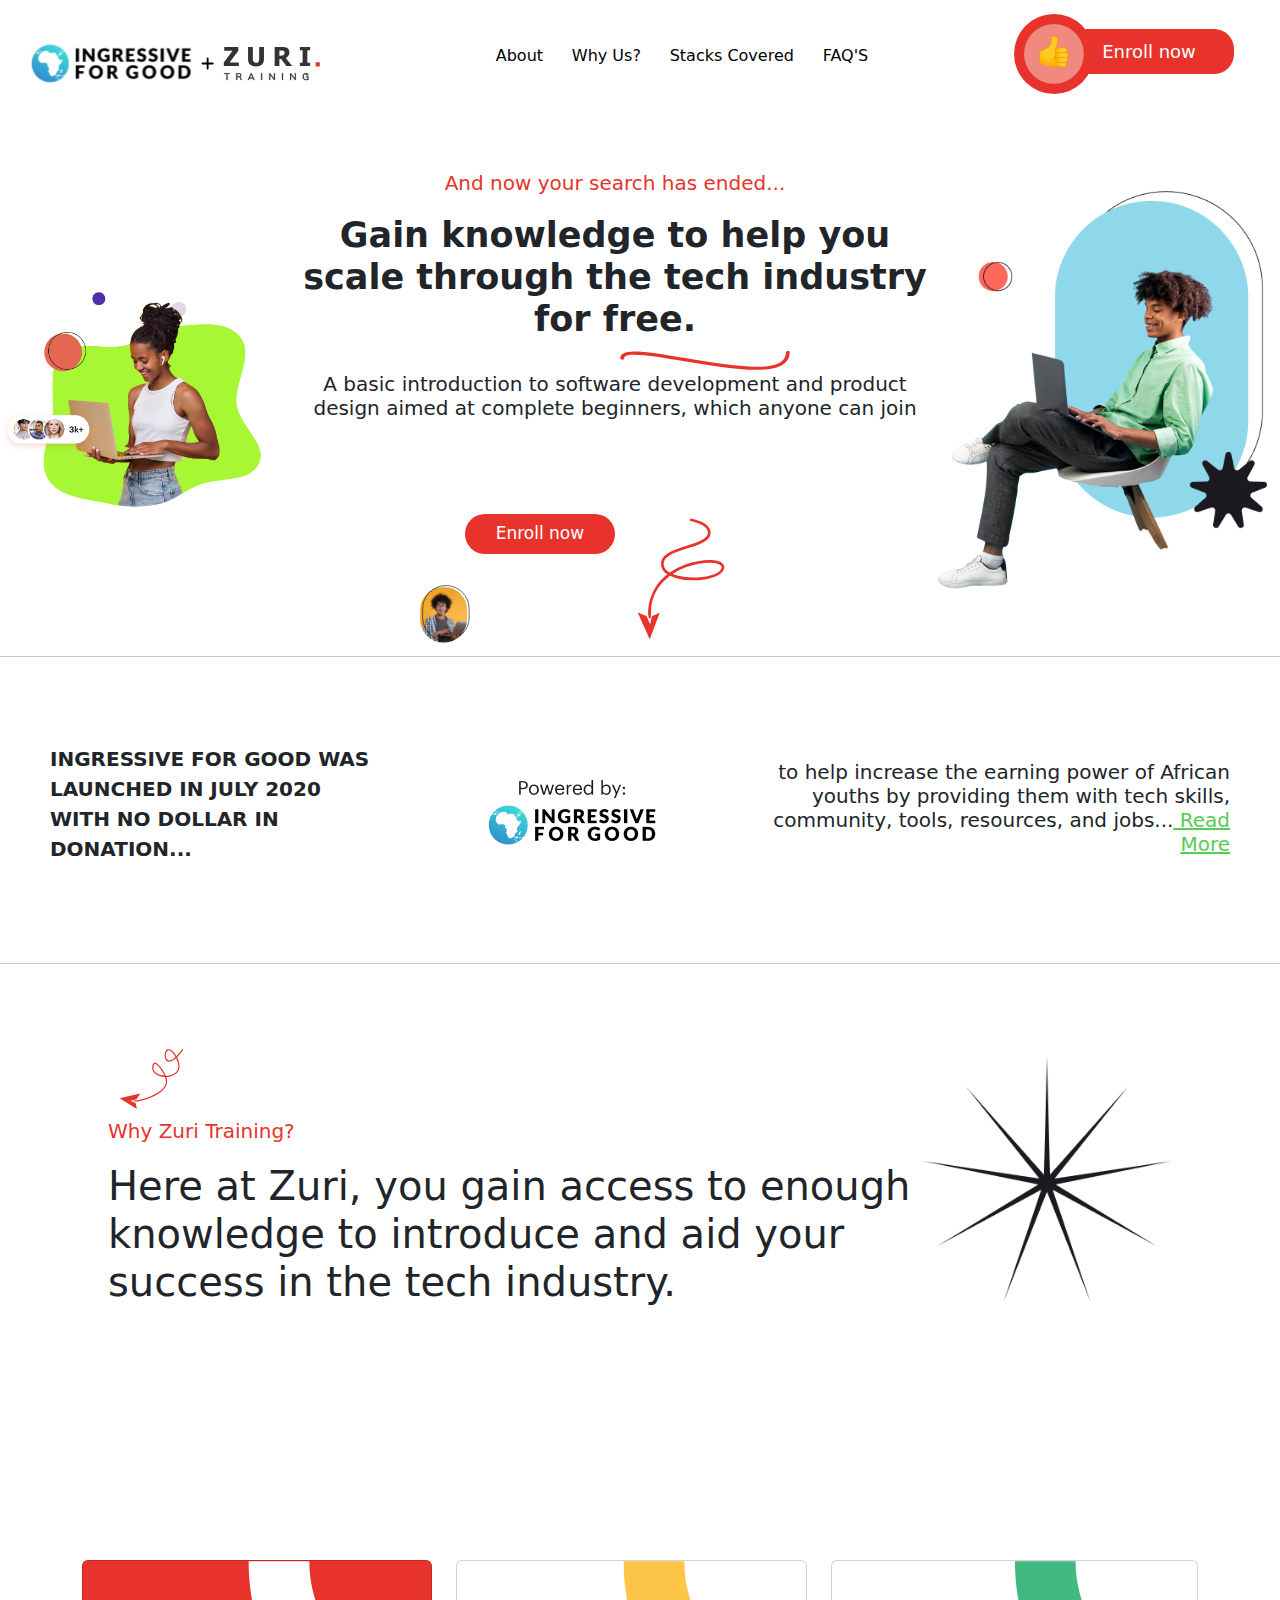
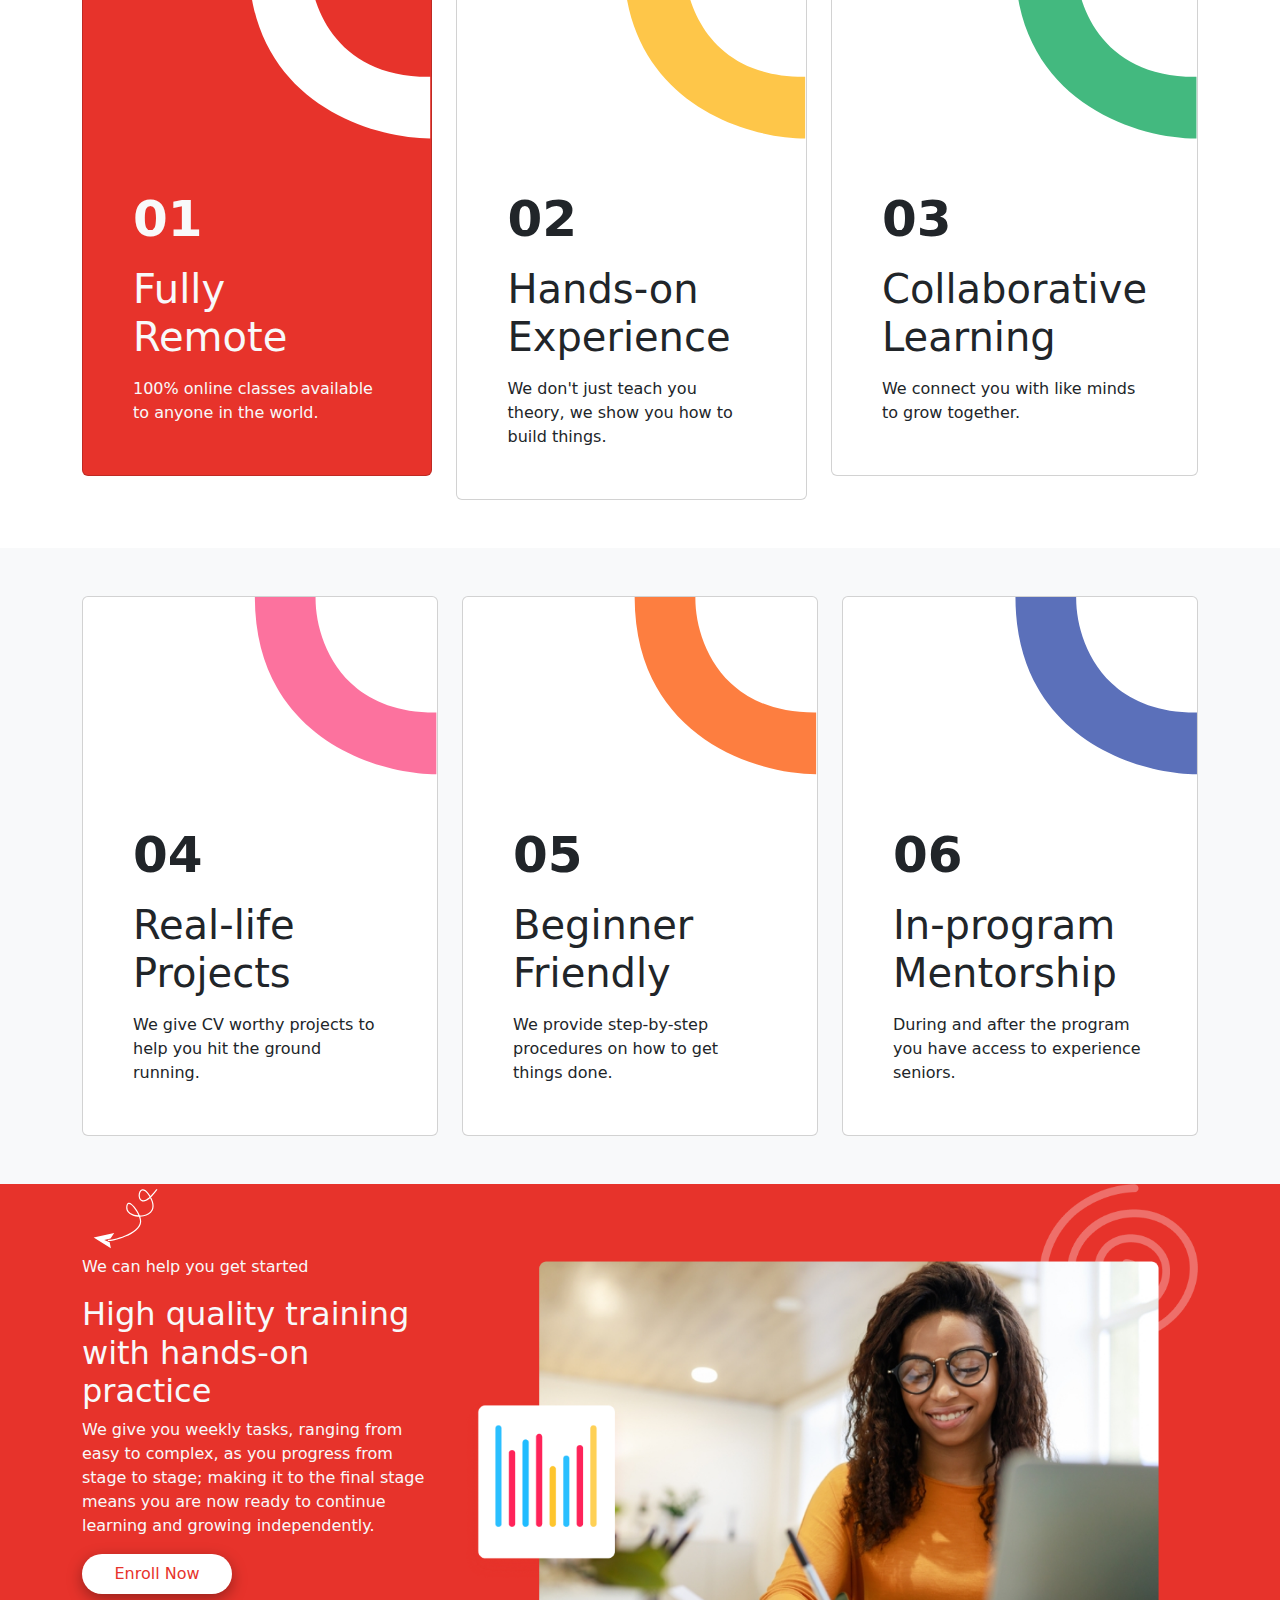
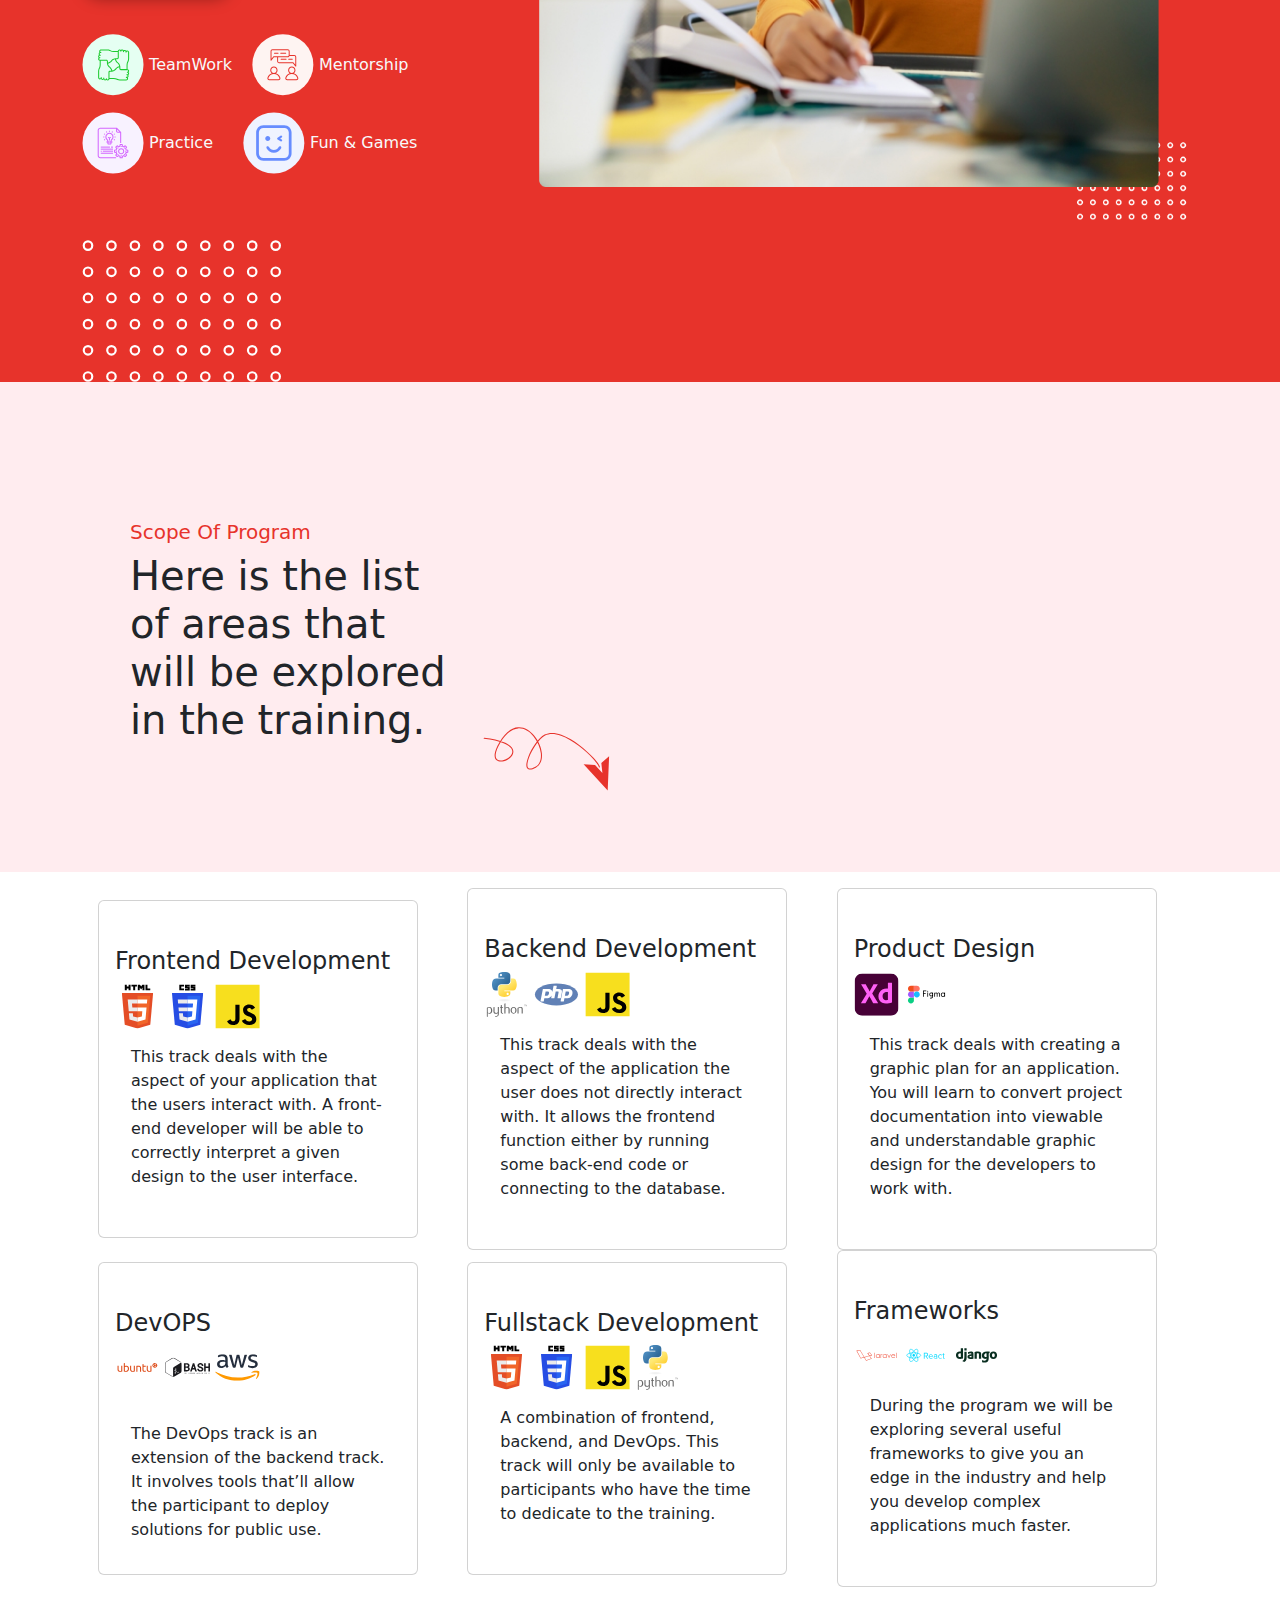
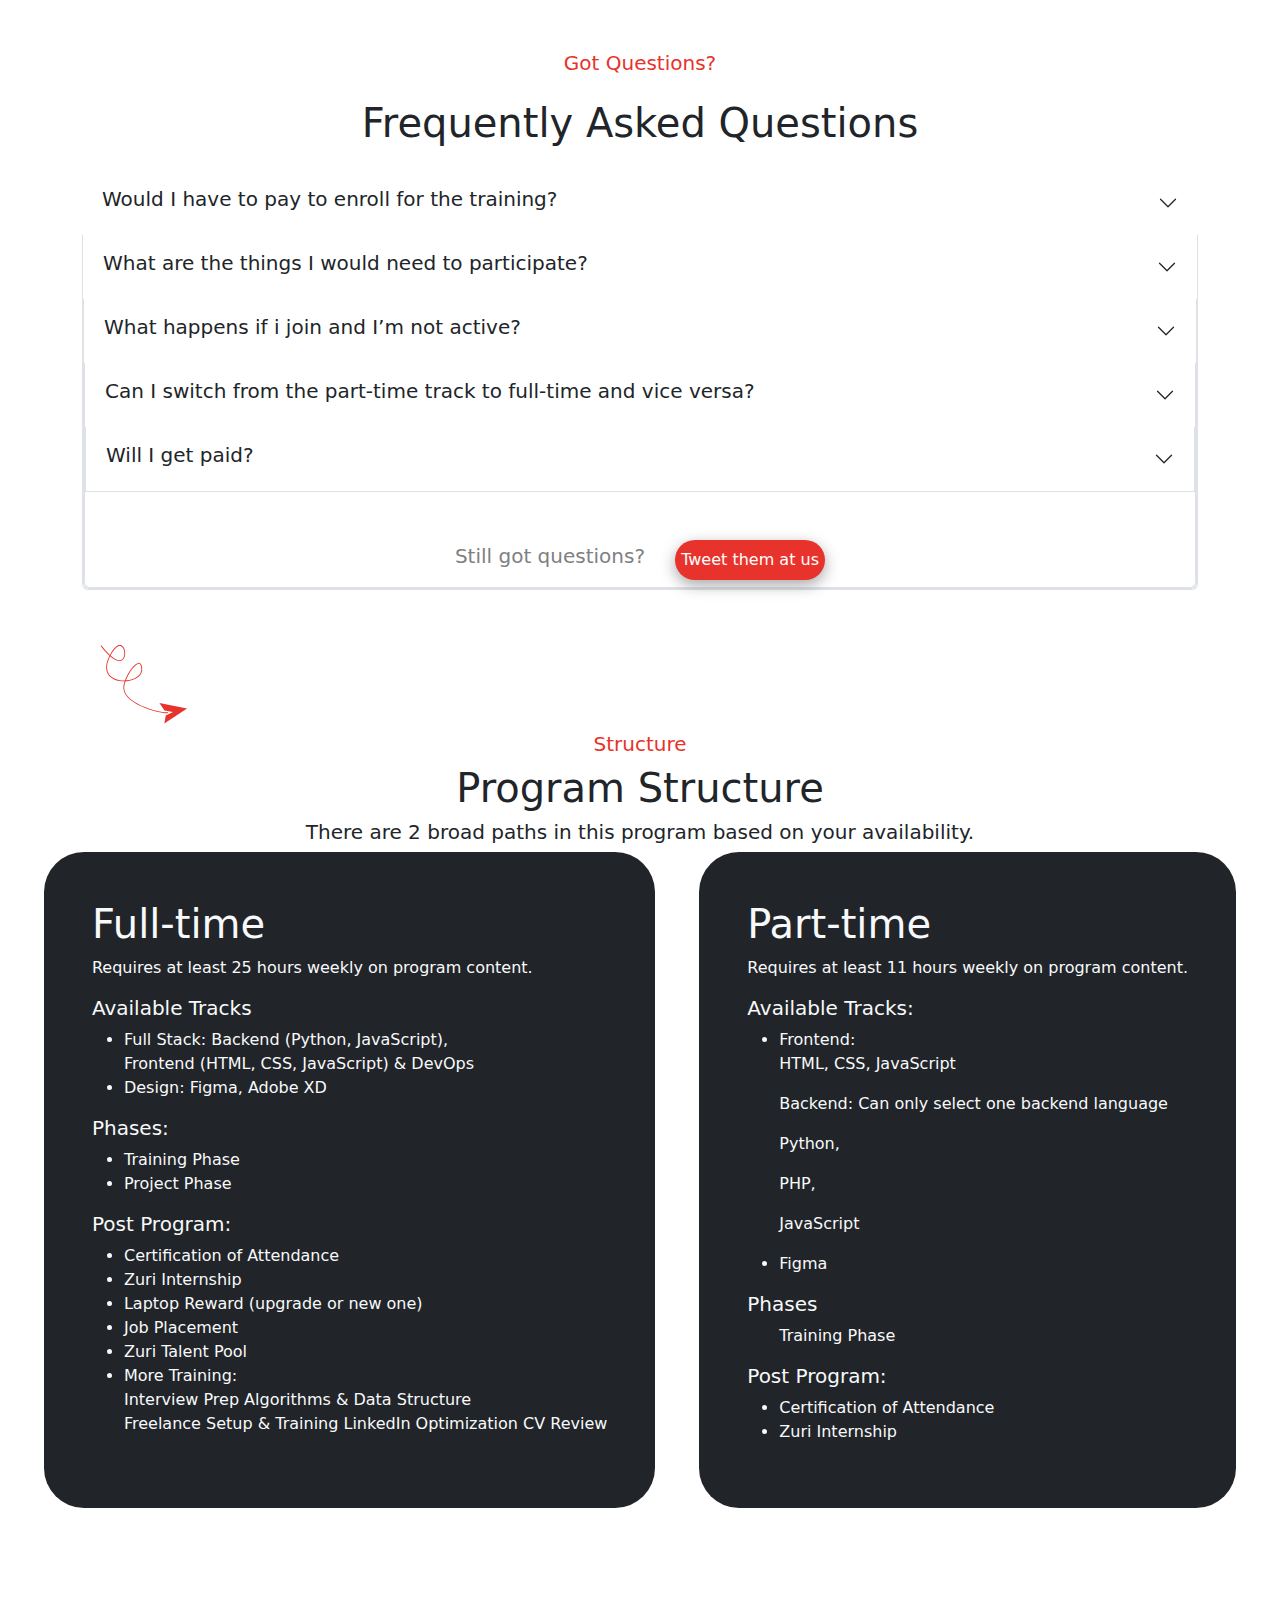
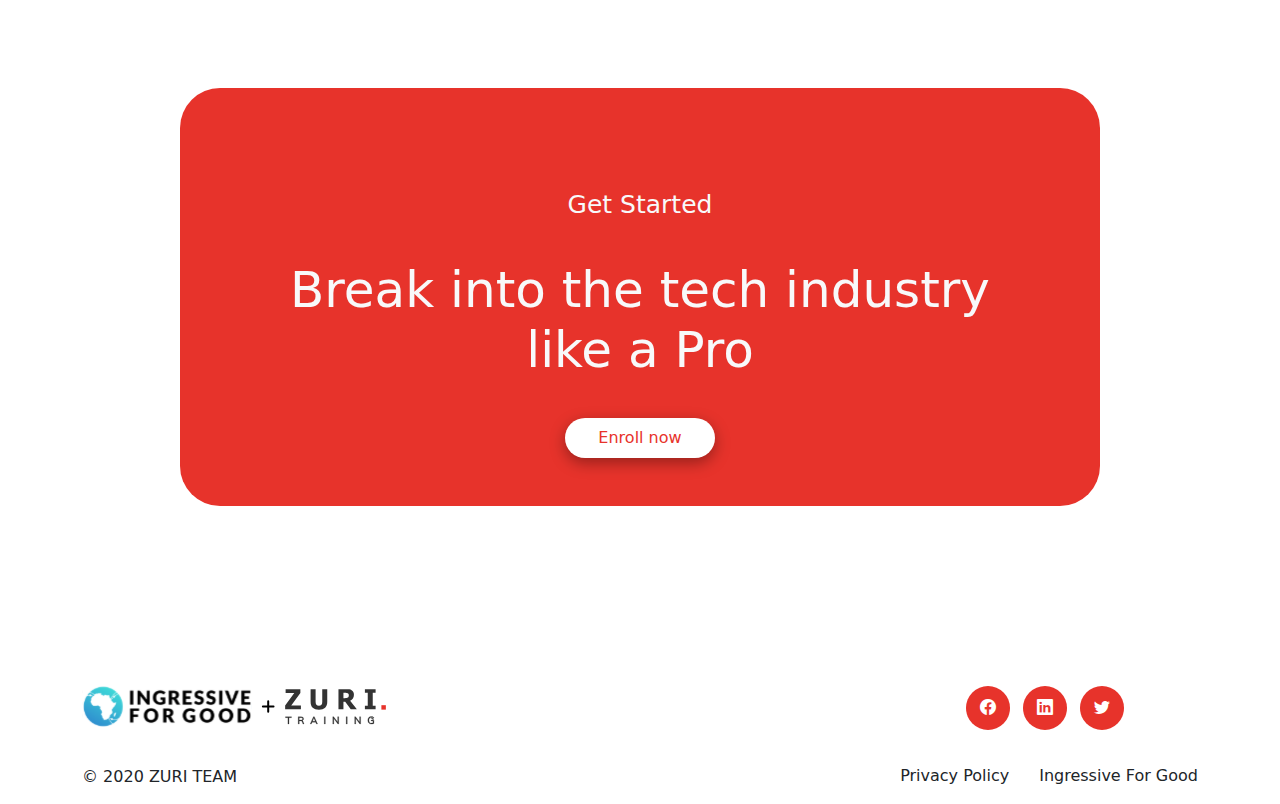
<file: index2.html>
<!DOCTYPE html>
<html lang="en">
<head>
    <meta charset="UTF-8">
    <meta http-equiv="X-UA-Compatible" content="IE=edge">
    <meta name="viewport" content="width=device-width, initial-scale=1.0">
    <link rel="stylesheet" href="style2.css">
    <link rel="stylesheet" href="https://cdn.jsdelivr.net/npm/bootstrap@5.2.0-beta1/dist/css/bootstrap.min.css
    "> <link rel="stylesheet" href="https://cdn.jsdelivr.net/npm/bootstrap-icons@1.9.1/font/bootstrap-icons.css">
    <link rel="stylesheet" href="https://cdn.jsdelivr.net/npm/bootstrap-icons@1.3.0/font/bootstrap-icons.css">
   
    <title>Zuri Training</title>
</head>
<body>
    <div class="nav-center">
     <div class="nav">
        <!-- nav header -->
        <div class="nav-header">
          <img src="2nd-images\logo.svg" class="logo" alt="logo" />
        </div>
        <!-- links -->
        <ul class="links">
          <li>
            <a href="#about">About</a>
          </li>
          <li>
            <a href="#whyus"> Why Us?</a>
          </li>
          <li>
            <a href="#stacks">Stacks Covered</a>
          </li>
          <li>
            <a href="#faqs">FAQ'S</a>
          </li>
        </ul>
        
        <!-- enroll -->
        <ul class="enroll">
            <div id="thumbs">
          <img class ="thumbs"src="2nd-images\thumbs.png" alt="thumb"> </div>
          <div id="enroll">
          <button class="now"> Enroll now </button> </div>
        </ul>
      </div>
      </div>
      </div>
  
  <!-- End of nav -->
    <!-- header -->
    <header class=" p-5 p-lg-0 pt-lg-5 text-center text-sm-start" >
<div class="d-md-flex align-items-center justify-content-between" id="head">
    <div class="img">
        <img src="2nd-images\lady1.jpg" class="lady" alt="">
    </div>
    <div class="text">
        <p class="red">  And now your search has ended...</p>
        <h1>Gain knowledge to help you scale  through the tech industry for free.</h1>
        <img src="2nd-images\line.svg" class ="line" alt="line">
        <h5>A basic introduction to software development and product design aimed
             at complete beginners, which anyone can join </h5>
             <button class="btn"> Enroll now </button>
             <img src="2nd-images\maleface.svg" alt="maleface" class="maleface">
             <img src="2nd-images\section1wire.svg" class ="wire" alt="wire">
             
    </div>
    <div class="img">
    <img src="2nd-images\male1.jpg" alt="male" class="male"> </div>
</div>
</header> 
<hr>
 <!-- end of header -->
 <!-- section -->
 <section class=" p-1 p-lg-0 pt-lg-1 text-center text-sm-start" id="about">
    <div class="d-md-flex align-items-center justify-content-between" id="two">
        <div class="text-2">
            <p>INGRESSIVE FOR GOOD WAS LAUNCHED IN JULY 2020 WITH NO DOLLAR IN DONATION...</p>
        </div>
        <div class="img2">
            <img src="2nd-images\ingresive.jpg" alt="ingresive" class="ingresive">
        </div>
        <div class="text-3">
            <h5>to help increase the earning power of African youths by providing them with tech skills, 
                community, tools, resources, and jobs...<a href="read"> Read More </a></h5>
        </div>
        </div>
        </section>
        <hr>
        <!-- end of section -->
        <!-- first section -->
        <section class=" p-5 p-lg-5 pt-lg-1 text-center text-sm-start" id="whyus">
          <div class="d-md-flex align-items-center justify-content-between" id="three">
              <div class="text-4">
                <img src="2nd-images\section3wire.svg" class ="wire2" alt="">
                  <p class="red"> Why Zuri Training?</p>
                  <h1>Here at Zuri, you gain access to enough knowledge to introduce
                     and aid your success in the tech industry.</h1>
              </div>
              <div class="text-5">
                  <img src="2nd-images\Star.jpg" class="star" alt="star">
              </div>
              </div>
              </section>
          <!-- end of second section -->
          <section class="p-5 " id="section-4">
            <div class="container" >
                <div class="row  g-">
                  <div class="col-md"  id ="col-md"> 
                    <div class="card  text-light" id="one">
             <div class="curve-2">
              <svg width="183" height="178" viewBox="0 0 183 178" fill="none" xmlns="http://www.w3.org/2000/svg">
                <path d="M61.3814 0.28125H0.648438C0.649414 140.046 122.278 177.432 182.151 177.432V115.83C84.1434 116.665 60.8015 39.1454 61.3814 0.28125Z" fill="#FFFF"/>
                </svg>
                
             </div>
                        <div class="card-body" id="card-body">
                            <div class="h1 mb-3">
                             <h1 class="two">01</h1>
                            </div>
                            <h1 class="card-title mb-3">
                           Fully <br> Remote
                            </h1>
                            <p class="card-text">
                              100% online classes available to anyone in the world.
                               </p>
                        </div>
                    </div>
                </div>
                    <div class="col-md"  id ="col-md"> 
                      <div class="card bg-white text-dark">
               <div class="curve-2">
                <svg width="183" height="178" viewBox="0 0 183 178" fill="none" xmlns="http://www.w3.org/2000/svg">
                  <path d="M61.3814 0.28125H0.648438C0.649414 140.046 122.278 177.432 182.151 177.432V115.83C84.1434 116.665 60.8015 39.1454 61.3814 0.28125Z" fill="#FEC649"/>
                  </svg>
                  
               </div>
                          <div class="card-body" id="card-body">
                              <div class="h1 mb-3">
                               <h1 class="two">02</h1>
                              </div>
                              <h1 class="card-title mb-3">
                                Hands-on Experience
                              </h1>
                              <p class="card-text">
                                We don't just teach you theory, we show you how to build things.
                                 </p>
                          </div>
                      </div>
                  </div>
                  <div class="col-md" id="col-md"> 
                    <div class="card bg-white text-dark">
                    <div class="curve-2">
                      <svg width="183" height="178" viewBox="0 0 182 178" fill="none" xmlns="http://www.w3.org/2000/svg">
                        <path d="M61.1881 0.28125H0.455078C0.456055 140.046 122.085 177.432 181.957 177.432V115.83C83.9501 116.665 60.6081 39.1454 61.1881 0.28125Z" fill="#43B97F"/>
                        </svg>
                        
                    </div>
                        <div class="card-body" id="card-body">
                            <div class="h1 mb-3">
                             <h1 class="three">03</h1>
                            </div>
                            <h1 class="card-title mb-3">
                              Collaborative Learning
                            </h1>
                            <p class="card-text">
                              We connect you with like minds to grow together.
                               </p>
                        </div>
                    </div>
                </div>
                
                </div>
                </div>
            </div>
         </section>
         <section class="p-5 bg-light">
          <div class="container" >
              <div class="row ">
                <div class="col-md"  id ="col-md"> 
                  <div class="card bg-white text-dark">
           <div class="curve-2">
            <svg width="183" height="178" viewBox="0 0 183 178" fill="none" xmlns="http://www.w3.org/2000/svg">
              <path d="M61.5748 0.0537109H0.841797C0.842773 139.818 122.471 177.205 182.344 177.205V115.602C84.3368 116.437 60.9948 38.9178 61.5748 0.0537109Z" fill="#FC729E"/>
              </svg>
              
              
           </div>
                      <div class="card-body" id="card-body">
                          <div class="h1 mb-3">
                           <h1 class="two">04</h1>
                          </div>
                          <h1 class="card-title mb-3">
                            Real-life
                            Projects
                          </h1>
                          <p class="card-text">
                            We give CV worthy projects to help you hit the ground running.
                             </p>
                      </div>
                  </div>
              </div>
                  <div class="col-md"  id ="col-md"> 
                    <div class="card bg-white text-dark">
                <div class="curve-2">
                  <svg width="183" height="178" viewBox="0 0 183 178" fill="none" xmlns="http://www.w3.org/2000/svg">
                    <path d="M61.3814 0.0537109H0.648438C0.649414 139.818 122.278 177.205 182.151 177.205V115.602C84.1434 116.437 60.8015 38.9178 61.3814 0.0537109Z" fill="#FD7E40"/>
                    </svg>
                                        
                </div>
                        <div class="card-body" id="card-body">
                            <div class="h1 mb-3">
                             <h1 class="two">05</h1>
                            </div>
                            <h1 class="card-title mb-3">
                              Beginner
                              Friendly
                            </h1>
                            <p class="card-text">
                              We provide step-by-step procedures on how to get things done.
                               </p>
                        </div>
                    </div>
                </div>
                <div class="col-md"  id ="col-md"> 
                  <div class="card bg-white text-dark">
              <div class="curve-2">
                <svg width="182" height="178" viewBox="0 0 182 178" fill="none" xmlns="http://www.w3.org/2000/svg">
                  <path d="M61.1881 0.0537109H0.455078C0.456055 139.818 122.085 177.205 181.957 177.205V115.602C83.9501 116.437 60.6081 38.9178 61.1881 0.0537109Z" fill="#5B70BA"/>
                  </svg>                        
              </div>
                      <div class="card-body" id="card-body">
                          <div class="h1 mb-3">
                           <h1 class="two">06</h1>
                          </div>
                          <h1 class="card-title mb-3">
                            In-program
                            Mentorship
                          </h1>
                          <p class="card-text">
                            During and after the program you have access to experience seniors.
                             </p>
                      </div>
                  </div>
              </div>
              </div>
              </div>
          </div>
       </section>
       <section class="section-5">
        <div class="container text-light">
        <div class="row">
          <div class="col-xs-6 col-sm-4 col-md-4">
            <img src="2nd-images\section5wire.svg" class="wire5" alt=""> 
           <div class="text5">
            <p>
              We can help you get started
            </p>
            <h2>High quality training with hands-on practice</h2>
            <p>We give you weekly tasks, ranging from easy to complex, as you progress from stage to stage;
               making it to the final stage means you are now ready to continue learning and growing independently.</p>
              </div>
               <div class="enroll2">
               <button id="enroll2">Enroll Now</button></div>
               <div class="subsection">
        <p> <img src="2nd-images/hand.svg" alt="" id="subsection2"> TeamWork </p>
          <p><img src="2nd-images/mentor.svg" alt="" id="subsection"> Mentorship</p>   </div>
          <div class="sub">
          <p><img src="2nd-images/practice.svg" alt="" id="subsection"> Practice</p>
          <p><img src="2nd-images/games.svg" alt="" id="subsection"> Fun & Games</p> </div>
      <img src="2nd-images\dotsection5.svg"  class ="dot" alt="dot">
              </div>
          <div class="col-xs-6 col-sm-8 col-md-8">
            <img id = "illustration" src="2nd-images\section5-image.png" class="img-fluid d-sm-block" />
          </div>
        </div>
      </div>
       </section>
<section class="section-6">
  <div class="container">
    <div class="row p-5">
   
      <div class="col-xs-6 col-sm-4 col-md-4">
        <h5 class="red">
          Scope Of Program
        </h5>
        <h1>
          Here is the list of areas that will be explored in the training.   
          </h1>
      </div>
      <div class="col-xs-6 col-sm-8 col-md-8" >
        <img src="2nd-images\section6.svg" id="wire6"alt="">
      </div>
    </div>
  </div>
  </div>
</section id="section-7">
<div class="container" id = "stacks"  >
    <div class="row p-3 align-items-center">
        <div class="col-md"> 
          <div>
            <div class="card p-3" style="width: 20rem;">
          <h4> Frontend Development</h4>
            <div class>
              <div class="img7">
              <svg width="45" height="45" viewBox="0 0 46 65" fill="none" xmlns="http://www.w3.org/2000/svg">
                <g clip-path="url(#clip0_2_443)">
                <path fill-rule="evenodd" clip-rule="evenodd" d="M45.5487 13.1134L41.4398 59.0064L22.9699 64.1115L4.55088 59.0136L0.446289 13.1134H45.5487Z" fill="#E44D26"/>
                <path fill-rule="evenodd" clip-rule="evenodd" d="M22.9971 60.2092L37.9216 56.0839L41.433 16.8662H22.9971V60.2092Z" fill="#F16529"/>
                <path fill-rule="evenodd" clip-rule="evenodd" d="M15.0096 28.1256H22.9972V22.4961H8.83887L8.97402 24.0064L10.3618 39.5197H22.9972V33.8903H15.5256L15.0096 28.1256Z" fill="#EBEBEB"/>
                <path fill-rule="evenodd" clip-rule="evenodd" d="M16.2823 42.3345H10.6143L11.4053 51.1736L22.9714 54.3748L22.9974 54.3676V48.5106L22.9727 48.5172L16.6843 46.8242L16.2823 42.3345Z" fill="#EBEBEB"/>
                <path fill-rule="evenodd" clip-rule="evenodd" d="M4.64264 0.639648H7.51204V3.46613H10.1369V0.639648H13.0064V9.19893H10.137V6.33278H7.51216V9.19893H4.64276V0.639648H4.64264Z" fill="black"/>
                <path fill-rule="evenodd" clip-rule="evenodd" d="M16.78 3.47803H14.2539V0.639648H22.1769V3.47803H19.6497V9.19893H16.7801V3.47803H16.78Z" fill="black"/>
                <path fill-rule="evenodd" clip-rule="evenodd" d="M23.4336 0.639648H26.4256L28.2661 3.64712L30.1047 0.639648H33.0978V9.19893H30.2402V4.95648L28.2661 7.99978H28.2167L26.2412 4.95648V9.19893H23.4336V0.639648Z" fill="black"/>
                <path fill-rule="evenodd" clip-rule="evenodd" d="M34.5263 0.639648H37.3966V6.36972H41.4318V9.19893H34.5263V0.639648Z" fill="black"/>
                <path fill-rule="evenodd" clip-rule="evenodd" d="M22.9775 39.5195H29.9304L29.275 46.8205L22.9775 48.5152V54.372L34.5529 51.1735L34.6378 50.2224L35.9646 35.4018L36.1024 33.8901H22.9775V39.5195Z" fill="white"/>
                <path fill-rule="evenodd" clip-rule="evenodd" d="M22.9775 28.1119V28.1256H36.6162L36.7294 26.8603L36.9867 24.0064L37.1217 22.4961H22.9775V28.1119Z" fill="white"/>
                </g>
                <defs>
                <clipPath id="clip0_2_443">
                <rect width="45.2598" height="63.6327" fill="white" transform="translate(0.367188 0.639648)"/>
                </clipPath>
                </defs>
                </svg>
                <svg width="45" height="45" viewBox="0 0 47 65" fill="none" xmlns="http://www.w3.org/2000/svg">
                  <g clip-path="url(#clip0_2_456)">
                  <path d="M23.5736 64.1114L5.1561 59.0134L1.05176 13.1133H46.1505L42.0419 59.0064L23.5736 64.1114Z" fill="#264DE4"/>
                  <path d="M38.525 56.084L42.0358 16.8662H23.6016V60.2092L38.525 56.084Z" fill="#2965F1"/>
                  <path d="M10.4612 33.8902L10.9671 39.5197H23.6015V33.8902H10.4612ZM9.44434 22.4961L9.95753 28.1256H23.6015V22.4961H9.44434ZM23.6015 48.5106L23.5768 48.5171L17.289 46.8242L16.887 42.3345H11.2194L12.0103 51.1736L23.5756 54.3746L23.6015 54.3676V48.5106Z" fill="#EBEBEB"/>
                  <path d="M11.666 0.639648H18.5039V3.49095H14.5256V6.34226H18.5043V9.19339H11.666V0.639648ZM19.8717 0.639648H26.7098V3.11903H22.7313V3.61487H26.7098V9.31748H19.8719V6.71383H23.8503V6.21799H19.8715V0.639648H19.8717ZM28.0775 0.639648H34.9156V3.11903H30.9372V3.61487H34.9156V9.31748H28.0775V6.71383H32.056V6.21799H28.0777V0.639648H28.0775Z" fill="black"/>
                  <path d="M36.7059 33.8902L37.7251 22.4961H23.5822V28.1256H31.5377L31.024 33.8902H23.5822V39.5197H30.5345L29.879 46.8207L23.582 48.5153V54.372L35.1565 51.1736L35.2413 50.2225L36.5682 35.4019L36.7059 33.8902Z" fill="white"/>
                  </g>
                  <defs>
                  <clipPath id="clip0_2_456">
                  <rect width="45.2598" height="63.6327" fill="white" transform="translate(0.97168 0.639648)"/>
                  </clipPath>
                  </defs>
                  </svg>
                  <svg width="45" height="45" viewBox="0 0 65 65" fill="none" xmlns="http://www.w3.org/2000/svg">
<g clip-path="url(#clip0_2_440)">
<path d="M0.576172 0.674316H64.6569V64.307H0.576172V0.674316Z" fill="#F7DF1E"/>
<path d="M17.4251 53.8503L22.3287 50.9033C23.2749 52.569 24.1355 53.9783 26.1999 53.9783C28.1786 53.9783 29.4264 53.2098 29.4264 50.22V29.8879H35.4483V50.3046C35.4483 56.4981 31.7922 59.3173 26.4579 59.3173C21.6406 59.3173 18.8443 56.8398 17.4248 53.8498L17.4251 53.8503ZM38.7191 53.2095L43.6223 50.3906C44.9132 52.4837 46.5908 54.0213 49.5585 54.0213C52.0539 54.0213 53.6449 52.7825 53.6449 51.0739C53.6449 49.0237 52.0104 48.2974 49.2574 47.1018L47.7523 46.4605C43.4075 44.6243 40.5257 42.3177 40.5257 37.4483C40.5257 32.9632 43.9667 29.5459 49.3438 29.5459C53.1721 29.5459 55.9251 30.8703 57.9036 34.33L53.2146 37.3203C52.1821 35.4836 51.0642 34.7576 49.3435 34.7576C47.5798 34.7576 46.4614 35.8681 46.4614 37.3203C46.4614 39.1142 47.5798 39.8407 50.1606 40.9513L51.6659 41.5919C56.7849 43.7705 59.6668 45.9915 59.6668 50.9886C59.6668 56.371 55.4084 59.318 49.6875 59.318C44.0957 59.318 40.4824 56.6698 38.7189 53.2098" fill="black"/>
</g>
<defs>
<clipPath id="clip0_2_440">
<rect width="64.0808" height="63.6327" fill="white" transform="translate(0.576172 0.674316)"/>
</clipPath>
</defs>
</svg>
</div>
                <div class="card-body">
                 <p>This track deals with the aspect of your application that the users interact with.
                   A front-end developer will be able to correctly interpret a given design to the user interface.</p>
                </div>
                </div>
              </div>
              </div>
        </div>
        <div class="col-md"> 
          <div class>
            <div class="card p-3" style="width: 20rem;">
          <h4> Backend Development</h4>
            <div>
              <div class="img7">
                <svg width="45" height="45" viewBox="0 0 61 67" fill="none" xmlns="http://www.w3.org/2000/svg">
                  <g clip-path="url(#clip0_2_471)">
                  <path d="M7.46901 57.159C7.46901 54.5133 6.71148 53.1934 5.19353 53.1446C4.57714 53.0987 4.00971 53.2393 3.4394 53.4287C2.96414 53.5693 2.68187 53.7587 2.53785 53.9021V60.1347C3.48549 60.7488 4.33807 61.0329 5.09848 60.9841C6.66251 60.8406 7.46901 59.5666 7.46901 57.159ZM9.31819 57.2537C9.31819 58.5766 9.03304 59.6612 8.37056 60.5594C7.65911 61.5523 6.71148 62.0716 5.4326 62.0716C4.48497 62.1175 3.53733 61.7876 2.54073 61.1735V66.8408L0.927734 66.2726V53.664C1.21289 53.334 1.54413 53.0499 1.92434 52.8146C2.87197 52.2493 4.05868 51.9652 5.38364 51.9652C6.61643 51.9652 7.61015 52.4846 8.27551 53.4775C8.98407 54.5621 9.31819 55.7415 9.31819 57.2537ZM19.1287 60.9841C19.1287 62.7775 18.9386 64.0057 18.6073 64.6685C18.2271 65.3285 17.5646 65.8967 16.568 66.3214C15.7155 66.6514 14.8629 66.8408 13.9124 66.8408L13.6272 65.8479C14.6238 65.7073 15.2863 65.5638 15.6665 65.4691C16.424 65.1851 16.9943 64.8091 17.2766 64.241C17.5128 63.8163 17.6078 62.9669 17.6078 61.7388V61.3141C16.5191 61.8335 15.3324 62.0688 14.1485 62.0688C13.342 62.0688 12.6306 61.8335 12.0632 61.3141C11.4007 60.7947 11.0666 60.0859 11.0666 59.2366V52.5793L12.6767 52.014V58.72C12.6767 59.4288 12.9129 59.9941 13.3881 60.3729C13.8634 60.7517 14.4308 60.9382 15.1883 60.9382C15.9459 60.9382 16.7063 60.6541 17.5589 60.0888V52.2464H19.169L19.1287 60.9841ZM25.3848 62.0229H24.8634C23.9619 62.0229 23.2533 61.7876 22.7291 61.3629C22.2078 60.9382 21.9716 60.3241 21.9716 59.5694V53.2422H20.8828V52.2464H21.9716V49.5548L23.5817 48.9895V52.2464H25.3819V53.2393H23.5817V59.4719C23.5817 60.0859 23.7228 60.5106 24.0569 60.7459C24.3421 60.9353 24.7684 61.0759 25.3848 61.1247V62.0229ZM35.1492 61.8794H33.5391V55.6927C33.5391 55.0786 33.3979 54.5133 33.1128 54.0887C32.7815 53.5693 32.3063 53.334 31.6899 53.334C30.9323 53.334 30.0308 53.7128 28.942 54.5133V61.9282H27.3319V47.1473L28.942 46.6279V53.334C29.9847 52.5793 31.0764 52.2005 32.3063 52.2005C33.1589 52.2005 33.8242 52.4846 34.3916 53.0499C34.913 53.6152 35.1981 54.324 35.1981 55.1762L35.1492 61.8794ZM43.6808 56.875C43.6808 55.8821 43.4907 55.0327 43.1133 54.3727C42.6381 53.5693 41.9756 53.1446 40.979 53.0987C39.2249 53.1934 38.3233 54.4674 38.3233 56.875C38.3233 58.0084 38.5134 58.9066 38.8908 59.6612C39.366 60.6053 40.0746 61.0788 41.0251 61.0788C42.7792 61.03 43.6808 59.6612 43.6808 56.875ZM45.4349 56.875C45.4349 58.2925 45.0547 59.5206 44.3461 60.4647C43.5396 61.5035 42.4019 62.0688 41.028 62.0688C39.6051 62.0688 38.5163 61.5494 37.7098 60.4647C36.9984 59.5206 36.621 58.3384 36.621 56.875C36.621 55.5062 37.0012 54.3727 37.8049 53.4746C38.6574 52.4817 39.7001 52.0111 41.028 52.0111C42.3558 52.0111 43.4446 52.4846 44.2972 53.4746C45.0547 54.4187 45.4349 55.5521 45.4349 56.875ZM54.678 61.8794H53.0678V55.3627C53.0678 54.6539 52.8316 54.0887 52.4054 53.7099C51.9791 53.3311 51.4088 53.0958 50.6512 53.1446C49.8937 53.1446 49.1333 53.4287 48.4708 53.8993V61.9741H46.8607V53.7099C47.7622 53.0499 48.6148 52.5764 49.4213 52.387C50.1788 52.1977 50.7952 52.103 51.3655 52.103C51.7458 52.103 52.1231 52.1489 52.4543 52.1977C53.0707 52.3383 53.5921 52.6223 53.9723 53.0011C54.3986 53.4258 54.6347 53.994 54.6347 54.6052L54.678 61.8794Z" fill="#656565"/>
                  <path d="M27.0926 0.116077C25.5746 0.116077 24.1056 0.256683 22.8268 0.494853C19.0362 1.15484 18.3709 2.52647 18.3709 5.12337V8.52374H27.2827V9.6572H15.0527C12.4921 9.6572 10.2195 11.2153 9.50802 14.1422C8.70152 17.5426 8.65543 19.6201 9.50802 23.1611C10.1244 25.8068 11.6424 27.6462 14.2491 27.6462H17.331V23.5858C17.331 20.6589 19.8917 18.062 22.8757 18.062H31.7386C34.2041 18.062 36.1945 16.0304 36.1945 13.5282V5.07459C36.1945 2.66707 34.1552 0.870759 31.7386 0.446071C30.1717 0.210771 28.6076 0.0701653 27.0926 0.116077ZM22.2564 2.80768C23.158 2.80768 23.9155 3.56236 23.9155 4.50643C23.9155 5.4505 23.158 6.20518 22.2564 6.20518C21.3549 6.20518 20.5974 5.4505 20.5974 4.50643C20.5974 3.56236 21.3088 2.80768 22.2564 2.80768Z" fill="url(#paint0_linear_2_471)"/>
                  <path d="M37.2835 9.5596V13.4794C37.2835 16.5497 34.6768 19.0978 31.6899 19.0978H22.827C20.4104 19.0978 18.3711 21.1754 18.3711 23.6317V32.0852C18.3711 34.4928 20.4565 35.9103 22.827 36.6191C25.6239 37.4684 28.3256 37.6119 31.7388 36.6191C33.9654 35.9591 36.1947 34.6822 36.1947 32.0852V28.6849H27.2801V27.5514H40.6478C43.2084 27.5514 44.2021 25.758 45.1037 23.0664C46.0513 20.2801 46.0052 17.6373 45.1037 14.0475C44.4873 11.4965 43.2545 9.56247 40.6478 9.56247L37.2835 9.5596ZM32.2573 30.9518C33.1589 30.9518 33.9164 31.7065 33.9164 32.6505C33.9164 33.5946 33.1589 34.3493 32.2573 34.3493C31.3558 34.3493 30.5982 33.5946 30.5982 32.6505C30.5982 31.7065 31.3586 30.9518 32.2573 30.9518Z" fill="url(#paint1_linear_2_471)"/>
                  <path d="M57.7572 50.8319H58.0424V49.0844H58.7048V48.8491H57.0947V49.0844H57.7572V50.8319ZM58.99 50.8319H59.2262V49.2279L59.7475 50.8319H60.0327L60.554 49.2279V50.8319H60.8392V48.8491H60.5079L59.8916 50.5479L59.3702 48.8491H58.99V50.8319Z" fill="#656565"/>
                  <path opacity="0.444" d="M39.3203 42.3324C39.3203 43.6064 33.9657 44.6452 27.3755 44.6452C20.7852 44.6452 15.4307 43.6064 15.4307 42.3324C15.4307 41.0583 20.7852 40.0195 27.3755 40.0195C33.9657 40.0195 39.3203 41.0554 39.3203 42.3324Z" fill="url(#paint2_radial_2_471)"/>
                  </g>
                  <defs>
                  <linearGradient id="paint0_linear_2_471" x1="7.90317" y1="1.12182" x2="28.3726" y2="18.6285" gradientUnits="userSpaceOnUse">
                  <stop stop-color="#5CA0D5"/>
                  <stop offset="1" stop-color="#316A99"/>
                  </linearGradient>
                  <linearGradient id="paint1_linear_2_471" x1="36.1804" y1="29.4051" x2="28.8497" y2="19.0951" gradientUnits="userSpaceOnUse">
                  <stop stop-color="#FFD43E"/>
                  <stop offset="1" stop-color="#FFE975"/>
                  </linearGradient>
                  <radialGradient id="paint2_radial_2_471" cx="0" cy="0" r="1" gradientUnits="userSpaceOnUse" gradientTransform="translate(27.367 41.9439) rotate(-90) scale(2.30406 10.1679)">
                  <stop stop-color="#B8B8B8" stop-opacity="0.498"/>
                  <stop offset="1" stop-color="#7F8080" stop-opacity="0"/>
                  </radialGradient>
                  <clipPath id="clip0_2_471">
                  <rect width="59.9113" height="66.7305" fill="white" transform="translate(0.927734 0.107422)"/>
                  </clipPath>
                  </defs>
                  </svg>
                  <svg width="45" height="45" viewBox="0 0 91 49" fill="none" xmlns="http://www.w3.org/2000/svg">
                    <path d="M45.3776 46.5668C69.418 46.5668 88.9065 36.6749 88.9065 24.4726C88.9065 12.2703 69.418 2.37839 45.3776 2.37839C21.3372 2.37839 1.84859 12.2703 1.84859 24.4726C1.84859 36.6749 21.3372 46.5668 45.3776 46.5668Z" fill="#6181B6"/>
                    <path d="M54.1917 31.6129L56.3547 20.4835C56.8463 17.9722 56.4365 16.101 55.1424 14.9188C53.8969 13.7699 51.7839 13.2116 48.6709 13.2116H44.9364L46.0007 7.69638C46.0338 7.48298 45.9851 7.26958 45.8539 7.10561C45.7228 6.94165 45.5267 6.84277 45.313 6.84277H40.1526C39.8084 6.84277 39.5299 7.08934 39.4643 7.41727L37.1708 19.2357C36.9578 17.9058 36.45 16.7568 35.6311 15.8213C34.124 14.0815 31.7155 13.2116 28.5207 13.2116H18.5108C18.1667 13.2116 17.8881 13.4582 17.8225 13.7861L13.1699 37.702C13.1374 37.9161 13.1861 38.1295 13.3173 38.2934C13.4485 38.4574 13.6446 38.5563 13.8582 38.5563H19.068C19.4121 38.5563 19.6907 38.3091 19.7563 37.9818L20.8868 32.1868H24.7531C26.7843 32.1868 28.4882 31.9734 29.8317 31.5303C31.1915 31.0866 32.4525 30.3319 33.5506 29.298C34.4512 28.477 35.1889 27.5583 35.746 26.557L34.8123 31.3338C34.7792 31.5466 34.8285 31.7606 34.9597 31.9239C35.0908 32.0885 35.2876 32.1868 35.5006 32.1868H40.661C41.0052 32.1868 41.2838 31.9402 41.3493 31.6123L43.889 18.4809H47.4279C48.9345 18.4809 49.3773 18.7763 49.4922 18.9077C49.6072 19.0229 49.8364 19.4497 49.5741 20.7464L47.5585 31.3501C47.5254 31.5641 47.5747 31.7769 47.7059 31.9408C47.8371 32.1048 48.0332 32.2037 48.2462 32.2037H53.4891C53.832 32.1874 54.1261 31.9577 54.1917 31.6129ZM30.2727 22.4204C29.9454 24.0944 29.3389 25.276 28.4538 25.9656C27.5532 26.6553 26.1272 26.9995 24.1947 26.9995H21.8843L23.5557 18.3983H26.537C28.7324 18.3983 29.6168 18.8746 29.961 19.2682C30.4532 19.8108 30.5681 20.8941 30.2727 22.4204Z" fill="white"/>
                    <path d="M76.2596 15.822C74.7524 14.0823 72.344 13.2124 69.1492 13.2124H59.1399C58.7958 13.2124 58.5172 13.459 58.4516 13.7869L53.8146 37.7197C53.7815 37.9325 53.8315 38.1465 53.962 38.3098C54.0932 38.4744 54.2899 38.5727 54.5023 38.5727H59.7127C60.0569 38.5727 60.3348 38.3267 60.401 37.9982L61.5315 32.2038H65.3978C67.429 32.2038 69.1329 31.9904 70.4764 31.5467C71.8368 31.1043 73.0979 30.3489 74.1953 29.3151C75.1128 28.4615 75.883 27.5096 76.4564 26.4752C77.0297 25.4413 77.4388 24.2923 77.6849 23.0608C78.2589 20.0074 77.7836 17.5787 76.2596 15.822ZM70.8699 22.4206C70.5433 24.0946 69.9368 25.2761 69.0523 25.9658C68.151 26.6554 66.7257 26.9996 64.7926 26.9996H62.4828L64.1536 18.3985H67.1354C69.3309 18.3985 70.2153 18.8747 70.5589 19.2684C71.0667 19.8109 71.1647 20.8942 70.8699 22.4206Z" fill="white"/>
                    </svg>
                    
                  <svg width="45" height="45" viewBox="0 0 65 65" fill="none" xmlns="http://www.w3.org/2000/svg">
<g clip-path="url(#clip0_2_440)">
<path d="M0.576172 0.674316H64.6569V64.307H0.576172V0.674316Z" fill="#F7DF1E"/>
<path d="M17.4251 53.8503L22.3287 50.9033C23.2749 52.569 24.1355 53.9783 26.1999 53.9783C28.1786 53.9783 29.4264 53.2098 29.4264 50.22V29.8879H35.4483V50.3046C35.4483 56.4981 31.7922 59.3173 26.4579 59.3173C21.6406 59.3173 18.8443 56.8398 17.4248 53.8498L17.4251 53.8503ZM38.7191 53.2095L43.6223 50.3906C44.9132 52.4837 46.5908 54.0213 49.5585 54.0213C52.0539 54.0213 53.6449 52.7825 53.6449 51.0739C53.6449 49.0237 52.0104 48.2974 49.2574 47.1018L47.7523 46.4605C43.4075 44.6243 40.5257 42.3177 40.5257 37.4483C40.5257 32.9632 43.9667 29.5459 49.3438 29.5459C53.1721 29.5459 55.9251 30.8703 57.9036 34.33L53.2146 37.3203C52.1821 35.4836 51.0642 34.7576 49.3435 34.7576C47.5798 34.7576 46.4614 35.8681 46.4614 37.3203C46.4614 39.1142 47.5798 39.8407 50.1606 40.9513L51.6659 41.5919C56.7849 43.7705 59.6668 45.9915 59.6668 50.9886C59.6668 56.371 55.4084 59.318 49.6875 59.318C44.0957 59.318 40.4824 56.6698 38.7189 53.2098" fill="black"/>
</g>
<defs>
<clipPath id="clip0_2_440">
<rect width="64.0808" height="63.6327" fill="white" transform="translate(0.576172 0.674316)"/>
</clipPath>
</defs>
</svg>
</div>
                <div class="card-body">
                 <p>This track deals with the aspect of the application the user does not directly interact with.
                   It allows the frontend function either by running some back-end code or connecting to the database.</p>
                </div>
                </div>
              </div>
              </div>
        </div>
        <div class="col-md"> 
          <div>
            <div class="card p-3" style="width: 20rem;">
          <h4> Product Design </h4>
            <div >
              <div class="img7">
                <svg width="45" height="45" viewBox="0 0 57 54" fill="none" xmlns="http://www.w3.org/2000/svg">
                  <g clip-path="url(#clip0_2_584)">
                  <path d="M10.6246 0.363743H46.485C47.7766 0.36254 49.0557 0.613027 50.2492 1.10087C51.4427 1.58871 52.5272 2.30433 53.4405 3.20677C54.3538 4.1092 55.078 5.18075 55.5717 6.36007C56.0654 7.53939 56.3189 8.80335 56.3177 10.0796V44.1422C56.3189 45.4184 56.0654 46.6824 55.5717 47.8617C55.078 49.041 54.3538 50.1126 53.4405 51.015C52.5272 51.9174 51.4427 52.6331 50.2492 53.1209C49.0557 53.6087 47.7766 53.8592 46.485 53.858H10.6246C9.33306 53.8592 8.05391 53.6087 6.8604 53.1209C5.6669 52.6331 4.58247 51.9174 3.66918 51.015C2.75589 50.1126 2.03166 49.041 1.53795 47.8617C1.04425 46.6824 0.790749 45.4184 0.791966 44.1422V10.0796C0.790749 8.80335 1.04425 7.53939 1.53795 6.36007C2.03166 5.18075 2.75589 4.1092 3.66918 3.20677C4.58247 2.30433 5.6669 1.58871 6.8604 1.10087C8.05391 0.613027 9.33306 0.36254 10.6246 0.363743Z" fill="#470137"/>
                  <path d="M29.9894 14.423L23.0487 25.7391L30.4521 37.741C30.5008 37.8239 30.5173 37.9214 30.4984 38.0154C30.4752 38.1068 30.3827 38.0382 30.2439 38.0611H24.9458C24.5756 38.0611 24.3211 38.0382 24.1592 37.8096C23.6733 36.8495 23.1644 35.9122 22.6785 34.952C22.1927 33.9919 21.6605 33.0546 21.1053 32.0716C20.55 31.0885 19.9948 30.1055 19.4395 29.0996H19.3932C18.9074 30.0827 18.3753 31.0657 17.8431 32.0487C17.311 33.0317 16.7789 34.0147 16.2699 34.9749C15.7609 35.935 15.2057 36.918 14.6736 37.8553C14.581 38.0839 14.3959 38.1068 14.1414 38.1068H9.05158C8.95903 38.1068 8.88963 38.1525 8.88963 38.0382C8.8793 37.9954 8.87808 37.951 8.88605 37.9077C8.89401 37.8644 8.91099 37.8232 8.9359 37.7868L16.1311 26.1277L9.12098 14.4002C9.05158 14.3087 9.02844 14.2173 9.07471 14.1715C9.10292 14.139 9.1387 14.1136 9.179 14.0977C9.21929 14.0818 9.2629 14.0757 9.30607 14.0801H14.5579C14.6673 14.0825 14.7761 14.0978 14.8818 14.1258C14.9745 14.1751 15.0538 14.2457 15.1131 14.3316C15.5527 15.3146 16.0617 16.2976 16.5938 17.2806C17.1259 18.2636 17.6812 19.2238 18.2596 20.1839C18.838 21.1441 19.3238 22.1042 19.8097 23.0873H19.856C20.3418 22.0814 20.8508 21.0984 21.3598 20.1382C21.8688 19.1781 22.4009 18.2179 22.933 17.2578C23.4651 16.2976 23.9741 15.3146 24.4831 14.3773C24.5006 14.2873 24.5498 14.2063 24.6219 14.1487C24.7135 14.0987 24.8201 14.0825 24.9227 14.103H29.8043C29.8317 14.0969 29.8599 14.0962 29.8876 14.101C29.9152 14.1058 29.9416 14.1159 29.9652 14.1307C29.9888 14.1456 30.0093 14.1649 30.0254 14.1876C30.0414 14.2103 30.0528 14.2359 30.0588 14.263C30.0819 14.2859 30.0357 14.3773 29.9894 14.423ZM40.6781 38.5412C38.9632 38.569 37.2636 38.2175 35.7039 37.5124C34.2528 36.8419 33.0366 35.7595 32.2104 34.4034C31.3544 33.0088 30.938 31.2714 30.938 29.1911C30.9145 27.4993 31.3542 25.8327 32.2104 24.3675C33.0884 22.8783 34.3601 21.6534 35.889 20.824C37.5085 19.9325 39.4519 19.4981 41.7423 19.4981C41.9046 19.4963 42.0668 19.5039 42.2282 19.521C42.4364 19.5438 42.6678 19.5438 42.9454 19.5667V12.3427C42.9454 12.1827 43.0148 12.0912 43.1768 12.0912H47.8733C47.9252 12.0843 47.9778 12.0969 48.0206 12.1265C48.0635 12.1562 48.0935 12.2007 48.1047 12.2512V34.0604C48.1047 34.4719 48.1278 34.9292 48.1509 35.4321C48.1741 35.935 48.2203 36.3694 48.2435 36.758C48.2484 36.8352 48.2287 36.912 48.1873 36.9776C48.1458 37.0432 48.0845 37.0943 48.0121 37.1238C46.8003 37.627 45.5354 37.9951 44.241 38.2211C43.0651 38.4306 41.8729 38.5377 40.6781 38.5412ZM42.9454 33.969V23.9102C42.7394 23.8611 42.5309 23.823 42.3207 23.7959C42.0662 23.7731 41.8117 23.7502 41.5573 23.7502C40.6504 23.7401 39.7541 23.9439 38.9429 24.3446C38.1523 24.7339 37.4754 25.3162 36.9764 26.0363C36.4674 26.7678 36.2129 27.7509 36.2129 28.9396C36.1927 29.742 36.3262 30.5409 36.6062 31.2943C36.83 31.9036 37.1852 32.4574 37.6473 32.9174C38.0934 33.338 38.6318 33.651 39.2205 33.8318C39.8403 34.0324 40.4887 34.1328 41.1408 34.129C41.4878 34.129 41.8117 34.1062 42.1125 34.0833C42.3952 34.1032 42.6789 34.0643 42.9454 33.969Z" fill="#FF61F6"/>
                  </g>
                  <defs>
                  <clipPath id="clip0_2_584">
                  <rect width="55.5257" height="53.4943" fill="white" transform="translate(0.791992 0.36377)"/>
                  </clipPath>
                  </defs>
                  </svg>
                  <svg width="45" height="45" viewBox="0 0 119 60" fill="none" xmlns="http://www.w3.org/2000/svg">
                    <path d="M18.3669 53.5122C22.6707 53.5122 26.1645 50.0184 26.1645 45.7146V37.917H18.3669C14.0631 37.917 10.5693 41.4108 10.5693 45.7146C10.5693 50.0184 14.0631 53.5122 18.3669 53.5122Z" fill="#0ACF83"/>
                    <path d="M10.5615 30.1111C10.5615 25.8072 14.0553 22.3135 18.3591 22.3135H26.1567V37.9168H18.3591C14.0553 37.9168 10.5615 34.423 10.5615 30.1192V30.1111Z" fill="#A259FF"/>
                    <path d="M10.5615 14.5075C10.5615 10.2037 14.0553 6.70996 18.3591 6.70996H26.1567V22.3133H18.3591C14.0553 22.3133 10.5615 18.8195 10.5615 14.5157V14.5075Z" fill="#F24E1E"/>
                    <path d="M26.0908 6.71005H33.8884C38.1922 6.71005 41.686 10.2038 41.686 14.5076C41.686 18.8114 38.1922 22.3052 33.8884 22.3052H26.0908V6.71005Z" fill="#FF7262"/>
                    <path d="M41.7678 30.111C41.7678 34.4148 38.274 37.9086 33.9702 37.9086C29.6664 37.9086 26.0908 34.4148 26.0908 30.111C26.0908 25.8072 29.5846 22.3134 33.8884 22.3134C38.1922 22.3134 41.686 25.8072 41.686 30.111H41.7678Z" fill="#1ABCFE"/>
                    <path d="M50.2939 19.6377V35.9856H52.3968V28.1799H57.4533V26.1507H52.3968V21.6832H58.967V19.6377H50.2939ZM62.7717 22.9596C63.5327 22.9596 64.1463 22.346 64.1463 21.585C64.1463 20.8241 63.5245 20.2923 62.7717 20.2923C62.019 20.2923 61.3971 20.9059 61.3971 21.6669C61.3971 22.0351 61.5444 22.3787 61.8062 22.6487C62.068 22.9187 62.4117 23.0578 62.7881 23.0578L62.7717 22.9596ZM61.708 25.0215V35.9856H63.729V25.0215H61.6426H61.708ZM71.6248 24.6943C68.8265 24.6943 66.8791 27.1489 66.8791 29.8654C66.8791 32.5818 68.8429 35.0201 71.6248 35.0201C72.2036 35.0303 72.7783 34.9198 73.3122 34.6959C73.846 34.4719 74.3275 34.1393 74.7258 33.7192V35.1756C74.72 36.0506 74.3805 36.8905 73.7767 37.5239C73.4716 37.8351 73.1075 38.0822 72.7057 38.2508C72.3038 38.4194 71.8724 38.5061 71.4366 38.5057C70.7675 38.4846 70.1191 38.2684 69.5711 37.8839L68.5074 39.7085C69.3242 40.2338 70.2677 40.5291 71.2382 40.5633C72.2088 40.5976 73.1707 40.3694 74.0225 39.9029C74.8743 39.4363 75.5845 38.7487 76.0784 37.9125C76.5722 37.0762 76.8314 36.1222 76.8286 35.151V25.0052H74.7258V25.987C74.3275 25.5669 73.846 25.2343 73.3122 25.0103C72.7783 24.7864 72.2036 24.6759 71.6248 24.6861V24.6943ZM68.9901 29.8654C68.9422 29.3334 69.044 28.7987 69.284 28.3215C69.524 27.8444 69.8927 27.4439 70.3484 27.1653C71.2811 26.5925 72.4512 26.5925 73.3758 27.1653C74.3003 27.738 74.824 28.7853 74.734 29.8654C74.7819 30.3973 74.6801 30.9321 74.4401 31.4092C74.2001 31.8863 73.8314 32.2868 73.3758 32.5655C72.443 33.1382 71.273 33.1382 70.3484 32.5655C69.4238 31.9927 68.9001 30.9454 68.9901 29.8654Z" fill="black"/>
                    <path d="M84.413 26.8382C83.8082 26.8403 83.2288 27.0815 82.8012 27.5092C82.3735 27.9368 82.1323 28.5162 82.1302 29.121V36.0594H80.0273V25.0954H82.1302V26.0199C82.7684 25.169 83.7829 24.6781 84.8466 24.6944C86.1885 24.6617 87.4404 25.3817 88.1031 26.5518C88.9213 25.4063 90.0996 24.7108 91.376 24.6944C93.7733 24.6944 95.2625 26.6254 95.2707 29.0146V35.994H93.1679V29.0391C93.2295 28.6059 93.1658 28.1641 92.9842 27.7659C92.8026 27.3678 92.5109 27.03 92.1433 26.7924C91.7758 26.5549 91.348 26.4275 90.9104 26.4255C90.4728 26.4235 90.0438 26.5468 89.6741 26.7809C89.3064 27.0206 89.0154 27.3608 88.8355 27.7612C88.6556 28.1615 88.5945 28.6051 88.6595 29.0391V35.9776H86.6385V29.0473C86.6364 28.4426 86.3952 27.8632 85.9675 27.4355C85.5399 27.0079 84.9605 26.7667 84.3557 26.7645L84.413 26.8382ZM106.505 26.2654C106.026 25.766 105.45 25.3697 104.813 25.1009C104.176 24.8322 103.49 24.6966 102.798 24.7026C99.6645 24.7026 97.4798 27.3536 97.4798 30.4301C97.4798 33.5066 99.689 36.1576 102.798 36.1576C103.49 36.1636 104.176 36.028 104.813 35.7593C105.45 35.4905 106.026 35.0943 106.505 34.5948V35.8385H108.608V24.8744H106.505V26.2654ZM99.5499 30.5201C99.4436 29.211 100.082 27.9509 101.203 27.2636C102.324 26.5763 103.657 26.5763 104.852 27.2636C105.399 27.6032 105.843 28.0864 106.134 28.6606C106.425 29.2349 106.554 29.878 106.505 30.5201C106.611 31.8293 105.973 33.0893 104.852 33.7766C103.731 34.4639 102.397 34.4639 101.203 33.7766C100.656 33.437 100.212 32.9538 99.9207 32.3796C99.6293 31.8054 99.501 31.1622 99.5499 30.5201Z" fill="black"/>
                    </svg>
                    
</div>
                <div class="card-body">
                 <p>This track deals with creating a graphic plan for an application. You will learn to convert project documentation into viewable and understandable graphic design for the developers to work with.</p>
                </div>
                </div>
              </div>
              </div>
        </div>
        <div class="col-md"> 
          <div >
            <div class="card p-3" style="width: 20rem;">
          <h4> DevOPS</h4>
            <div >
              <div class="img7">
                <svg width="45" height="45" viewBox="0 0 137 69" fill="none" xmlns="http://www.w3.org/2000/svg">
                  <path d="M121.213 35.0984C125.204 35.0984 128.438 31.8638 128.438 27.8737C128.438 23.8837 125.204 20.6491 121.213 20.6491C117.223 20.6491 113.989 23.8837 113.989 27.8737C113.989 31.8638 117.223 35.0984 121.213 35.0984Z" fill="#DD4814"/>
                  <path d="M116.301 26.9089C115.768 26.9089 115.336 27.3409 115.336 27.8737C115.336 28.4066 115.768 28.838 116.301 28.838C116.428 28.8381 116.553 28.8131 116.67 28.7647C116.787 28.7162 116.893 28.6452 116.983 28.5556C117.073 28.466 117.144 28.3597 117.192 28.2427C117.24 28.1256 117.265 28.0002 117.265 27.8735C117.265 27.3405 116.835 26.9087 116.301 26.9087L116.301 26.9089ZM123.188 31.2928C123.077 31.3556 122.98 31.4396 122.902 31.5401C122.824 31.6406 122.766 31.7556 122.733 31.8785C122.699 32.0013 122.69 32.1295 122.707 32.2558C122.723 32.3821 122.764 32.5038 122.828 32.6141C122.891 32.7244 122.976 32.8209 123.077 32.8982C123.179 32.9755 123.294 33.032 123.417 33.0645C123.54 33.0969 123.669 33.1047 123.795 33.0873C123.921 33.0699 124.042 33.0277 124.152 32.9631C124.374 32.8353 124.535 32.6246 124.601 32.3776C124.668 32.1306 124.633 31.8674 124.505 31.6459C124.239 31.1849 123.649 31.0267 123.188 31.2928ZM118.396 27.8739C118.396 26.9207 118.869 26.0785 119.594 25.5686L118.889 24.3891C118.045 24.9533 117.417 25.8151 117.156 26.8246C117.312 26.9516 117.438 27.1118 117.525 27.2935C117.611 27.4753 117.656 27.674 117.656 27.8753C117.656 28.299 117.461 28.677 117.156 28.9273C117.417 29.9372 118.045 30.7992 118.889 31.3633L119.594 30.1819C118.87 29.6723 118.396 28.8302 118.396 27.8771V27.8739ZM121.213 25.0561C121.917 25.0563 122.596 25.32 123.115 25.7951C123.634 26.2703 123.957 26.9227 124.02 27.6238L125.394 27.6035C125.326 26.541 124.862 25.5872 124.149 24.8859C123.783 25.0246 123.359 25.0032 122.993 24.7922C122.627 24.5811 122.396 24.2235 122.333 23.8358C121.976 23.7375 121.599 23.6836 121.213 23.6836C120.546 23.6836 119.916 23.8401 119.356 24.1171L120.027 25.3182C120.387 25.1505 120.789 25.0561 121.213 25.0561ZM121.213 30.6913C120.789 30.6913 120.387 30.5969 120.027 30.4291L119.356 31.6301C119.934 31.9162 120.569 32.0648 121.213 32.0641C121.592 32.0641 121.968 32.0128 122.333 31.9116C122.365 31.7131 122.44 31.5242 122.554 31.3586C122.668 31.193 122.817 31.0549 122.991 30.9543C123.165 30.8538 123.359 30.7932 123.56 30.7772C123.76 30.7611 123.961 30.7899 124.149 30.8615C124.862 30.1602 125.327 29.2062 125.394 28.1439L124.019 28.1236C123.893 29.5633 122.685 30.6899 121.213 30.6899L121.213 30.6913ZM123.188 24.4543C123.649 24.7208 124.239 24.563 124.505 24.1015C124.568 23.9919 124.609 23.8708 124.626 23.7452C124.642 23.6196 124.634 23.492 124.601 23.3697C124.569 23.2473 124.512 23.1326 124.435 23.0321C124.358 22.9316 124.262 22.8473 124.152 22.784C123.691 22.5178 123.101 22.6759 122.834 23.1374C122.707 23.3588 122.672 23.6219 122.738 23.8689C122.805 24.1158 122.966 24.3264 123.188 24.4543Z" fill="white"/>
                  <path d="M22.169 46.8305C21.4349 47.0143 20.4661 47.2091 19.262 47.4155C18.0579 47.6219 16.6645 47.7252 15.0819 47.7252C13.7058 47.7252 12.5475 47.5244 11.6071 47.1235C10.6666 46.7226 9.9095 46.1544 9.33648 45.4204C8.76345 44.6864 8.35014 43.8206 8.09798 42.8229C7.84582 41.8253 7.71989 40.7189 7.71989 39.5029V29.4575H10.9194V38.8148C10.9194 40.994 11.2634 42.5535 11.9517 43.4936C12.6399 44.4337 13.7975 44.9043 15.4265 44.9043C15.7823 44.9039 16.1379 44.8923 16.493 44.8695C16.8596 44.8472 17.2036 44.818 17.5251 44.7834L18.4024 44.6805C18.6657 44.646 18.8551 44.6064 18.9698 44.5601V29.4572H22.1694V46.8305H22.169ZM29.9784 30.2486C30.3682 29.9967 30.9587 29.7326 31.7501 29.4575C32.5415 29.1824 33.4531 29.0431 34.4853 29.0431C35.7696 29.0431 36.9107 29.2723 37.9085 29.7309C38.9063 30.1894 39.749 30.8318 40.437 31.6576C41.1249 32.4834 41.6465 33.4696 42.0022 34.6163C42.358 35.7629 42.5356 37.0242 42.5356 38.4002C42.5356 39.8453 42.3231 41.1474 41.8991 42.3054C41.4751 43.4634 40.8741 44.4455 40.093 45.2482C39.312 46.0509 38.3728 46.6705 37.272 47.1061C36.1713 47.5417 34.9326 47.7596 33.5581 47.7596C32.067 47.7596 30.7485 47.6567 29.602 47.4501C28.4554 47.2435 27.5147 47.0357 26.781 46.8308V21.2005L29.9805 20.6503V30.2486H29.9784ZM29.9784 44.5601C30.2993 44.6519 30.7525 44.7379 31.3374 44.8179C31.9224 44.8979 32.6501 44.9385 33.522 44.9385C35.2421 44.9385 36.6182 44.3708 37.6503 43.2356C38.6824 42.1004 39.1985 40.4892 39.1985 38.4017C39.1985 37.4852 39.1065 36.6248 38.9232 35.8216C38.7399 35.0184 38.4418 34.3252 38.0306 33.7404C37.6194 33.1556 37.0844 32.6969 36.4308 32.364C35.7771 32.0312 34.9911 31.8651 34.0741 31.8651C33.2022 31.8651 32.3997 32.0147 31.666 32.3124C30.9323 32.6101 30.3699 32.9224 29.9784 33.2412V44.56V44.5601ZM60.3904 46.8305C59.656 47.0143 58.6874 47.2091 57.4833 47.4155C56.2793 47.6219 54.886 47.725 53.3034 47.725C51.9271 47.725 50.769 47.5242 49.8285 47.1233C48.8881 46.7225 48.131 46.1542 47.558 45.4202C46.9849 44.6862 46.5716 43.8204 46.3195 42.8228C46.0673 41.8251 45.9409 40.7188 45.9409 39.5029V29.4577H49.1404V38.8148C49.1404 40.994 49.4844 42.5535 50.1725 43.4936C50.8606 44.4337 52.0183 44.9043 53.6473 44.9043C54.0031 44.9039 54.3587 44.8923 54.7137 44.8695C55.0803 44.8472 55.4243 44.818 55.7458 44.7834L56.6231 44.6805C56.8864 44.646 57.0758 44.6064 57.1905 44.5601V29.4572H60.39V46.8305H60.3904ZM65.0001 29.9736C65.7339 29.7903 66.7083 29.5951 67.9245 29.3887C69.1407 29.1822 70.5389 29.0794 72.1214 29.0794C73.5435 29.0794 74.7243 29.2803 75.665 29.6813C76.6058 30.0823 77.3546 30.6445 77.9184 31.367C78.4822 32.0896 78.8757 32.9557 79.1054 33.9645C79.3351 34.9733 79.4476 36.0859 79.4476 37.3012V47.3466H76.2479V37.989C76.2479 36.8884 76.173 35.9483 76.0245 35.1682C75.8759 34.3882 75.6292 33.7576 75.2849 33.2762C74.9406 32.7949 74.482 32.4449 73.9088 32.2268C73.3356 32.0088 72.6241 31.9 71.7761 31.9C71.4318 31.9 71.0759 31.9118 70.7082 31.9345C70.3404 31.9571 69.9909 31.9863 69.6589 32.0205C69.3595 32.0506 69.0613 32.0907 68.7647 32.1409L68.1969 32.2439V47.3463H65.0001V29.9736ZM86.8456 29.4575H93.6231V32.1409H86.8456V40.3974C86.8456 41.29 86.9142 42.0317 87.0521 42.6162C87.1899 43.2007 87.396 43.6602 87.6713 43.9924C87.941 44.3211 88.2991 44.5658 88.7034 44.6977C89.1178 44.8352 89.596 44.9043 90.1481 44.9043C91.1342 44.9043 91.9142 44.7956 92.4877 44.5775C93.0612 44.3595 93.451 44.205 93.6574 44.1132L94.3453 46.7277C94.024 46.8884 93.4562 47.095 92.6424 47.3468C91.8285 47.5986 90.9053 47.7252 89.8729 47.7252C88.6572 47.7252 87.6541 47.5706 86.8627 47.2609C86.0713 46.9512 85.435 46.4869 84.9531 45.8678C84.4713 45.2487 84.1329 44.4862 83.9383 43.5799C83.7437 42.6736 83.6456 41.6251 83.6456 40.4322V24.469L86.8453 23.9186V29.4575H86.8456ZM111.031 46.8305C110.296 47.0143 109.327 47.2091 108.124 47.4155C106.92 47.6219 105.525 47.7252 103.943 47.7252C102.567 47.7252 101.409 47.5244 100.469 47.1235C99.5282 46.7226 98.7711 46.1544 98.1979 45.4204C97.6247 44.6864 97.2116 43.8206 96.9594 42.8229C96.7072 41.8253 96.5808 40.7189 96.5808 39.5031V29.4578H99.7805V38.8148C99.7805 40.994 100.125 42.5535 100.813 43.4936C101.501 44.4337 102.658 44.9043 104.287 44.9043C104.643 44.9039 104.999 44.8923 105.354 44.8695C105.699 44.8488 106.043 44.8201 106.386 44.7834L107.263 44.6805C107.527 44.646 107.716 44.6064 107.831 44.5601V29.4572H111.03V46.8305H111.031Z" fill="#DD4814"/>
                  </svg>
                  
                <svg width="45" height="45" viewBox="0 0 117 51" fill="none" xmlns="http://www.w3.org/2000/svg">
                  <g clip-path="url(#clip0_17_65)">
                  <path fill-rule="evenodd" clip-rule="evenodd" d="M40.0778 10.2895L24.5351 0.930533C22.6946 -0.175656 20.406 -0.175656 18.5655 0.930533L3.0228 10.2895C1.14285 11.427 -0.00615717 13.4861 2.98154e-07 15.7066V34.4245C-0.0118628 36.6395 1.12613 38.6974 2.99566 39.8417L18.5384 49.2006C20.3788 50.3068 22.6675 50.3068 24.508 49.2006L40.0507 39.8417C41.9202 38.6974 43.0582 36.6395 43.0464 34.4245V15.7066C43.0639 13.4972 41.937 11.4406 40.0778 10.2895ZM28.0409 39.5169V40.8602C28.0388 41.0281 27.953 41.1835 27.813 41.2731L27.0261 41.73C26.9013 41.7961 26.7981 41.73 26.7981 41.5538V40.2326C26.242 40.5095 25.6055 40.5721 25.0073 40.4087C24.9114 40.3439 24.8749 40.2188 24.9204 40.1115L25.2026 38.8948C25.2267 38.7922 25.2817 38.6999 25.36 38.6305C25.3825 38.6085 25.4081 38.5899 25.436 38.5755C25.4758 38.558 25.521 38.558 25.5608 38.5755C26.1096 38.7245 26.6941 38.6494 27.1889 38.3663C27.9052 38.0111 28.3719 37.2861 28.4045 36.478C28.4045 35.7953 28.0355 35.5091 27.1455 35.5036C26.0167 35.5036 24.9747 35.2833 24.9476 33.5932C24.9738 32.1317 25.6426 30.7587 26.771 29.8497V28.4899C26.7702 28.3197 26.8565 28.1613 26.9989 28.0715L27.7587 27.5815C27.8835 27.5154 27.9866 27.5815 27.9866 27.7632V29.123C28.4519 28.908 28.9714 28.8446 29.4736 28.9413C29.582 29.004 29.6245 29.1407 29.5713 29.2551L29.3054 30.4607C29.2828 30.5525 29.2359 30.6363 29.1697 30.703C29.1476 30.727 29.122 30.7474 29.0937 30.7635C29.0568 30.7761 29.0167 30.7761 28.9798 30.7635C28.4899 30.6546 27.9775 30.7392 27.5471 31.0002C26.9069 31.2812 26.4842 31.9116 26.4617 32.6188C26.4617 33.2354 26.7819 33.4226 27.8564 33.4446C29.2945 33.4446 29.9132 34.1052 29.9295 35.5696C29.9022 37.1029 29.2116 38.5465 28.0409 39.5169ZM36.1813 37.2542C36.2004 37.3699 36.1543 37.4866 36.0619 37.557L32.1328 39.9793C32.0952 40.0118 32.0411 40.016 31.9991 39.9896C31.957 39.9633 31.9365 39.9124 31.9483 39.8637V38.8342C31.9535 38.7214 32.0237 38.6222 32.1274 38.581L35.9968 36.2302C36.0344 36.1978 36.0884 36.1936 36.1305 36.22C36.1726 36.2463 36.1931 36.2972 36.1813 36.3459V37.2542ZM38.8948 14.2367L24.1878 23.4525C22.3535 24.5536 21.0022 25.7592 21.0022 27.9999V46.3764C21.0022 47.7197 21.5449 48.5785 22.3589 48.8428C22.0904 48.894 21.8181 48.9216 21.5449 48.9254C20.6812 48.9234 19.8339 48.6857 19.0919 48.2372L3.54921 38.8783C2.0143 37.9352 1.07918 36.2449 1.08538 34.4245V15.7066C1.07728 13.8843 2.01264 12.1914 3.54921 11.2474L19.0919 1.88845C20.5978 0.983601 22.4702 0.983601 23.9761 1.88845L39.5189 11.2474C40.7997 12.0337 41.6735 13.3531 41.9067 14.8533C41.402 13.7413 40.2406 13.433 38.8893 14.2367H38.8948Z" fill="#1B1B1F"/>
                  <path fill-rule="evenodd" clip-rule="evenodd" d="M63.1748 25.7923C62.7804 25.3109 62.3111 24.8981 61.7855 24.5701L61.5847 24.449C62.0049 24.1653 62.3847 23.8245 62.7135 23.436C63.4388 22.577 63.8389 21.4841 63.8423 20.3531C63.8757 19.3779 63.6489 18.4116 63.1857 17.5564C62.749 16.7851 62.1414 16.1273 61.4111 15.6351C60.6623 15.127 59.8323 14.7545 58.9581 14.534C58.0701 14.3104 57.1595 14.1922 56.2446 14.1817H50.0145C49.8079 14.1758 49.6076 14.2549 49.4594 14.4011C49.3111 14.5474 49.2275 14.7482 49.2276 14.958V35.1512C49.2319 35.3581 49.3174 35.5547 49.4651 35.6973C49.6129 35.84 49.8106 35.9169 50.0145 35.911H56.7168C57.673 35.9028 58.6233 35.7564 59.5388 35.476C60.427 35.2077 61.2625 34.7849 62.008 34.2264C62.7344 33.6791 63.3329 32.9761 63.7609 32.1674C64.2112 31.2917 64.4335 30.3139 64.4067 29.3267C64.4106 28.67 64.3004 28.0177 64.0811 27.3998C63.8713 26.8156 63.5648 26.272 63.1748 25.7923ZM59.376 21.3551C59.201 21.6591 58.9642 21.9219 58.6813 22.1258C58.3664 22.3526 58.0159 22.5239 57.6448 22.6323C57.2445 22.752 56.8301 22.8168 56.4129 22.825H53.4715V17.9253H56.3043C56.7559 17.9326 57.2054 17.9899 57.6448 18.0959C58.0189 18.1806 58.3753 18.3315 58.6976 18.5419C58.9711 18.7238 59.1981 18.9691 59.3597 19.2576C59.5364 19.5959 59.6207 19.9761 59.6039 20.3586C59.6089 20.7055 59.5227 21.0476 59.3543 21.3496L59.376 21.3551ZM53.4932 26.4749H56.9176C57.3752 26.4869 57.8286 26.5666 58.2635 26.7117C58.6345 26.8289 58.9805 27.0156 59.2837 27.2622C59.5632 27.4994 59.7874 27.7965 59.9404 28.132C60.1065 28.5148 60.1844 28.9308 60.1683 29.3487C60.1774 29.7564 60.0899 30.1605 59.9132 30.5268C59.7437 30.8657 59.5029 31.1627 59.2077 31.3967C58.8811 31.6521 58.5141 31.8494 58.1223 31.9802C57.6969 32.1241 57.252 32.2002 56.8036 32.2059H53.4932V26.4694V26.4749Z" fill="#1B1B1F"/>
                  <path fill-rule="evenodd" clip-rule="evenodd" d="M76.0909 14.7432C75.9866 14.4135 75.6834 14.1906 75.342 14.1927H73.117C72.7756 14.1906 72.4723 14.4135 72.368 14.7432L65.6115 34.92C65.5353 35.1508 65.5781 35.405 65.7255 35.5971C65.8775 35.7963 66.1122 35.9123 66.3604 35.9109H69.0196C69.361 35.9131 69.6642 35.6902 69.7685 35.3604L71.2772 30.6699H77.1003L78.5819 35.3604C78.6868 35.6921 78.9928 35.9155 79.3362 35.9109H81.9791C82.2263 35.9127 82.4605 35.799 82.6141 35.6026C82.7615 35.4105 82.8043 35.1563 82.728 34.9255L76.0909 14.7432ZM75.9172 26.9374H72.482L74.2132 21.5257L75.9172 26.9374Z" fill="#1B1B1F"/>
                  <path fill-rule="evenodd" clip-rule="evenodd" d="M98.6994 26.5685C98.3385 26.1004 97.9189 25.6822 97.4512 25.3243C96.9859 24.9677 96.4921 24.651 95.9751 24.3774C95.4477 24.1012 94.904 23.8585 94.347 23.6507C93.8043 23.447 93.2616 23.2653 92.7189 23.1002C92.2577 22.9625 91.7638 22.8029 91.2537 22.6267C90.792 22.4672 90.3481 22.2587 89.9295 22.0046C89.5782 21.7952 89.2704 21.5185 89.0232 21.1899C88.811 20.8883 88.7006 20.5253 88.7085 20.1549C88.6975 19.7869 88.7817 19.4225 88.9527 19.0979C89.1229 18.7905 89.3583 18.5253 89.6419 18.3216C89.9575 18.0938 90.3102 17.9242 90.6839 17.8206C91.5626 17.5652 92.4969 17.5844 93.3648 17.8757C93.7575 18.0124 94.1192 18.2277 94.4284 18.5088C94.7243 18.7899 94.9639 19.1264 95.1339 19.4997C95.3304 19.9341 95.4603 20.3964 95.5192 20.8705C95.5813 21.2574 95.9144 21.539 96.3007 21.5312H99.0142C99.2165 21.5275 99.4102 21.447 99.5569 21.3055C99.7039 21.1618 99.7847 20.962 99.7794 20.7549C99.7698 19.7671 99.5299 18.7955 99.0793 17.9197C98.6432 17.087 98.0428 16.3543 97.3155 15.7672C96.5789 15.1744 95.7474 14.7144 94.8572 14.4074C93.0483 13.797 91.0974 13.7701 89.2729 14.3303C88.3988 14.5797 87.573 14.9781 86.8307 15.5084C86.1131 16.0321 85.5106 16.7014 85.0616 17.4738C84.5939 18.2928 84.3539 19.225 84.3669 20.1714C84.3483 21.106 84.5931 22.0266 85.0724 22.8249C85.534 23.5673 86.1308 24.2138 86.8307 24.7297C87.5276 25.2496 88.2838 25.6821 89.0829 26.018C89.8644 26.3538 90.6459 26.6401 91.4056 26.8768C91.9049 27.0309 92.4241 27.2034 92.9632 27.3943C93.4377 27.5591 93.8928 27.777 94.3199 28.0439C94.6771 28.2638 94.9856 28.5562 95.2262 28.9027C95.4445 29.2423 95.5527 29.6427 95.5355 30.0478C95.5496 30.4146 95.4591 30.7778 95.275 31.0938C95.0867 31.4002 94.8348 31.6613 94.537 31.859C94.2043 32.0769 93.8371 32.2352 93.4516 32.327C92.4973 32.5646 91.4984 32.5456 90.5536 32.2719C90.1191 32.1422 89.7124 31.9312 89.3543 31.6498C89.0112 31.3735 88.7254 31.0311 88.5131 30.6424C88.2789 30.2031 88.128 29.7232 88.0681 29.2275C88.006 28.8407 87.6729 28.5591 87.2866 28.5669H84.5731C84.37 28.5721 84.1763 28.6546 84.0305 28.7981C83.8834 28.9418 83.8026 29.1416 83.8079 29.3487C83.8248 30.3767 84.1014 31.3832 84.6111 32.2719C85.101 33.1111 85.7547 33.8399 86.5323 34.4135C87.3307 35 88.2203 35.4467 89.1643 35.7348C90.1262 36.034 91.1267 36.1861 92.1328 36.1862C93.0493 36.184 93.9616 36.06 94.8463 35.8173C95.7268 35.5903 96.5646 35.2184 97.3264 34.7163C98.0668 34.2175 98.694 33.5644 99.1661 32.8004C99.6648 31.9726 99.9208 31.0178 99.9042 30.0478C99.9106 29.4049 99.8059 28.7658 99.5949 28.1595C99.3827 27.5838 99.0803 27.0465 98.6994 26.5685Z" fill="#1B1B1F"/>
                  <path fill-rule="evenodd" clip-rule="evenodd" d="M116.136 14.2147H113.624C113.421 14.2058 113.222 14.2791 113.073 14.4185C112.923 14.5579 112.834 14.752 112.826 14.9579V22.891H105.825V14.9579C105.821 14.7511 105.735 14.5545 105.587 14.4118C105.44 14.2692 105.242 14.1923 105.038 14.1982H102.536C102.332 14.1923 102.135 14.2692 101.987 14.4118C101.839 14.5545 101.754 14.7511 101.749 14.9579V35.1512C101.754 35.3581 101.839 35.5546 101.987 35.6973C102.135 35.8399 102.332 35.9168 102.536 35.9109H105.038C105.242 35.9168 105.44 35.8399 105.587 35.6973C105.735 35.5546 105.821 35.3581 105.825 35.1512V26.5795H112.826V35.1512C112.83 35.3581 112.915 35.5546 113.063 35.6973C113.211 35.8399 113.409 35.9168 113.613 35.9109H116.136C116.34 35.9168 116.538 35.8399 116.686 35.6973C116.833 35.5546 116.919 35.3581 116.923 35.1512V14.9579C116.905 14.5335 116.555 14.2023 116.136 14.2147Z" fill="#1B1B1F"/>
                  <path fill-rule="evenodd" clip-rule="evenodd" d="M51.6317 39.4068H50.682V41.9887H50.1719V39.4068H49.2276V38.9994H51.6317V39.4068Z" fill="#1B1B1F"/>
                  <path fill-rule="evenodd" clip-rule="evenodd" d="M54.5623 41.9887H54.063V40.6565H53.0102V41.9887H52.5109V38.9994H53.0048V40.2491H54.0576V38.9994H54.5568V41.9887H54.5623Z" fill="#1B1B1F"/>
                  <path fill-rule="evenodd" clip-rule="evenodd" d="M57.4874 40.6455H56.2121V41.5814H57.7045V41.9887H55.7019V38.9994H57.6936V39.4068H56.2175V40.2491H57.4928V40.6455H57.4874Z" fill="#1B1B1F"/>
                  <path fill-rule="evenodd" clip-rule="evenodd" d="M61.8995 41.9887V38.9994H62.8872C63.0279 38.9998 63.1681 39.0164 63.3051 39.0489C63.4265 39.0756 63.5423 39.1241 63.647 39.1921C63.7423 39.2562 63.8206 39.3432 63.8749 39.4453C63.9327 39.5572 63.9608 39.6824 63.9563 39.8087C63.9582 39.9469 63.912 40.0813 63.826 40.1885C63.7364 40.2974 63.6205 40.3809 63.4896 40.4308C63.5719 40.4514 63.6506 40.4848 63.7229 40.5299C63.7875 40.5708 63.8445 40.623 63.8912 40.684C63.9359 40.744 63.9707 40.8109 63.9943 40.8822C64.019 40.9567 64.0318 41.0348 64.0323 41.1134C64.0347 41.243 64.0068 41.3713 63.9509 41.4878C63.8984 41.594 63.8222 41.6863 63.7284 41.7575C63.6254 41.8334 63.5095 41.8894 63.3865 41.9227C63.2487 41.9622 63.1063 41.9825 62.9632 41.9832H61.8778L61.8995 41.9887ZM62.4096 40.2821H62.898C62.9694 40.282 63.0406 40.2728 63.1097 40.2546C63.1722 40.2384 63.2311 40.2104 63.2833 40.172C63.3305 40.137 63.3694 40.0919 63.3973 40.0399C63.4267 39.984 63.4416 39.9215 63.4407 39.8582C63.4431 39.7919 63.4301 39.7258 63.4027 39.6655C63.3762 39.6126 63.337 39.5672 63.2888 39.5334C63.2361 39.4969 63.1772 39.4708 63.1151 39.4563C63.0429 39.4487 62.9702 39.4487 62.898 39.4563H62.4096V40.2821ZM62.4096 40.6565V41.6089H62.9523C63.028 41.6077 63.103 41.5947 63.1748 41.5703C63.2378 41.5501 63.2967 41.5184 63.3485 41.4768C63.3963 41.4381 63.4352 41.3892 63.4624 41.3336C63.4913 41.2736 63.5062 41.2077 63.5059 41.1409C63.506 41.0712 63.4931 41.0021 63.4679 40.9372C63.445 40.8804 63.4097 40.8296 63.3648 40.7886C63.3155 40.7462 63.2583 40.7143 63.1965 40.695C63.1265 40.671 63.0533 40.658 62.9794 40.6565H62.4096Z" fill="#1B1B1F"/>
                  <path fill-rule="evenodd" clip-rule="evenodd" d="M67.1202 40.6895C67.1205 40.8609 67.0968 41.0314 67.0496 41.196C67.0056 41.3511 66.9339 41.4966 66.838 41.6254C66.7456 41.7496 66.6269 41.8512 66.4907 41.9227C66.3389 41.9986 66.1714 42.0364 66.0022 42.0328C65.6763 42.0435 65.366 41.8912 65.1719 41.6254C65.0779 41.4962 65.008 41.3507 64.9657 41.196C64.9187 41.0314 64.8949 40.8609 64.8951 40.6895V40.2821C64.8953 40.1657 64.9062 40.0496 64.9277 39.9353C64.9473 39.8259 64.9782 39.7188 65.0199 39.616C65.0598 39.5185 65.1108 39.4261 65.1719 39.3407C65.2309 39.2583 65.3023 39.1858 65.3836 39.126C65.4678 39.0638 65.5612 39.0155 65.6603 38.9829C65.771 38.9479 65.8864 38.9312 66.0022 38.9333C66.3311 38.9227 66.6447 39.0746 66.8434 39.3407C66.9397 39.4692 67.0115 39.6148 67.0551 39.7701C67.1021 39.9347 67.1259 40.1052 67.1256 40.2766V40.6565L67.1202 40.6895ZM66.6046 40.3041C66.6031 40.1915 66.5923 40.0791 66.5721 39.9683C66.5554 39.8645 66.5224 39.7642 66.4744 39.671C66.4299 39.5876 66.3667 39.5159 66.2899 39.4618C66.203 39.404 66.1006 39.3752 65.9968 39.3792C65.8948 39.3756 65.7942 39.4045 65.7092 39.4618C65.6331 39.5175 65.5716 39.5912 65.5301 39.6765C65.4838 39.77 65.4527 39.8703 65.4378 39.9738C65.4203 40.0849 65.4113 40.1972 65.4107 40.3096V40.695C65.4111 40.8075 65.4202 40.9198 65.4378 41.0308C65.4534 41.1341 65.4845 41.2344 65.5301 41.3281C65.5718 41.4133 65.6333 41.487 65.7092 41.5428C65.794 41.6005 65.8947 41.6294 65.9968 41.6254C66.1006 41.6294 66.203 41.6006 66.2899 41.5428C66.367 41.4868 66.4302 41.4133 66.4744 41.3281C66.5225 41.235 66.5555 41.1346 66.5721 41.0308C66.5919 40.92 66.6027 40.8076 66.6046 40.695V40.2821V40.3041Z" fill="#1B1B1F"/>
                  <path fill-rule="evenodd" clip-rule="evenodd" d="M70.1484 38.9994V41.0033C70.1489 41.1464 70.1232 41.2882 70.0724 41.4217C70.0264 41.5432 69.9562 41.6538 69.8662 41.7465C69.7735 41.8389 69.6625 41.9102 69.5406 41.9557C69.4033 42.0062 69.2579 42.0305 69.1119 42.0273C68.9694 42.0301 68.8276 42.0059 68.694 41.9557C68.4416 41.8628 68.2429 41.6612 68.1513 41.4052C68.1 41.27 68.0742 41.1262 68.0753 40.9813V38.9994H68.58V41.0033C68.581 41.0891 68.5938 41.1743 68.618 41.2566C68.638 41.3282 68.6712 41.3955 68.7157 41.4547C68.7572 41.5107 68.8111 41.556 68.8731 41.5869C68.943 41.6185 69.0191 41.6335 69.0956 41.6309C69.1738 41.6331 69.2515 41.618 69.3235 41.5869C69.3872 41.5564 69.443 41.5111 69.4863 41.4547C69.5318 41.3961 69.565 41.3287 69.584 41.2566C69.6081 41.1743 69.6208 41.0891 69.622 41.0033V38.9994H70.1267H70.1484Z" fill="#1B1B1F"/>
                  <path fill-rule="evenodd" clip-rule="evenodd" d="M72.2866 40.8326H71.7439V41.9887H71.2338V38.9994H72.2107C72.3592 38.9999 72.507 39.0202 72.6502 39.0599C72.7757 39.0939 72.8935 39.1518 72.9976 39.2306C73.0948 39.3041 73.173 39.4004 73.2255 39.5114C73.2822 39.6354 73.3101 39.771 73.3069 39.9078C73.3074 40.0013 73.2927 40.0943 73.2635 40.183C73.2377 40.264 73.1992 40.3402 73.1495 40.4087C73.0989 40.4763 73.0385 40.5357 72.9704 40.5849C72.8995 40.6358 72.823 40.6783 72.7425 40.7115L73.3992 41.9667H72.8565L72.2866 40.8326ZM71.7439 40.4363H72.2161C72.2951 40.4375 72.3738 40.4264 72.4494 40.4032C72.5167 40.3826 72.5794 40.349 72.634 40.3041C72.6852 40.2608 72.726 40.2062 72.7534 40.1445C72.7831 40.077 72.7979 40.0037 72.7968 39.9298C72.7991 39.8545 72.7862 39.7796 72.7588 39.7096C72.7341 39.6462 72.695 39.5896 72.6448 39.5444C72.5907 39.4988 72.5279 39.4651 72.4603 39.4453C72.3811 39.4208 72.2989 39.4078 72.2161 39.4068H71.7494V40.4308L71.7439 40.4363Z" fill="#1B1B1F"/>
                  <path fill-rule="evenodd" clip-rule="evenodd" d="M76.3731 41.9887H75.8575L74.8481 39.9298V41.9887H74.3054V38.9994H74.8481L75.8521 41.0529V38.9994H76.3948V41.9887H76.3731Z" fill="#1B1B1F"/>
                  <path fill-rule="evenodd" clip-rule="evenodd" d="M79.2982 40.6455H78.0229V41.5814H79.5153V41.9887H77.5127V38.9994H79.5044V39.4068H78.0283V40.2491H79.3036V40.6455H79.2982Z" fill="#1B1B1F"/>
                  <path fill-rule="evenodd" clip-rule="evenodd" d="M82.4892 40.8767H80.7852V40.4803H82.4892V40.8767Z" fill="#1B1B1F"/>
                  <path fill-rule="evenodd" clip-rule="evenodd" d="M85.2027 41.2951H84.2367L84.025 41.9887H83.4823L84.4863 38.9994H84.9367L85.9244 41.9887H85.3817L85.2027 41.2951ZM84.3669 40.8767H85.0778L84.7251 39.7041L84.3669 40.8767Z" fill="#1B1B1F"/>
                  <path fill-rule="evenodd" clip-rule="evenodd" d="M88.9093 41.6144C88.8541 41.6764 88.7922 41.7318 88.7248 41.7795C88.6503 41.8325 88.5702 41.8768 88.486 41.9117C88.3932 41.9507 88.2969 41.9802 88.1983 41.9998C88.0893 42.0217 87.9784 42.0328 87.8673 42.0328C87.6974 42.0379 87.5286 42.004 87.3735 41.9337C87.2329 41.8666 87.1088 41.7689 87.0099 41.6474C86.9074 41.5205 86.83 41.3747 86.7819 41.218C86.7263 41.04 86.6988 40.8542 86.7005 40.6675V40.3096C86.6968 40.1232 86.7224 39.9373 86.7765 39.7591C86.8237 39.6032 86.8991 39.4575 86.999 39.3297C87.0943 39.209 87.2148 39.1112 87.3517 39.0434C87.5006 38.9708 87.6642 38.935 87.8293 38.9388C87.9748 38.9377 88.1195 38.96 88.258 39.0049C88.3774 39.043 88.488 39.1047 88.5837 39.1866C88.6756 39.2671 88.7496 39.3666 88.8007 39.4783C88.8565 39.5999 88.8913 39.7302 88.9038 39.8637H88.4046C88.3932 39.79 88.3732 39.7179 88.3449 39.649C88.3199 39.5872 88.283 39.531 88.2363 39.4838C88.19 39.4376 88.1345 39.4019 88.0735 39.3792C88.0004 39.3529 87.9232 39.3399 87.8456 39.3407C87.7479 39.338 87.6515 39.3649 87.5688 39.4178C87.4906 39.4718 87.4256 39.5434 87.3789 39.627C87.3249 39.7209 87.2864 39.8232 87.2649 39.9298C87.2405 40.0475 87.2277 40.1673 87.2269 40.2876V40.662C87.2274 40.7823 87.2401 40.9022 87.2649 41.0198C87.2875 41.1269 87.3278 41.2293 87.3843 41.3226C87.4358 41.4079 87.5065 41.4796 87.5905 41.5318C87.6825 41.5869 87.7876 41.6155 87.8944 41.6144H88.041L88.1875 41.5869L88.3123 41.5373C88.3479 41.5182 88.3793 41.492 88.4046 41.4602V40.8326H87.8619V40.4473H88.9473V41.5869L88.9093 41.6144Z" fill="#1B1B1F"/>
                  <path fill-rule="evenodd" clip-rule="evenodd" d="M91.4491 41.2951H90.4831L90.2714 41.9887H89.7287L90.7327 38.9994H91.1723L92.16 41.9887H91.6173L91.4491 41.2951ZM90.6296 40.8712H91.3405L90.9878 39.6986L90.6296 40.8712Z" fill="#1B1B1F"/>
                  <path fill-rule="evenodd" clip-rule="evenodd" d="M93.1314 38.9994H94.9712V39.4068H94.2982V41.5814H94.9712V41.9887H93.126V41.5814H93.7826V39.4068H93.126V38.9994H93.1314Z" fill="#1B1B1F"/>
                  <path fill-rule="evenodd" clip-rule="evenodd" d="M98.1839 41.9887H97.6846L96.6752 39.9298V41.9887H96.1325V38.9994H96.6752L97.6846 41.0529V38.9994H98.2273V41.9887H98.1839Z" fill="#1B1B1F"/>
                  <path fill-rule="evenodd" clip-rule="evenodd" d="M104.023 41.218C104.025 41.1528 104.01 41.0882 103.98 41.0308C103.947 40.9743 103.903 40.9255 103.85 40.8877C103.788 40.8425 103.72 40.8055 103.649 40.7776L103.399 40.695C103.277 40.6606 103.158 40.6183 103.041 40.5684C102.929 40.52 102.823 40.4571 102.726 40.3812C102.635 40.3104 102.557 40.2226 102.498 40.1224C102.439 40.019 102.409 39.9008 102.411 39.7811C102.41 39.6598 102.44 39.5401 102.498 39.4343C102.557 39.3321 102.637 39.2438 102.732 39.1755C102.834 39.1012 102.947 39.0453 103.068 39.0104C103.199 38.9726 103.334 38.9541 103.47 38.9553C103.612 38.9542 103.753 38.9765 103.888 39.0214C104.012 39.0624 104.128 39.1258 104.229 39.2086C104.326 39.2864 104.406 39.3839 104.463 39.4948C104.52 39.6092 104.55 39.7355 104.55 39.8637H104.04C104.034 39.7936 104.017 39.7249 103.991 39.66C103.966 39.5998 103.929 39.5454 103.882 39.5003C103.832 39.4536 103.773 39.418 103.708 39.3957C103.632 39.3689 103.551 39.3559 103.47 39.3572C103.398 39.3564 103.327 39.3656 103.258 39.3847C103.197 39.4014 103.14 39.4294 103.09 39.4673C103.043 39.5023 103.004 39.5474 102.976 39.5994C102.949 39.6541 102.936 39.7146 102.938 39.7756C102.936 39.8406 102.955 39.9044 102.992 39.9573C103.033 40.01 103.082 40.0548 103.139 40.0894C103.203 40.1303 103.273 40.1635 103.345 40.1885L103.567 40.2821C103.694 40.3187 103.817 40.3647 103.936 40.4197C104.048 40.4694 104.152 40.5342 104.246 40.6124C104.332 40.6858 104.404 40.7755 104.457 40.8767C104.512 40.9818 104.54 41.0991 104.539 41.218C104.542 41.3412 104.512 41.463 104.452 41.5703C104.394 41.6713 104.314 41.7578 104.219 41.8236C104.114 41.8946 103.999 41.9468 103.877 41.9777C103.744 42.0122 103.607 42.0289 103.47 42.0273C103.376 42.0361 103.281 42.0361 103.188 42.0273C103.094 42.0096 103.003 41.9819 102.916 41.9447C102.832 41.9101 102.752 41.8657 102.677 41.8126C102.604 41.7616 102.538 41.7004 102.482 41.6309C102.367 41.4858 102.304 41.3052 102.303 41.1189H102.813C102.817 41.201 102.838 41.2815 102.873 41.3556C102.905 41.4202 102.952 41.4766 103.008 41.5208C103.069 41.5664 103.137 41.6001 103.209 41.6199C103.29 41.6428 103.375 41.6539 103.459 41.6529C103.531 41.6622 103.604 41.6622 103.676 41.6529C103.738 41.6377 103.797 41.6117 103.85 41.5758C103.911 41.5266 103.957 41.4593 103.98 41.3831C104.007 41.3325 104.022 41.2758 104.023 41.218Z" fill="#1B1B1F"/>
                  <path fill-rule="evenodd" clip-rule="evenodd" d="M107.535 41.9887H107.035V40.6565H105.982V41.9887H105.489V38.9994H105.982V40.2491H107.035V38.9994H107.535V41.9887Z" fill="#1B1B1F"/>
                  <path fill-rule="evenodd" clip-rule="evenodd" d="M110.46 40.6455H109.184V41.5814H110.677V41.9887H108.674V38.9994H110.666V39.4068H109.19V40.2491H110.465V40.6455H110.46Z" fill="#1B1B1F"/>
                  <path fill-rule="evenodd" clip-rule="evenodd" d="M112.337 41.5869H113.813V41.9887H111.795V38.9994H112.337V41.5869Z" fill="#1B1B1F"/>
                  <path fill-rule="evenodd" clip-rule="evenodd" d="M115.436 41.5869H116.912V41.9887H114.926V38.9994H115.436V41.5869Z" fill="#1B1B1F"/>
                  </g>
                  <defs>
                  <clipPath id="clip0_17_65">
                  <rect width="117" height="50" fill="white" transform="translate(0 0.09375)"/>
                  </clipPath>
                  </defs>
                  </svg>
                    
                <svg width="45" height="45" viewBox="0 0 99 60" fill="none" xmlns="http://www.w3.org/2000/svg">
                  <g clip-path="url(#clip0_17_93)">
                  <path d="M27.992 22.0592C27.992 23.2604 28.1218 24.2348 28.3488 24.9488C28.6372 25.7525 28.9844 26.5338 29.3876 27.2864C29.55 27.5461 29.6147 27.8062 29.6147 28.0333C29.6147 28.3581 29.4202 28.6826 28.9982 29.0074L26.9536 30.371C26.6611 30.5659 26.3689 30.6632 26.1093 30.6632C25.785 30.6632 25.4603 30.5008 25.1356 30.2085C24.6983 29.7384 24.3072 29.2274 23.9674 28.6826C23.6427 28.131 23.318 27.5139 22.9612 26.767C20.4295 29.7543 17.2485 31.2477 13.4188 31.2477C10.6926 31.2477 8.51779 30.4686 6.92726 28.9101C5.33712 27.3511 4.52539 25.2736 4.52539 22.6759C4.52539 19.9161 5.49908 17.6758 7.47901 15.9874C9.45893 14.299 12.0879 13.4548 15.4313 13.4548C16.5347 13.4548 17.6708 13.5521 18.8715 13.7145C20.0723 13.8769 21.3059 14.1366 22.6039 14.4288V12.0587C22.6039 9.59117 22.0847 7.87022 21.0785 6.86362C20.0401 5.85701 18.2872 5.3698 15.7881 5.3698C14.6521 5.3698 13.4835 5.50003 12.2828 5.79228C11.082 6.08453 9.91342 6.44152 8.77739 6.89617C8.25819 7.12331 7.86879 7.25316 7.64135 7.31827C7.4143 7.38339 7.25195 7.41556 7.12215 7.41556C6.66766 7.41556 6.44061 7.09075 6.44061 6.40896V4.81823C6.44061 4.29846 6.5057 3.90892 6.66766 3.68178C6.83001 3.45426 7.12215 3.22713 7.57664 2.99999C8.7123 2.41548 10.0758 1.92827 11.6659 1.53873C13.2564 1.11663 14.9446 0.922049 16.7293 0.922049C20.5919 0.922049 23.4153 1.79842 25.2333 3.55193C27.0183 5.30506 27.9269 7.96751 27.9269 11.5393V22.0592H27.992ZM14.8144 26.9942C15.8854 26.9942 16.9892 26.7996 18.1574 26.41C19.326 26.0201 20.3644 25.3058 21.2409 24.3317C21.7601 23.715 22.1498 23.0332 22.3443 22.2538C22.5392 21.4747 22.669 20.5332 22.669 19.4289V18.0653C21.6847 17.8258 20.6878 17.6417 19.6829 17.5138C18.671 17.3851 17.652 17.3198 16.632 17.3184C14.4572 17.3184 12.867 17.7405 11.7961 18.6173C10.7248 19.494 10.2056 20.7278 10.2056 22.3514C10.2056 23.8774 10.595 25.0135 11.4063 25.793C12.1855 26.605 13.3215 26.9942 14.814 26.9942H14.8144ZM40.8774 30.5008C40.2931 30.5008 39.9037 30.4035 39.6441 30.1764C39.3841 29.9814 39.1571 29.5268 38.9626 28.9101L31.3346 3.81163C31.1397 3.16239 31.0425 2.74029 31.0425 2.51316C31.0425 1.99338 31.3021 1.70113 31.8213 1.70113H35.0023C35.6188 1.70113 36.0407 1.79842 36.2682 2.02594C36.5278 2.22052 36.7223 2.67518 36.9172 3.29224L42.3699 24.7864L47.4332 3.29224C47.5956 2.64262 47.7901 2.22052 48.0497 2.02594C48.3097 1.83098 48.7638 1.70113 49.3481 1.70113H51.9448C52.5613 1.70113 52.9832 1.79842 53.2428 2.02594C53.5028 2.22052 53.7299 2.67518 53.8597 3.29224L58.9877 25.0461L64.6028 3.29224C64.7977 2.64262 65.0248 2.22052 65.2522 2.02594C65.5118 1.83098 65.9337 1.70113 66.518 1.70113H69.5364C70.0556 1.70113 70.3481 1.96083 70.3481 2.51316C70.3481 2.67518 70.3155 2.83758 70.283 3.03216C70.2505 3.22751 70.1854 3.48682 70.0556 3.84419L62.2335 28.9426C62.039 29.5919 61.8115 30.014 61.5519 30.2085C61.2923 30.4039 60.8704 30.5334 60.3187 30.5334H57.5274C56.9109 30.5334 56.4886 30.4361 56.2294 30.2085C55.9694 29.9814 55.7423 29.5593 55.6125 28.9101L50.5814 7.96751L45.5831 28.8775C45.4208 29.5268 45.2263 29.9489 44.9667 30.176C44.7067 30.4035 44.2526 30.5008 43.6683 30.5008H40.8774ZM82.5845 31.3779C80.8967 31.3779 79.2089 31.1826 77.5863 30.7931C75.9632 30.4035 74.6973 29.9814 73.8534 29.4946C73.3343 29.2023 72.9774 28.8775 72.8472 28.5853C72.721 28.2988 72.6548 27.9894 72.6527 27.6763V26.0201C72.6527 25.3383 72.9123 25.0139 73.3993 25.0139C73.598 25.0145 73.7952 25.0474 73.9832 25.1112C74.1781 25.1763 74.4703 25.3058 74.795 25.436C75.9414 25.9403 77.1381 26.3211 78.3651 26.5721C79.6363 26.8303 80.9301 26.9609 82.2273 26.962C84.2719 26.962 85.8628 26.6046 86.9663 25.8903C88.0698 25.1759 88.6541 24.1371 88.6541 22.8057C88.6541 21.8968 88.3619 21.1499 87.7773 20.5332C87.1934 19.9161 86.0899 19.3642 84.4997 18.8448L79.7932 17.3835C77.4239 16.6366 75.671 15.5327 74.6001 14.0719C73.5291 12.6432 72.9774 11.0521 72.9774 9.36365C72.9774 8.00007 73.2692 6.79888 73.8534 5.75972C74.4377 4.72056 75.2165 3.81163 76.1906 3.09728C77.1643 2.35037 78.2678 1.79881 79.5662 1.40888C80.8642 1.01934 82.2273 0.856934 83.6554 0.856934C84.3695 0.856934 85.1162 0.889491 85.8303 0.987164C86.5769 1.08407 87.2584 1.21392 87.94 1.34415C88.589 1.50617 89.2058 1.66857 89.7897 1.86354C90.374 2.05812 90.8285 2.25308 91.1528 2.44804C91.6077 2.70774 91.932 2.96743 92.1269 3.25968C92.3214 3.51938 92.419 3.87636 92.419 4.33102V5.85701C92.419 6.53881 92.1594 6.89617 91.6724 6.89617C91.4128 6.89617 90.9909 6.76594 90.4391 6.50663C88.589 5.66243 86.5118 5.24033 84.2072 5.24033C82.3574 5.24033 80.8967 5.53259 79.8905 6.14926C78.8842 6.76594 78.3651 7.7082 78.3651 9.03923C78.3651 9.94816 78.6897 10.7276 79.3387 11.3443C79.9877 11.961 81.1889 12.578 82.9092 13.13L87.518 14.5913C89.8548 15.3382 91.5426 16.3769 92.5488 17.7084C93.5551 19.0394 94.0421 20.5658 94.0421 22.2538C94.0421 23.6499 93.7496 24.9162 93.1978 26.0201C92.6135 27.124 91.8347 28.0984 90.8285 28.8775C89.8223 29.6895 88.6215 30.2737 87.2255 30.6958C85.7652 31.1504 84.2397 31.3776 82.5845 31.3776V31.3779Z" fill="#252F3E"/>
                  <path d="M88.7185 47.1577C78.0401 55.0473 62.5258 59.2357 49.1859 59.2357C30.4909 59.2357 13.646 52.3201 0.922516 40.8262C-0.0837205 39.9168 0.825262 38.6831 2.02601 39.3975C15.7879 47.3848 32.7629 52.2225 50.3219 52.2225C62.1685 52.2225 75.1841 49.755 87.1606 44.6898C88.946 43.8778 90.4714 45.8588 88.7189 47.1573L88.7185 47.1577ZM93.165 42.0925C91.802 40.3389 84.1422 41.2483 80.6694 41.6704C79.6306 41.8002 79.4683 40.8909 80.4094 40.2091C86.5116 35.923 96.5406 37.1571 97.7092 38.5858C98.8778 40.0467 97.3845 50.0798 91.6722 54.8849C90.7957 55.6318 89.9518 55.2423 90.3416 54.2682C91.6396 51.0538 94.5285 43.813 93.165 42.0925Z" fill="#FF9900"/>
                  </g>
                  <defs>
                  <clipPath id="clip0_17_93">
                  <rect width="97.5884" height="58.3788" fill="white" transform="translate(0.490234 0.856934)"/>
                  </clipPath>
                  </defs>
                  </svg>
                
              
                    
</div>
                <div class="card-body">
                <p>

                </p>The DevOps track is an extension of the backend track.
                 It involves tools that’ll allow the participant to deploy solutions for public use.
                </div>
                </div>
              </div>
              </div>
              </div>
              <div class="col-md"> 
                <div>
                  <div class="card p-3" style="width: 20rem;">
                <h4>Fullstack Development</h4>
                  <div>
                    <div class="img7">
                      <svg width="45" height="45" viewBox="0 0 46 65" fill="none" xmlns="http://www.w3.org/2000/svg">
                        <g clip-path="url(#clip0_2_443)">
                        <path fill-rule="evenodd" clip-rule="evenodd" d="M45.5487 13.1134L41.4398 59.0064L22.9699 64.1115L4.55088 59.0136L0.446289 13.1134H45.5487Z" fill="#E44D26"/>
                        <path fill-rule="evenodd" clip-rule="evenodd" d="M22.9971 60.2092L37.9216 56.0839L41.433 16.8662H22.9971V60.2092Z" fill="#F16529"/>
                        <path fill-rule="evenodd" clip-rule="evenodd" d="M15.0096 28.1256H22.9972V22.4961H8.83887L8.97402 24.0064L10.3618 39.5197H22.9972V33.8903H15.5256L15.0096 28.1256Z" fill="#EBEBEB"/>
                        <path fill-rule="evenodd" clip-rule="evenodd" d="M16.2823 42.3345H10.6143L11.4053 51.1736L22.9714 54.3748L22.9974 54.3676V48.5106L22.9727 48.5172L16.6843 46.8242L16.2823 42.3345Z" fill="#EBEBEB"/>
                        <path fill-rule="evenodd" clip-rule="evenodd" d="M4.64264 0.639648H7.51204V3.46613H10.1369V0.639648H13.0064V9.19893H10.137V6.33278H7.51216V9.19893H4.64276V0.639648H4.64264Z" fill="black"/>
                        <path fill-rule="evenodd" clip-rule="evenodd" d="M16.78 3.47803H14.2539V0.639648H22.1769V3.47803H19.6497V9.19893H16.7801V3.47803H16.78Z" fill="black"/>
                        <path fill-rule="evenodd" clip-rule="evenodd" d="M23.4336 0.639648H26.4256L28.2661 3.64712L30.1047 0.639648H33.0978V9.19893H30.2402V4.95648L28.2661 7.99978H28.2167L26.2412 4.95648V9.19893H23.4336V0.639648Z" fill="black"/>
                        <path fill-rule="evenodd" clip-rule="evenodd" d="M34.5263 0.639648H37.3966V6.36972H41.4318V9.19893H34.5263V0.639648Z" fill="black"/>
                        <path fill-rule="evenodd" clip-rule="evenodd" d="M22.9775 39.5195H29.9304L29.275 46.8205L22.9775 48.5152V54.372L34.5529 51.1735L34.6378 50.2224L35.9646 35.4018L36.1024 33.8901H22.9775V39.5195Z" fill="white"/>
                        <path fill-rule="evenodd" clip-rule="evenodd" d="M22.9775 28.1119V28.1256H36.6162L36.7294 26.8603L36.9867 24.0064L37.1217 22.4961H22.9775V28.1119Z" fill="white"/>
                        </g>
                        <defs>
                        <clipPath id="clip0_2_443">
                        <rect width="45.2598" height="63.6327" fill="white" transform="translate(0.367188 0.639648)"/>
                        </clipPath>
                        </defs>
                        </svg>
                        <svg width="45" height="45" viewBox="0 0 47 65" fill="none" xmlns="http://www.w3.org/2000/svg">
                          <g clip-path="url(#clip0_2_456)">
                          <path d="M23.5736 64.1114L5.1561 59.0134L1.05176 13.1133H46.1505L42.0419 59.0064L23.5736 64.1114Z" fill="#264DE4"/>
                          <path d="M38.525 56.084L42.0358 16.8662H23.6016V60.2092L38.525 56.084Z" fill="#2965F1"/>
                          <path d="M10.4612 33.8902L10.9671 39.5197H23.6015V33.8902H10.4612ZM9.44434 22.4961L9.95753 28.1256H23.6015V22.4961H9.44434ZM23.6015 48.5106L23.5768 48.5171L17.289 46.8242L16.887 42.3345H11.2194L12.0103 51.1736L23.5756 54.3746L23.6015 54.3676V48.5106Z" fill="#EBEBEB"/>
                          <path d="M11.666 0.639648H18.5039V3.49095H14.5256V6.34226H18.5043V9.19339H11.666V0.639648ZM19.8717 0.639648H26.7098V3.11903H22.7313V3.61487H26.7098V9.31748H19.8719V6.71383H23.8503V6.21799H19.8715V0.639648H19.8717ZM28.0775 0.639648H34.9156V3.11903H30.9372V3.61487H34.9156V9.31748H28.0775V6.71383H32.056V6.21799H28.0777V0.639648H28.0775Z" fill="black"/>
                          <path d="M36.7059 33.8902L37.7251 22.4961H23.5822V28.1256H31.5377L31.024 33.8902H23.5822V39.5197H30.5345L29.879 46.8207L23.582 48.5153V54.372L35.1565 51.1736L35.2413 50.2225L36.5682 35.4019L36.7059 33.8902Z" fill="white"/>
                          </g>
                          <defs>
                          <clipPath id="clip0_2_456">
                          <rect width="45.2598" height="63.6327" fill="white" transform="translate(0.97168 0.639648)"/>
                          </clipPath>
                          </defs>
                          </svg>
                          <svg width="45" height="45" viewBox="0 0 65 65" fill="none" xmlns="http://www.w3.org/2000/svg">
        <g clip-path="url(#clip0_2_440)">
        <path d="M0.576172 0.674316H64.6569V64.307H0.576172V0.674316Z" fill="#F7DF1E"/>
        <path d="M17.4251 53.8503L22.3287 50.9033C23.2749 52.569 24.1355 53.9783 26.1999 53.9783C28.1786 53.9783 29.4264 53.2098 29.4264 50.22V29.8879H35.4483V50.3046C35.4483 56.4981 31.7922 59.3173 26.4579 59.3173C21.6406 59.3173 18.8443 56.8398 17.4248 53.8498L17.4251 53.8503ZM38.7191 53.2095L43.6223 50.3906C44.9132 52.4837 46.5908 54.0213 49.5585 54.0213C52.0539 54.0213 53.6449 52.7825 53.6449 51.0739C53.6449 49.0237 52.0104 48.2974 49.2574 47.1018L47.7523 46.4605C43.4075 44.6243 40.5257 42.3177 40.5257 37.4483C40.5257 32.9632 43.9667 29.5459 49.3438 29.5459C53.1721 29.5459 55.9251 30.8703 57.9036 34.33L53.2146 37.3203C52.1821 35.4836 51.0642 34.7576 49.3435 34.7576C47.5798 34.7576 46.4614 35.8681 46.4614 37.3203C46.4614 39.1142 47.5798 39.8407 50.1606 40.9513L51.6659 41.5919C56.7849 43.7705 59.6668 45.9915 59.6668 50.9886C59.6668 56.371 55.4084 59.318 49.6875 59.318C44.0957 59.318 40.4824 56.6698 38.7189 53.2098" fill="black"/>
        </g>
        <defs>
        <clipPath id="clip0_2_440">
        <rect width="64.0808" height="63.6327" fill="white" transform="translate(0.576172 0.674316)"/>
        </clipPath>
        </defs>
        </svg>
     
        <svg width="45" height="45" viewBox="0 0 61 67" fill="none" xmlns="http://www.w3.org/2000/svg">
          <g clip-path="url(#clip0_2_471)">
          <path d="M7.46901 57.159C7.46901 54.5133 6.71148 53.1934 5.19353 53.1446C4.57714 53.0987 4.00971 53.2393 3.4394 53.4287C2.96414 53.5693 2.68187 53.7587 2.53785 53.9021V60.1347C3.48549 60.7488 4.33807 61.0329 5.09848 60.9841C6.66251 60.8406 7.46901 59.5666 7.46901 57.159ZM9.31819 57.2537C9.31819 58.5766 9.03304 59.6612 8.37056 60.5594C7.65911 61.5523 6.71148 62.0716 5.4326 62.0716C4.48497 62.1175 3.53733 61.7876 2.54073 61.1735V66.8408L0.927734 66.2726V53.664C1.21289 53.334 1.54413 53.0499 1.92434 52.8146C2.87197 52.2493 4.05868 51.9652 5.38364 51.9652C6.61643 51.9652 7.61015 52.4846 8.27551 53.4775C8.98407 54.5621 9.31819 55.7415 9.31819 57.2537ZM19.1287 60.9841C19.1287 62.7775 18.9386 64.0057 18.6073 64.6685C18.2271 65.3285 17.5646 65.8967 16.568 66.3214C15.7155 66.6514 14.8629 66.8408 13.9124 66.8408L13.6272 65.8479C14.6238 65.7073 15.2863 65.5638 15.6665 65.4691C16.424 65.1851 16.9943 64.8091 17.2766 64.241C17.5128 63.8163 17.6078 62.9669 17.6078 61.7388V61.3141C16.5191 61.8335 15.3324 62.0688 14.1485 62.0688C13.342 62.0688 12.6306 61.8335 12.0632 61.3141C11.4007 60.7947 11.0666 60.0859 11.0666 59.2366V52.5793L12.6767 52.014V58.72C12.6767 59.4288 12.9129 59.9941 13.3881 60.3729C13.8634 60.7517 14.4308 60.9382 15.1883 60.9382C15.9459 60.9382 16.7063 60.6541 17.5589 60.0888V52.2464H19.169L19.1287 60.9841ZM25.3848 62.0229H24.8634C23.9619 62.0229 23.2533 61.7876 22.7291 61.3629C22.2078 60.9382 21.9716 60.3241 21.9716 59.5694V53.2422H20.8828V52.2464H21.9716V49.5548L23.5817 48.9895V52.2464H25.3819V53.2393H23.5817V59.4719C23.5817 60.0859 23.7228 60.5106 24.0569 60.7459C24.3421 60.9353 24.7684 61.0759 25.3848 61.1247V62.0229ZM35.1492 61.8794H33.5391V55.6927C33.5391 55.0786 33.3979 54.5133 33.1128 54.0887C32.7815 53.5693 32.3063 53.334 31.6899 53.334C30.9323 53.334 30.0308 53.7128 28.942 54.5133V61.9282H27.3319V47.1473L28.942 46.6279V53.334C29.9847 52.5793 31.0764 52.2005 32.3063 52.2005C33.1589 52.2005 33.8242 52.4846 34.3916 53.0499C34.913 53.6152 35.1981 54.324 35.1981 55.1762L35.1492 61.8794ZM43.6808 56.875C43.6808 55.8821 43.4907 55.0327 43.1133 54.3727C42.6381 53.5693 41.9756 53.1446 40.979 53.0987C39.2249 53.1934 38.3233 54.4674 38.3233 56.875C38.3233 58.0084 38.5134 58.9066 38.8908 59.6612C39.366 60.6053 40.0746 61.0788 41.0251 61.0788C42.7792 61.03 43.6808 59.6612 43.6808 56.875ZM45.4349 56.875C45.4349 58.2925 45.0547 59.5206 44.3461 60.4647C43.5396 61.5035 42.4019 62.0688 41.028 62.0688C39.6051 62.0688 38.5163 61.5494 37.7098 60.4647C36.9984 59.5206 36.621 58.3384 36.621 56.875C36.621 55.5062 37.0012 54.3727 37.8049 53.4746C38.6574 52.4817 39.7001 52.0111 41.028 52.0111C42.3558 52.0111 43.4446 52.4846 44.2972 53.4746C45.0547 54.4187 45.4349 55.5521 45.4349 56.875ZM54.678 61.8794H53.0678V55.3627C53.0678 54.6539 52.8316 54.0887 52.4054 53.7099C51.9791 53.3311 51.4088 53.0958 50.6512 53.1446C49.8937 53.1446 49.1333 53.4287 48.4708 53.8993V61.9741H46.8607V53.7099C47.7622 53.0499 48.6148 52.5764 49.4213 52.387C50.1788 52.1977 50.7952 52.103 51.3655 52.103C51.7458 52.103 52.1231 52.1489 52.4543 52.1977C53.0707 52.3383 53.5921 52.6223 53.9723 53.0011C54.3986 53.4258 54.6347 53.994 54.6347 54.6052L54.678 61.8794Z" fill="#656565"/>
          <path d="M27.0926 0.116077C25.5746 0.116077 24.1056 0.256683 22.8268 0.494853C19.0362 1.15484 18.3709 2.52647 18.3709 5.12337V8.52374H27.2827V9.6572H15.0527C12.4921 9.6572 10.2195 11.2153 9.50802 14.1422C8.70152 17.5426 8.65543 19.6201 9.50802 23.1611C10.1244 25.8068 11.6424 27.6462 14.2491 27.6462H17.331V23.5858C17.331 20.6589 19.8917 18.062 22.8757 18.062H31.7386C34.2041 18.062 36.1945 16.0304 36.1945 13.5282V5.07459C36.1945 2.66707 34.1552 0.870759 31.7386 0.446071C30.1717 0.210771 28.6076 0.0701653 27.0926 0.116077ZM22.2564 2.80768C23.158 2.80768 23.9155 3.56236 23.9155 4.50643C23.9155 5.4505 23.158 6.20518 22.2564 6.20518C21.3549 6.20518 20.5974 5.4505 20.5974 4.50643C20.5974 3.56236 21.3088 2.80768 22.2564 2.80768Z" fill="url(#paint0_linear_2_471)"/>
          <path d="M37.2835 9.5596V13.4794C37.2835 16.5497 34.6768 19.0978 31.6899 19.0978H22.827C20.4104 19.0978 18.3711 21.1754 18.3711 23.6317V32.0852C18.3711 34.4928 20.4565 35.9103 22.827 36.6191C25.6239 37.4684 28.3256 37.6119 31.7388 36.6191C33.9654 35.9591 36.1947 34.6822 36.1947 32.0852V28.6849H27.2801V27.5514H40.6478C43.2084 27.5514 44.2021 25.758 45.1037 23.0664C46.0513 20.2801 46.0052 17.6373 45.1037 14.0475C44.4873 11.4965 43.2545 9.56247 40.6478 9.56247L37.2835 9.5596ZM32.2573 30.9518C33.1589 30.9518 33.9164 31.7065 33.9164 32.6505C33.9164 33.5946 33.1589 34.3493 32.2573 34.3493C31.3558 34.3493 30.5982 33.5946 30.5982 32.6505C30.5982 31.7065 31.3586 30.9518 32.2573 30.9518Z" fill="url(#paint1_linear_2_471)"/>
          <path d="M57.7572 50.8319H58.0424V49.0844H58.7048V48.8491H57.0947V49.0844H57.7572V50.8319ZM58.99 50.8319H59.2262V49.2279L59.7475 50.8319H60.0327L60.554 49.2279V50.8319H60.8392V48.8491H60.5079L59.8916 50.5479L59.3702 48.8491H58.99V50.8319Z" fill="#656565"/>
          <path opacity="0.444" d="M39.3203 42.3324C39.3203 43.6064 33.9657 44.6452 27.3755 44.6452C20.7852 44.6452 15.4307 43.6064 15.4307 42.3324C15.4307 41.0583 20.7852 40.0195 27.3755 40.0195C33.9657 40.0195 39.3203 41.0554 39.3203 42.3324Z" fill="url(#paint2_radial_2_471)"/>
          </g>
          <defs>
          <linearGradient id="paint0_linear_2_471" x1="7.90317" y1="1.12182" x2="28.3726" y2="18.6285" gradientUnits="userSpaceOnUse">
          <stop stop-color="#5CA0D5"/>
          <stop offset="1" stop-color="#316A99"/>
          </linearGradient>
          <linearGradient id="paint1_linear_2_471" x1="36.1804" y1="29.4051" x2="28.8497" y2="19.0951" gradientUnits="userSpaceOnUse">
          <stop stop-color="#FFD43E"/>
          <stop offset="1" stop-color="#FFE975"/>
          </linearGradient>
          <radialGradient id="paint2_radial_2_471" cx="0" cy="0" r="1" gradientUnits="userSpaceOnUse" gradientTransform="translate(27.367 41.9439) rotate(-90) scale(2.30406 10.1679)">
          <stop stop-color="#B8B8B8" stop-opacity="0.498"/>
          <stop offset="1" stop-color="#7F8080" stop-opacity="0"/>
          </radialGradient>
          <clipPath id="clip0_2_471">
          <rect width="59.9113" height="66.7305" fill="white" transform="translate(0.927734 0.107422)"/>
          </clipPath>
          </defs>
          </svg>
                  
      </div>
                      <div class="card-body">
                      <p>
                        A combination of frontend, backend, and DevOps.
                         This track will only be available to participants who have the time to dedicate to the training.
                      </p>
                      </div>
                      </div>
                    </div>
                    </div>
                    </div>
                    <div class="col-md"> 
                      <div >
                        <div class="card p-3" style="width: 20rem;">
                      <h4> Frameworks</h4>
                        <div>
                          <div class="img7">
                            <svg width="45" height="45" viewBox="0 0 112 56" fill="none" xmlns="http://www.w3.org/2000/svg">
                              <path d="M30.2588 40.8958C30.1553 40.896 30.0536 40.8693 29.9635 40.8184C29.8734 40.7675 29.7981 40.694 29.7449 40.6053L25.2264 33.0686L16.7759 35.3669C16.6472 35.398 16.5118 35.3854 16.391 35.3312C16.2702 35.2769 16.1708 35.1841 16.1085 35.0672L6.23307 16.5041C6.18772 16.4191 6.1636 16.3244 6.16277 16.228C6.16195 16.1317 6.18444 16.0365 6.22832 15.9507C6.27221 15.8649 6.3362 15.791 6.41482 15.7353C6.49344 15.6796 6.58438 15.6437 6.67986 15.6308L15.0641 14.5037C15.18 14.4876 15.298 14.5058 15.4036 14.5562C15.5091 14.6065 15.5976 14.6867 15.658 14.7868L25.7706 31.6786L37.5325 28.4793L33.6107 22.9404C33.5541 22.8616 33.5176 22.7703 33.5042 22.6743C33.4907 22.5783 33.5009 22.4804 33.5338 22.3892C33.5666 22.298 33.6212 22.2162 33.6927 22.1507C33.7642 22.0853 33.8506 22.0383 33.9444 22.0137L39.4466 20.7128C39.5565 20.6867 39.6716 20.6922 39.7785 20.7288C39.8854 20.7654 39.9798 20.8316 40.0506 20.9197L44.8127 26.8659C44.8748 26.9433 44.9166 27.0349 44.9344 27.1325C44.9522 27.2301 44.9454 27.3306 44.9147 27.4249C44.8839 27.5192 44.8302 27.6044 44.7583 27.6728C44.6864 27.7411 44.5986 27.7905 44.5029 27.8165L39.5017 29.1808L43.8805 35.3403C43.9341 35.4158 43.9695 35.5028 43.9837 35.5944C43.9979 35.686 43.9907 35.7796 43.9625 35.8679C43.9343 35.9561 43.886 36.0367 43.8213 36.103C43.7567 36.1694 43.6775 36.2199 43.59 36.2504L30.4482 40.859C30.3872 40.8815 30.3229 40.8939 30.2579 40.8958H30.2588ZM26.4234 32.7413L30.519 39.5719L42.4546 35.3936L38.2864 29.5172L26.4234 32.7413ZM7.69204 16.6926L16.9341 34.0863L24.604 32.0049L14.8361 15.7402L7.69204 16.6926ZM35.1184 22.9753L38.7957 28.1474L43.3574 26.9063L39.3887 21.964L35.1184 22.9753ZM51.1027 21.1697H52.2979V33.9852H51.1073L51.1027 21.1697ZM63.9733 24.7395V33.9852H62.7994V32.3855C62.3443 32.9555 61.7716 33.4225 61.1207 33.7535C60.2349 34.1769 59.2386 34.3116 58.2722 34.1386C57.3058 33.9656 56.4181 33.4936 55.7343 32.7891C55.2821 32.3349 54.926 31.7943 54.6874 31.1994C54.4487 30.6046 54.3323 29.9677 54.3452 29.3269C54.3355 28.6923 54.4547 28.0622 54.6957 27.475C54.9367 26.8878 55.2944 26.3556 55.7472 25.9107C56.1824 25.4534 56.7076 25.0913 57.2897 24.8472C57.8718 24.603 58.4982 24.4822 59.1294 24.4922C59.8465 24.483 60.5544 24.6485 61.1905 24.9767C61.8366 25.3273 62.3911 25.8248 62.8095 26.4292V24.7376L63.9733 24.7395ZM59.2204 25.6588C58.5736 25.6546 57.9377 25.825 57.3796 26.1519C56.8216 26.4789 56.3621 26.9505 56.0497 27.5168C55.385 28.6733 55.385 30.0955 56.0497 31.252C56.365 31.8266 56.8292 32.3056 57.3937 32.6384C57.9411 32.9652 58.5672 33.1368 59.2048 33.1348C59.8538 33.135 60.4916 32.9651 61.0545 32.642C61.618 32.3322 62.0841 31.8698 62.3985 31.309C62.7192 30.7267 62.8818 30.0706 62.8701 29.406C62.8837 28.9107 62.7971 28.4177 62.6154 27.9567C62.4338 27.4958 62.1608 27.0762 61.8129 26.7234C61.4775 26.3764 61.074 26.1025 60.6277 25.9188C60.1814 25.7352 59.702 25.6457 59.2195 25.6561L59.2204 25.6588ZM66.2 24.7395H67.4153V26.0909C67.7195 25.6243 68.1095 25.2197 68.5645 24.8985C68.9351 24.6448 69.3729 24.5072 69.8221 24.5032C70.1958 24.5155 70.56 24.6241 70.8793 24.8185L70.256 25.8298C70.0546 25.7333 69.8357 25.6786 69.6125 25.6689C69.1821 25.6821 68.7724 25.8563 68.4643 26.1571C68.0432 26.5712 67.7497 27.0973 67.6185 27.6731C67.4775 28.2001 67.407 29.2647 67.407 30.8668V33.9953H66.1917L66.2 24.7395ZM81.0931 24.7395V33.9852H79.92V32.3855C79.4649 32.9555 78.8922 33.4225 78.2413 33.7535C77.3556 34.1769 76.3593 34.3116 75.3929 34.1386C74.4265 33.9656 73.5388 33.4936 72.855 32.7891C72.4028 32.3349 72.0467 31.7943 71.808 31.1994C71.5694 30.6046 71.453 29.9677 71.4659 29.3269C71.4475 28.0445 71.9531 26.808 72.8697 25.9107C73.3049 25.4534 73.8301 25.0913 74.4122 24.8472C74.9943 24.603 75.6207 24.4822 76.2519 24.4922C76.969 24.483 77.6768 24.6485 78.313 24.9767C78.9591 25.3273 79.5136 25.8248 79.932 26.4292V24.7376L81.0931 24.7395ZM76.3401 25.6588C75.6934 25.6546 75.0574 25.825 74.4994 26.1519C73.9413 26.4789 73.4819 26.9505 73.1694 27.5168C72.5047 28.6733 72.5047 30.0955 73.1694 31.252C73.4847 31.8266 73.949 32.3056 74.5134 32.6384C75.0609 32.9652 75.687 33.1368 76.3245 33.1348C76.9735 33.135 77.6113 32.9651 78.1742 32.642C78.7378 32.3322 79.2039 31.8698 79.5183 31.309C79.839 30.7267 80.0016 30.0706 79.9899 29.406C80.0049 28.9092 79.919 28.4146 79.7374 27.9519C79.5559 27.4893 79.2824 27.0682 78.9336 26.7142C78.5984 26.3675 78.1951 26.0937 77.7492 25.91C77.3032 25.7263 76.8242 25.6368 76.342 25.6469L76.3401 25.6588ZM82.8977 24.7395H84.1664L87.2701 31.4782L90.3406 24.7395H91.6093L87.3804 33.9861H87.1689L82.8977 24.7395ZM101.199 30.9174L102.21 31.4441C101.927 32.0294 101.541 32.5593 101.071 33.0088C100.648 33.4003 100.155 33.7073 99.6166 33.9135C99.0314 34.1285 98.4115 34.2338 97.7881 34.2242C96.2804 34.2242 95.1006 33.7339 94.2487 32.7533C93.426 31.8308 92.9741 30.6364 92.98 29.4005C92.968 28.2623 93.3496 27.1546 94.0602 26.2748C94.4863 25.7108 95.0417 25.2574 95.6795 24.9528C96.3174 24.6481 97.0191 24.5012 97.7256 24.5244C98.4523 24.5005 99.1741 24.6508 99.8309 24.9626C100.488 25.2745 101.06 25.7389 101.501 26.317C102.171 27.1628 102.508 28.2201 102.513 29.4887H94.188C94.1742 30.4697 94.5438 31.4166 95.2176 32.129C95.5326 32.4631 95.9141 32.7273 96.3376 32.9046C96.761 33.082 97.2169 33.1685 97.6759 33.1587C98.145 33.1591 98.6104 33.0759 99.0503 32.9132C99.4647 32.7661 99.8493 32.5456 100.186 32.2623C100.588 31.874 100.929 31.4271 101.198 30.9367L101.199 30.9174ZM101.199 28.4352C101.079 27.8849 100.843 27.3666 100.506 26.9155C100.182 26.5203 99.7699 26.2061 99.3031 25.998C98.8131 25.7682 98.2781 25.6487 97.7366 25.6487C96.8736 25.6313 96.0366 25.9444 95.3969 26.5239C94.9207 26.9529 94.5606 27.5873 94.3167 28.4269L101.199 28.4352ZM104.545 21.1798H105.736V33.9953H104.545V21.1798Z" fill="#EF533F"/>
                              </svg>
                              <svg width="45" height="45" viewBox="0 0 111 56" fill="none" xmlns="http://www.w3.org/2000/svg">
                                <path d="M24.0147 30.8632C25.7794 30.8632 27.2099 29.4327 27.2099 27.668C27.2099 25.9034 25.7794 24.4728 24.0147 24.4728C22.2501 24.4728 20.8195 25.9034 20.8195 27.668C20.8195 29.4327 22.2501 30.8632 24.0147 30.8632Z" fill="#00D8FF"/>
                                <path fill-rule="evenodd" clip-rule="evenodd" d="M24.0149 21.1711C28.3049 21.1711 32.2902 21.7867 35.2951 22.8211C38.9155 24.0676 41.1415 25.9568 41.1415 27.6676C41.1415 29.4503 38.7824 31.4574 34.8945 32.7455C31.9552 33.7194 28.0872 34.2278 24.0149 34.2278C19.8397 34.2278 15.886 33.7506 12.9136 32.7348C9.15287 31.4494 6.88776 29.4163 6.88776 27.6676C6.88776 25.9707 9.01313 24.096 12.5827 22.8515C15.5988 21.8 19.6825 21.1711 24.0144 21.1711H24.0149Z" stroke="#00D8FF" stroke-width="1.66272"/>
                                <path fill-rule="evenodd" clip-rule="evenodd" d="M18.3592 24.4383C20.5024 20.7221 23.0265 17.5772 25.4238 15.491C28.3122 12.9773 31.0609 11.9929 32.5428 12.8475C34.0872 13.7381 34.6473 16.7845 33.8209 20.7959C33.1967 23.8287 31.7042 27.4333 29.6698 30.961C27.5839 34.5779 25.1955 37.7645 22.8308 39.8314C19.8386 42.447 16.9458 43.3936 15.4309 42.52C13.9609 41.6729 13.3987 38.8947 14.1039 35.1806C14.6998 32.0426 16.195 28.1909 18.3585 24.4382L18.3592 24.4383Z" stroke="#00D8FF" stroke-width="1.66272"/>
                                <path fill-rule="evenodd" clip-rule="evenodd" d="M18.3651 30.9702C16.2158 27.2582 14.7525 23.5001 14.1417 20.3812C13.4065 16.6235 13.9263 13.7504 15.4069 12.8933C16.9497 12.0001 19.8688 13.0363 22.9314 15.7556C25.2469 17.8116 27.6246 20.9042 29.665 24.4286C31.7568 28.042 33.3247 31.7028 33.9346 34.7837C34.7063 38.6824 34.0817 41.6613 32.5682 42.5374C31.0997 43.3876 28.4124 42.4875 25.5469 40.0216C23.1258 37.9383 20.5355 34.7191 18.3651 30.9701V30.9702Z" stroke="#00D8FF" stroke-width="1.66272"/>
                                <path fill-rule="evenodd" clip-rule="evenodd" d="M59.4823 35.8311L55.5659 29.9143C57.5452 29.7396 59.3287 28.3055 59.3287 25.6854C59.3287 23.0193 57.4367 21.313 54.7826 21.313H48.9541V35.8201H50.7597V30.0559H53.6528L57.3503 35.8201L59.4823 35.8311ZM54.5666 28.4792H50.7606V22.9329H54.5666C56.2857 22.9329 57.4597 24.0637 57.4597 25.6955C57.4597 27.3273 56.2848 28.4811 54.5666 28.4811V28.4792ZM66.2035 36.0913C67.9226 36.0913 69.3356 35.5259 70.38 34.4824L69.5967 33.416C68.7693 34.2646 67.5521 34.7426 66.3561 34.7426C64.0945 34.7426 62.7017 33.0897 62.5712 31.1113H71.075V30.6976C71.075 27.5443 69.2042 25.0639 66.0279 25.0639C63.0263 25.0639 60.8521 27.5222 60.8521 30.567C60.8521 33.8518 63.0925 36.083 66.2025 36.083L66.2035 36.0913ZM69.4671 29.9134H62.5721C62.6595 28.3045 63.7672 26.4107 66.0086 26.4107C68.4016 26.4107 69.445 28.3468 69.4671 29.9134ZM81.9093 35.8302V28.6088C81.9093 26.0641 80.0614 25.063 77.8422 25.063C76.123 25.063 74.7753 25.6284 73.6445 26.8033L74.4057 27.9341C75.3407 26.9338 76.3639 26.4769 77.6252 26.4769C79.1476 26.4769 80.2793 27.2813 80.2793 28.6953V30.5872C79.4308 29.6082 78.2347 29.1512 76.7987 29.1512C75.0152 29.1512 73.1214 30.2609 73.1214 32.6098C73.1214 34.8934 75.0134 36.0903 76.7987 36.0903C78.2127 36.0903 79.4096 35.5902 80.2793 34.6332V35.8283L81.9093 35.8302ZM77.3862 34.9164C75.8638 34.9164 74.7973 33.9603 74.7973 32.6327C74.7973 31.2841 75.8638 30.3271 77.3862 30.3271C78.539 30.3271 79.6477 30.7619 80.2793 31.6325V33.6118C79.6486 34.4815 78.539 34.9173 77.3862 34.9173V34.9164ZM89.7971 36.0913C91.7112 36.0913 92.8419 35.308 93.6473 34.2646L92.5597 33.2643C91.8638 34.1993 90.972 34.6341 89.8936 34.6341C87.6532 34.6341 86.2623 32.8938 86.2623 30.567C86.2623 28.2402 87.6542 26.522 89.8936 26.522C90.9812 26.522 91.873 26.9357 92.5597 27.8918L93.6473 26.8915C92.8428 25.8472 91.7112 25.0648 89.7971 25.0648C86.665 25.0648 84.5551 27.4578 84.5551 30.5679C84.5551 33.7001 86.665 36.0839 89.7971 36.0839V36.0913ZM98.5859 36.0913C99.542 36.0913 100.13 35.8081 100.544 35.4174L100.066 34.1993C99.8481 34.4383 99.4225 34.6341 98.9564 34.6341C98.2393 34.6341 97.89 34.0687 97.89 33.2855V26.7601H100.023V25.325H97.89V22.4539H96.2582V25.325H94.5179V26.761H96.2582V33.6348C96.2582 35.2014 97.0414 36.0931 98.5859 36.0931V36.0913Z" fill="#00D8FF"/>
                                </svg>
                                <svg width="45" height="45" viewBox="0 0 111 56" fill="none" xmlns="http://www.w3.org/2000/svg">
                                  <path d="M16.7616 9.97681H22.3088V35.6537C19.4635 36.1942 17.3739 36.4103 15.1041 36.4103C8.33137 36.4103 4.80115 33.3489 4.80115 27.4771C4.80115 21.8214 8.54741 18.1478 14.3465 18.1478C15.2475 18.1478 15.9315 18.2195 16.7598 18.4355L16.7616 9.97681ZM16.7616 22.9026C16.1135 22.6865 15.5729 22.6148 14.8889 22.6148C12.0795 22.6148 10.4578 24.3432 10.4578 27.3696C10.4578 30.3234 12.0068 31.9442 14.8522 31.9442C15.4913 31.943 16.1295 31.895 16.7616 31.8008V22.9026ZM31.1344 18.5449V31.4045C31.1344 35.8357 30.8099 37.9593 29.8473 39.798C28.9464 41.5631 27.7577 42.6801 25.3086 43.9046L20.1576 41.4546C22.6076 40.3018 23.7954 39.2942 24.552 37.7442C25.3445 36.1593 25.5973 34.3225 25.5973 29.4951V18.5551L31.1344 18.5449ZM25.5872 10.009H31.1344V15.7088H25.5872V10.009ZM34.4844 19.8053C36.9344 18.6525 39.2649 18.1487 41.8335 18.1487C44.6789 18.1487 46.5525 18.9053 47.3808 20.3827C47.8404 21.2101 47.9931 22.2921 47.9931 24.5978V35.8789C45.5072 36.2393 42.3732 36.4912 40.0684 36.4912C35.4221 36.4912 33.3325 34.8695 33.3325 31.2675C33.3325 27.3769 36.1061 25.5677 42.9147 24.9996V23.775C42.9147 22.7665 42.409 22.396 41.0052 22.396C38.9524 22.396 36.6476 22.9724 34.4854 24.0894V19.8026L34.4844 19.8053ZM43.1657 28.6309C39.4911 28.9913 38.2932 29.5686 38.2932 31.0083C38.2932 32.0885 38.9781 32.5932 40.4996 32.5932C41.327 32.5932 42.0845 32.5215 43.1657 32.3413V28.6309ZM50.7042 19.41C53.9816 18.5459 56.6835 18.1506 59.4212 18.1506C62.2665 18.1506 64.3212 18.7987 65.5458 20.06C66.6986 21.2487 67.0581 22.5449 67.0581 25.3186V36.197H61.5109V25.5328C61.5109 23.4073 60.7901 22.6148 58.808 22.6148C58.0514 22.6148 57.3674 22.6865 56.2505 23.0101V36.1933H50.694L50.7042 19.41ZM69.2056 39.2216C71.1509 40.2301 73.0962 40.698 75.1491 40.698C78.7869 40.698 80.336 39.2216 80.336 35.6913V35.5829C79.2557 36.1225 78.1755 36.3395 76.734 36.3395C71.8616 36.3395 68.7726 33.1338 68.7726 28.0545C68.7726 21.7497 73.3481 18.1846 81.452 18.1846C83.8294 18.1846 86.0275 18.4365 88.6926 18.977L86.7933 22.9789C85.316 22.6911 86.6738 22.9403 85.5587 22.8318V23.4082L85.6304 25.7488L85.6671 28.7752C85.7039 29.5318 85.7039 30.2885 85.7407 31.0441V32.5574C85.7407 37.3121 85.3454 39.5443 84.1558 41.3829C82.4274 44.0857 79.4369 45.428 75.1859 45.428C73.0255 45.428 71.1519 45.1034 69.2066 44.3468V39.2317L69.2056 39.2216ZM80.2376 22.6516H79.6612C78.581 22.6148 77.3206 22.9035 76.4555 23.4441C75.1224 24.2007 74.4385 25.5695 74.4385 27.5148C74.4385 30.2885 75.8175 31.8725 78.2574 31.8725C79.014 31.8725 79.6363 31.7281 80.3461 31.5121V29.6026C80.3461 28.9545 80.3093 28.2236 80.3093 27.4771L80.2725 24.9196L80.2357 23.0828V22.6507L80.2376 22.6516ZM97.304 18.077C102.851 18.077 106.237 21.5705 106.237 27.2271C106.237 33.0189 102.707 36.6649 97.087 36.6649C91.5398 36.6649 88.1171 33.1715 88.1171 27.5516C88.1171 21.7157 91.6474 18.0779 97.3031 18.0779L97.304 18.077ZM97.1955 32.1979C99.321 32.1979 100.582 30.4328 100.582 27.3714C100.582 24.3376 99.3578 22.5449 97.2323 22.5449C95.0259 22.5449 93.7738 24.3101 93.7738 27.3714C93.7738 30.4328 95.0351 32.1979 97.1955 32.1979Z" fill="#092E20"/>
                                  </svg>
                                                            
            </div>
                            <div class="card-body">
                             <p> 
                              During the program we will be exploring several
                               useful frameworks to give you an edge in the industry and help you develop complex applications much faster.
                             </p>
                            </div>
                            </div>
                          </div>
                          </div>
                    </div>
    </div>
</div>
</section>

<section id ="questions"class="p-5">
  <div class="container" id="faqs">
    <h3 class="text-center mb-4 red">Got Questions? </h3>
      <h1 class="text-center mb-4">Frequently Asked Questions </h1>
      <div class="accordion accordion-flush" id="questions">
          <div class="accordion-item">
            <h2 class="accordion-header">
              <button class="accordion-button collapsed" type="button" 
              data-bs-toggle="collapse" data-bs-target="#question-one">
              <h5>Would I have to pay to enroll for the training? </h5>
              </button>
            </h2>
            <div id="question-one" class="accordion-collapse collapse" aria-labelledby="flush-headingOne" data-bs-parent="#questions">
              <div class="accordion-body">
                <p>No, the program is completely free thanks to Ingressive For Good</p>
            </div>
          </div>
          <div class="accordion-item">
              <h2 class="accordion-header">
                <button class="accordion-button collapsed" type="button" 
                data-bs-toggle="collapse" data-bs-target="#question-two">
               <h5> What are the things I would need to participate?</h5>
                </button>
              </h2>
              <div id="question-two" class="accordion-collapse collapse" aria-labelledby="flush-headingOne" data-bs-parent="#questions">
                <div class="accordion-body">
                 <p>You'll need a laptop, internet connection and the willingness to learn through collaboration and mentorship.</p>
              </div>
            </div>
            <div class="accordion-item">
              <h2 class="accordion-header">
                <button class="accordion-button collapsed" type="button" 
                data-bs-toggle="collapse" data-bs-target="#question-three">
           <h5>What happens if i join and I’m not active?</h5>
                </button>
              </h2>
              <div id="question-three" class="accordion-collapse collapse" aria-labelledby="flush-headingOne" data-bs-parent="#questions">
                <div class="accordion-body">
                <p>Participants who join the program and stop engaging will be given the chance to catch up. You'll also be assigned a 'study-mate' and mentor to help you. However, there is the possibility of not being promoted to the next stage if you remain inactive for too long</p>
              </div>
            </div>
            <div class="accordion-item">
              <h2 class="accordion-header">
                <button class="accordion-button collapsed" type="button" 
                data-bs-toggle="collapse" data-bs-target="#question-four">
              <h5>  Can I switch from the part-time track to full-time and vice versa? </h5>
                </button>
              </h2>
              <div id="question-four" class="accordion-collapse collapse" aria-labelledby="flush-headingOne" data-bs-parent="#questions">
                <div class="accordion-body">
               <p>  Unfortunately, no, you cannot switch from part-time to full-time and vice-versa </p>
              </div>
            </div>
            <div class="accordion-item">
              <h2 class="accordion-header">
                <button class="accordion-button collapsed" type="button" 
                data-bs-toggle="collapse" data-bs-target="#question-five">
            <h5>Will I get paid?</h5>
                </button>
              </h2>
              <div id="question-five" class="accordion-collapse collapse" aria-labelledby="flush-headingOne" data-bs-parent="#questions">
                <div class="accordion-body">
                  We reward some participants who complete tasks early, however, this is not a weekly reward. All the work that will be done during the program are hypothetical.
              </div>
            </div>
  </div>
  <div class="questions">
    <p> Still got questions? </p>
    <button class="enroll3"> Tweet them at us</button>
  </div>
</section>

  </div>
</section>
<section>
  <div class="container">
    <img src="2nd-images\section7wire.svg" class="wire7">
    <div class="text-7  text-center">
      <h3 class="red">Structure</h3>
      <h1>Program Structure</h1>
      <h5>There are 2 broad paths in this program based on your availability.</h5>
    </div>
  </div>
 
</section>
<section class="section-8d">

    <div class=" d-flex justify-content-evenly">
    <div class="bg-dark text-light p-5 section-8"> 
      <h1>Full-time</h1>
      <p>Requires at least 25 hours weekly on program content.</p>
      <h5>Available Tracks</h5>
      <ul>
        <li>Full Stack: Backend (Python, JavaScript), <br> Frontend (HTML, CSS, JavaScript) & DevOps </li>
        <li>Design: Figma, Adobe XD</li>
      </ul>
      <h5>Phases: </h5>
      <ul>
        <li>Training Phase</li>
        <li>Project Phase</li>
      </ul>
      <h5>Post Program:</h5>
      <ul>
        <li>Certification of Attendance</li>
        <li>Zuri Internship </li>
        <li>Laptop Reward (upgrade or new one) </li>
        <li>Job Placement </li>
        <li>Zuri Talent Pool</li>
        <li>More Training: </li>      
Interview Prep
Algorithms & Data Structure <br>
Freelance Setup & Training
LinkedIn Optimization

CV Review
      </ul>
    </div>
    <div class="bg-dark text-light p-5 section-8">
<h1>Part-time</h1>
<p>Requires at least 11 hours weekly on program content.</p>
<h5>Available Tracks:</h5>
<ul>
  <li>Frontend:</li> 
HTML, CSS, JavaScript
</ul>
<ul>
  <p>Backend: Can only select one backend language</p>
<p>Python,</p>
<p>PHP, </p>
<p>JavaScript </p>
</ul>
<ul>
  <li>Figma</li>
</ul>
<h5> Phases </h5>
<ul>Training Phase</ul>
<h5>Post Program:</h5> 
<ul>
  <li>Certification of Attendance</li>
  <li>Zuri Internship</li>
</ul>
</div>
    </div>
  </div>

</section>
<div class="section9d">
<section class="sect">
  <div class="container text-center">
  <div class="break p-5 text-light" >
    <p> Get Started </p>
    <h1>Break into the tech industry like a Pro</h1>
 
    <button id="enroll2"> Enroll now</button>
  </div>

</div>
</section>
</div>
<div class="footer-clean">
  <footer>
      <div class="container text-dark">
        <div class="d-flex justify-content-between">
          <div class="zuri">
          <img src="2nd-images\logo.svg" alt="">
          <h6>  &copy 2020 ZURI TEAM </h6> </div>
          <div class="social">
            <ul class="social-icons">
              <li><a class="facebook" href="#"><i class="bi bi-facebook"></i></a></li>
              <li><a class="twitter" href="#"><i class="bi bi-linkedin"></i></a></li>
              <li><a class="dribbble" href="#"><i class="bi bi-twitter"></i></a></li>
      </ul>
      <div class="privacy">
        <p>Privacy Policy</p>
        <p>
          Ingressive For Good</p>
      </div>
      
          </div>
        </div>
      </div>
  </footer></div>
<script src="https://cdn.jsdelivr.net/npm/bootstrap@5.2.0-beta1/dist/js/bootstrap.bundle.min.js
"></script>
</body>
</html>
</file>
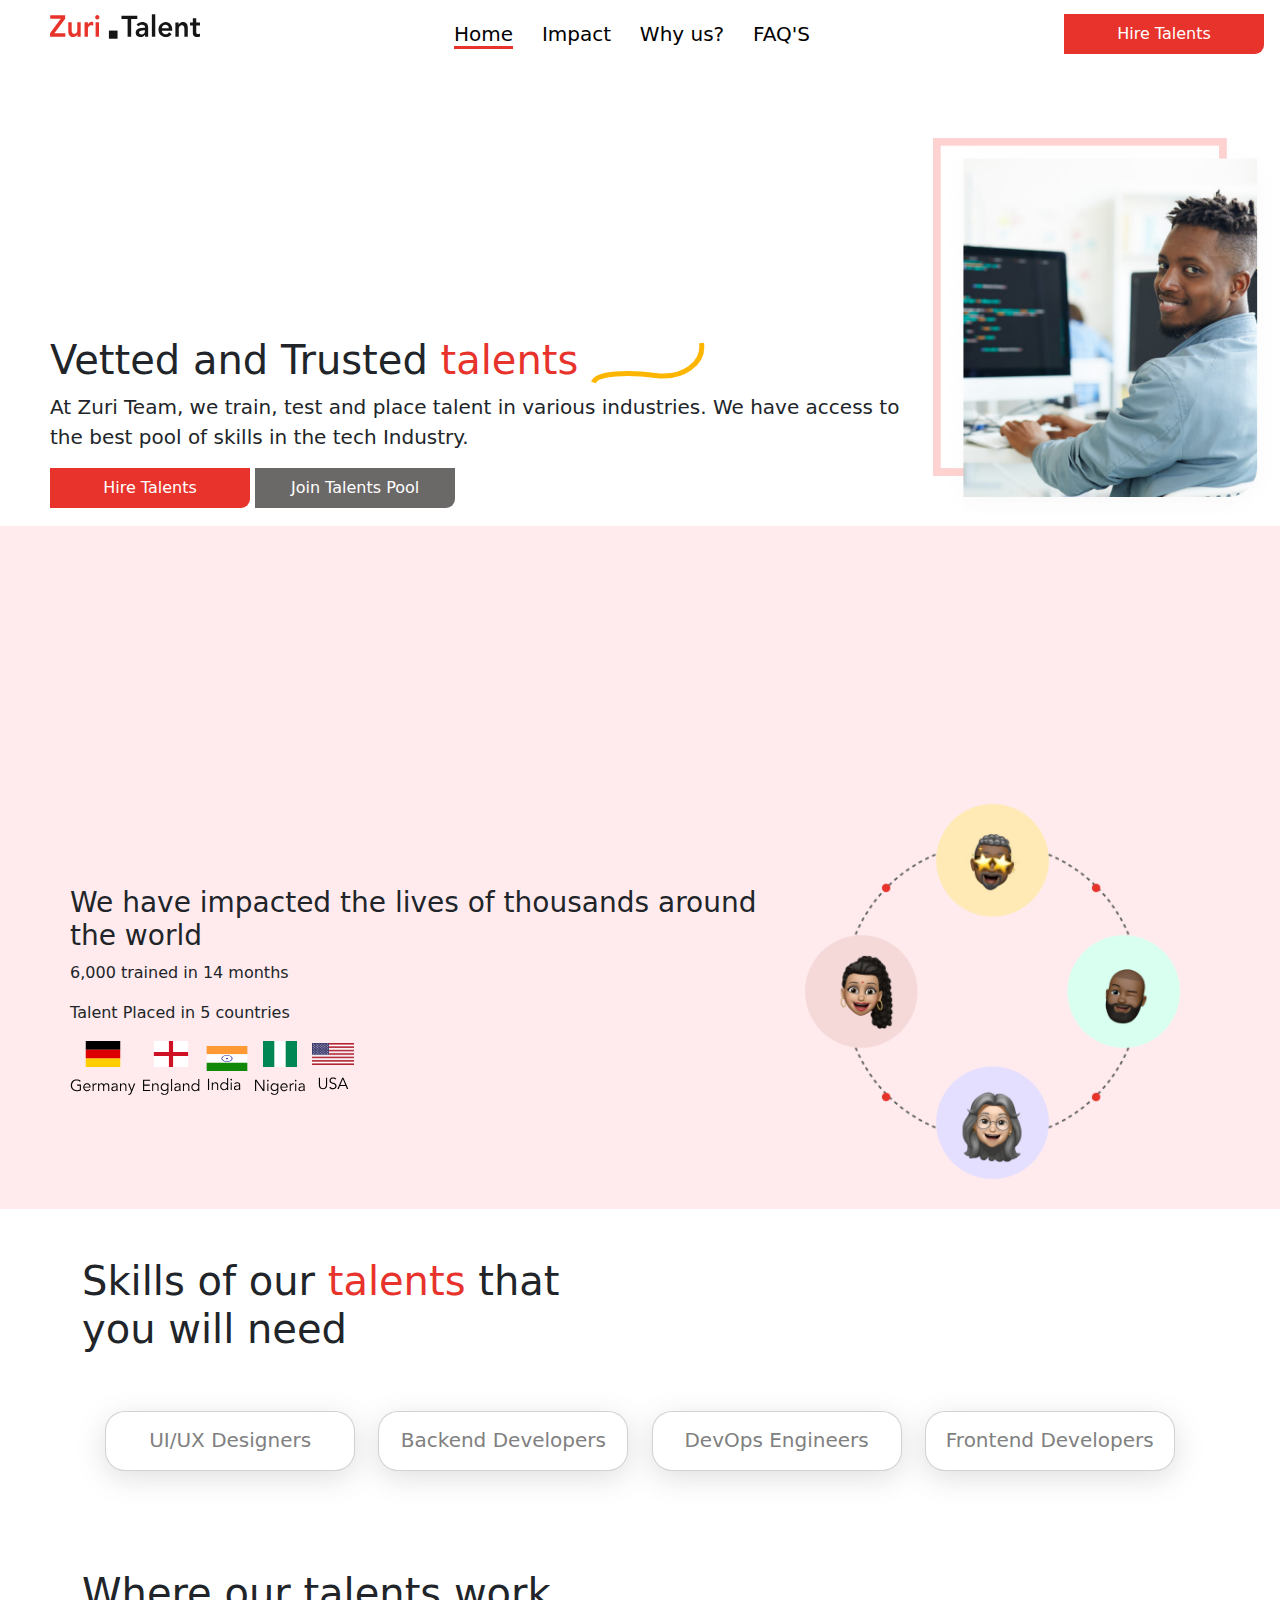
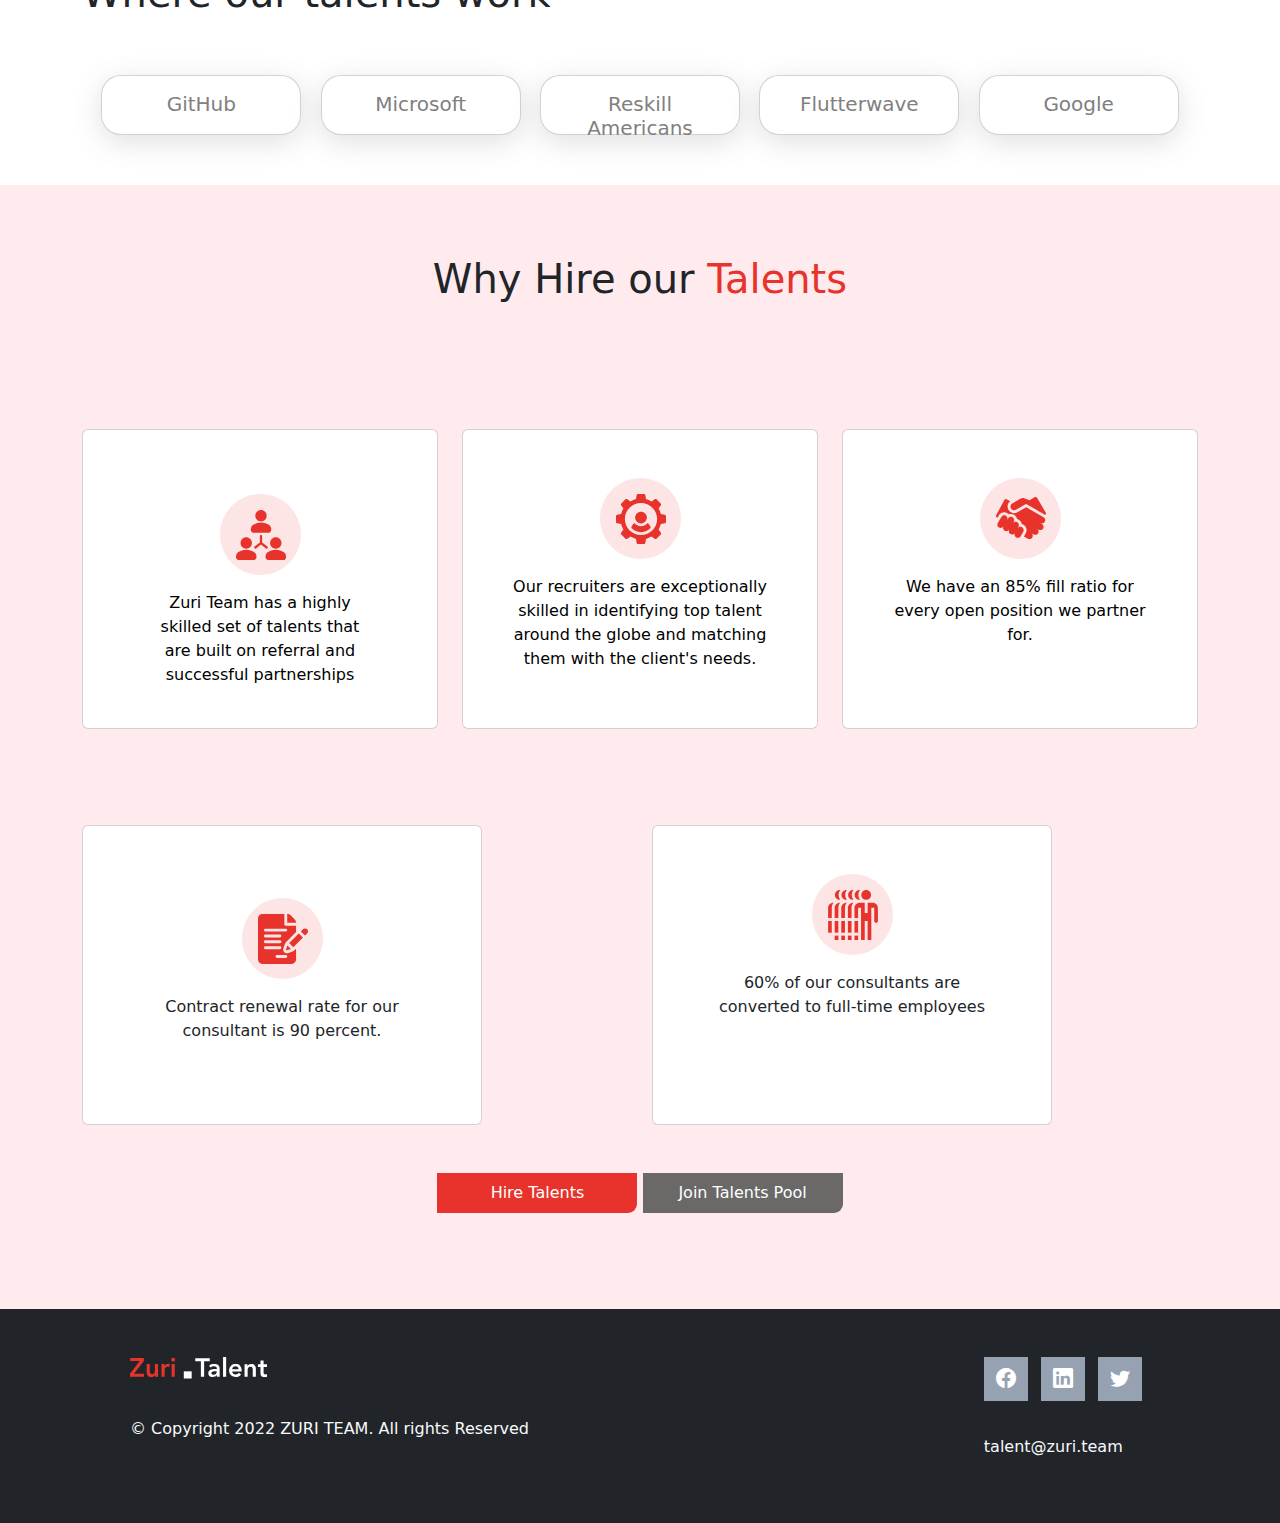
<file: index3.html>
<!DOCTYPE html>
<html lang="en">
<head>
  <meta charset="UTF-8">
  <meta http-equiv="X-UA-Compatible" content="IE=edge">
  <link rel="stylesheet" href="style3.css">
  <link rel="stylesheet" href="https://cdn.jsdelivr.net/npm/bootstrap@5.2.0-beta1/dist/css/bootstrap.min.css
  ">  <link rel="stylesheet"
  href="https://fonts.googleapis.com/css?family=Tangerine">
  <link rel="stylesheet" href="https://cdn.jsdelivr.net/npm/bootstrap-icons@1.3.0/font/bootstrap-icons.css">
  <meta name="viewport" content="width=device-width, initial-scale=1.0">
  <title>Zuri Talent</title>
</head>
<body>
  <div class="nav-center">
    <div class="nav">
       <!-- nav header -->
       <div class="nav-header">
         <img src="3rd-images\logo2.svg" class="logo" alt="logo" />
       </div>
       <!-- links -->
       <ul class="links">
         <li>
           <a href="#Home" class="home">Home</a>
         </li>
         <li>
           <a href="Impact"> Impact</a>
         </li>
         <li>
           <a href="Whyus">Why us?</a>
         </li>
         <li>
           <a href="faqs">FAQ'S</a>
         </li>
     
       </ul>
       <ul> <button class="talents">Hire Talents</button></ul>
       <!-- enroll -->
       
     </div>
     </div>
     </div> 
     <section class="section-1" id ="Home">
      <div class="p-5 p-lg-0 pt-lg-5 text-center text-sm-start"> 
        <div class="d-md-flex align-items-center justify-content-between" id="head">
          <div id="text">
<h1>Vetted and Trusted<span> talents </span><img src="3rd-images\thick2.svg" alt="" class="curve"></h1>

<p>At Zuri Team, we train, test and place talent in various industries.
   We have access to the best pool of skills in the tech Industry.</p>
   <div class="btns">
   <button class="talents">Hire Talents</button>
   <button class="talents-pool">Join Talents Pool </button></div>
          </div>
          <div>
            <img src="3rd-images\section1.png" id="section"class="img-fluid d-sm-block">
          </div>
        </div>
    </div>
     </section>
     <section class="section-2" id="Impact">
      <div class="container p-5 p-lg-0 pt-lg-5 text-center text-sm-start">
        <div class="d-md-flex align-items-center justify-content-between">
          <div id="text2">
<h3>We have impacted the lives of thousands around the world</h3>

<p>6,000 trained in 14 months</p>
<p>Talent Placed in 5 countries</p>
<div class="countries">
  <svg width="66" height="56" viewBox="0 0 66 56" fill="none" xmlns="http://www.w3.org/2000/svg">
    <g clip-path="url(#clip0_136_13)">
    <path d="M15.5 17.3333H50.5V26H15.5V17.3333Z" fill="#FFCE00"/>
    <path d="M15.5 0H50.5V8.66667H15.5V0Z" fill="black"/>
    <path d="M15.5 8.66669H50.5V17.3334H15.5V8.66669Z" fill="#DD0000"/>
    </g>
    <path d="M9.904 40.752C9.52 40.3467 9.06133 40.0267 8.528 39.792C7.99467 39.5573 7.376 39.44 6.672 39.44C5.94667 39.44 5.296 39.5733 4.72 39.84C4.144 40.1067 3.65333 40.464 3.248 40.912C2.85333 41.36 2.54933 41.8827 2.336 42.48C2.12267 43.0667 2.016 43.6853 2.016 44.336C2.016 44.9867 2.12267 45.6107 2.336 46.208C2.54933 46.7947 2.85333 47.312 3.248 47.76C3.65333 48.208 4.144 48.5653 4.72 48.832C5.296 49.0987 5.94667 49.232 6.672 49.232C7.25867 49.232 7.81867 49.1627 8.352 49.024C8.896 48.8747 9.38133 48.6773 9.808 48.432V44.64H7.104V43.584H10.96V49.136C10.32 49.5093 9.616 49.7973 8.848 50C8.09067 50.192 7.36533 50.288 6.672 50.288C5.82933 50.288 5.04533 50.1387 4.32 49.84C3.60533 49.5413 2.98133 49.1307 2.448 48.608C1.92533 48.0747 1.51467 47.4453 1.216 46.72C0.917333 45.9947 0.768 45.2 0.768 44.336C0.768 43.472 0.917333 42.6773 1.216 41.952C1.51467 41.2267 1.92533 40.6027 2.448 40.08C2.98133 39.5467 3.60533 39.1307 4.32 38.832C5.04533 38.5333 5.82933 38.384 6.672 38.384C7.57867 38.384 8.35733 38.512 9.008 38.768C9.66933 39.0133 10.256 39.392 10.768 39.904L9.904 40.752ZM19.4291 45.68C19.4291 44.9653 19.2158 44.3893 18.7891 43.952C18.3625 43.504 17.7651 43.28 16.9971 43.28C16.6558 43.28 16.3251 43.3493 16.0051 43.488C15.6851 43.616 15.4025 43.792 15.1571 44.016C14.9225 44.24 14.7305 44.496 14.5811 44.784C14.4425 45.072 14.3731 45.3707 14.3731 45.68H19.4291ZM14.3411 46.544C14.3731 46.9173 14.4638 47.2693 14.6131 47.6C14.7625 47.9307 14.9598 48.2187 15.2051 48.464C15.4505 48.6987 15.7331 48.8853 16.0531 49.024C16.3731 49.1627 16.7198 49.232 17.0931 49.232C17.6585 49.232 18.1438 49.104 18.5491 48.848C18.9651 48.5813 19.2798 48.2773 19.4931 47.936L20.3091 48.608C19.8611 49.1733 19.3651 49.5787 18.8211 49.824C18.2878 50.0693 17.7118 50.192 17.0931 50.192C16.5385 50.192 16.0211 50.096 15.5411 49.904C15.0718 49.7013 14.6665 49.424 14.3251 49.072C13.9838 48.72 13.7118 48.304 13.5091 47.824C13.3171 47.344 13.2211 46.8213 13.2211 46.256C13.2211 45.6907 13.3171 45.168 13.5091 44.688C13.7011 44.208 13.9678 43.792 14.3091 43.44C14.6505 43.088 15.0505 42.816 15.5091 42.624C15.9678 42.4213 16.4638 42.32 16.9971 42.32C17.5625 42.32 18.0691 42.4213 18.5171 42.624C18.9651 42.8267 19.3385 43.0987 19.6371 43.44C19.9465 43.7707 20.1811 44.1653 20.3411 44.624C20.5011 45.072 20.5811 45.552 20.5811 46.064V46.544H14.3411ZM22.6078 44.848C22.6078 44.5173 22.5971 44.1813 22.5758 43.84C22.5651 43.4987 22.5544 43.056 22.5438 42.512H23.5838V43.904H23.6158C23.6904 43.7013 23.7971 43.5093 23.9358 43.328C24.0744 43.136 24.2398 42.9653 24.4318 42.816C24.6344 42.6667 24.8638 42.5493 25.1198 42.464C25.3864 42.368 25.6851 42.32 26.0158 42.32C26.3144 42.32 26.5758 42.352 26.7998 42.416L26.5918 43.456C26.4531 43.4027 26.2504 43.376 25.9838 43.376C25.5784 43.376 25.2318 43.456 24.9438 43.616C24.6558 43.7653 24.4158 43.9627 24.2238 44.208C24.0318 44.4427 23.8878 44.6987 23.7918 44.976C23.7064 45.2533 23.6638 45.52 23.6638 45.776V50H22.6078V44.848ZM28.0895 44.176C28.0895 43.8987 28.0788 43.6213 28.0575 43.344C28.0468 43.0667 28.0308 42.7893 28.0095 42.512H29.1455V43.648H29.1775C29.4335 43.2107 29.7855 42.88 30.2335 42.656C30.6922 42.432 31.1455 42.32 31.5935 42.32C31.7962 42.32 32.0095 42.3413 32.2335 42.384C32.4682 42.4267 32.6922 42.5067 32.9055 42.624C33.1188 42.7307 33.3162 42.8853 33.4975 43.088C33.6895 43.2907 33.8495 43.552 33.9775 43.872C34.1908 43.392 34.5268 43.0133 34.9855 42.736C35.4548 42.4587 35.9402 42.32 36.4415 42.32C37.4015 42.32 38.1108 42.576 38.5695 43.088C39.0282 43.5893 39.2575 44.3093 39.2575 45.248V50H38.2015V45.632C38.2015 44.8747 38.0682 44.2933 37.8015 43.888C37.5348 43.4827 37.0388 43.28 36.3135 43.28C35.9188 43.28 35.5882 43.36 35.3215 43.52C35.0548 43.6693 34.8362 43.872 34.6655 44.128C34.5055 44.384 34.3882 44.6773 34.3135 45.008C34.2388 45.328 34.2015 45.664 34.2015 46.016V50H33.1455V45.632C33.1455 44.8747 33.0122 44.2933 32.7455 43.888C32.4788 43.4827 31.9828 43.28 31.2575 43.28C31.1935 43.28 31.0442 43.3013 30.8095 43.344C30.5855 43.3867 30.3508 43.504 30.1055 43.696C29.8602 43.888 29.6362 44.176 29.4335 44.56C29.2415 44.944 29.1455 45.4773 29.1455 46.16V50H28.0895V44.176ZM45.9705 46.272C45.7038 46.272 45.3678 46.288 44.9625 46.32C44.5678 46.3413 44.1838 46.4053 43.8105 46.512C43.4478 46.608 43.1332 46.7627 42.8665 46.976C42.6105 47.1893 42.4825 47.4827 42.4825 47.856C42.4825 48.1013 42.5305 48.3147 42.6265 48.496C42.7332 48.6667 42.8718 48.8107 43.0425 48.928C43.2132 49.0347 43.3998 49.1147 43.6025 49.168C43.8158 49.2107 44.0292 49.232 44.2425 49.232C44.6265 49.232 44.9572 49.168 45.2345 49.04C45.5225 48.912 45.7625 48.7413 45.9545 48.528C46.1465 48.304 46.2852 48.048 46.3705 47.76C46.4665 47.4613 46.5145 47.1467 46.5145 46.816V46.272H45.9705ZM46.5145 45.408V45.216C46.5145 43.9253 45.8745 43.28 44.5945 43.28C43.7198 43.28 42.9572 43.5733 42.3065 44.16L41.6665 43.408C42.3705 42.6827 43.4265 42.32 44.8345 42.32C45.1972 42.32 45.5438 42.3733 45.8745 42.48C46.2158 42.5867 46.5092 42.752 46.7545 42.976C46.9998 43.1893 47.1972 43.4613 47.3465 43.792C47.4958 44.1227 47.5705 44.5173 47.5705 44.976V48.32C47.5705 48.608 47.5812 48.912 47.6025 49.232C47.6345 49.5413 47.6665 49.7973 47.6985 50H46.6745C46.6425 49.8187 46.6158 49.6213 46.5945 49.408C46.5838 49.1947 46.5785 48.9867 46.5785 48.784H46.5465C46.2372 49.2853 45.8692 49.648 45.4425 49.872C45.0265 50.0853 44.5145 50.192 43.9065 50.192C43.5758 50.192 43.2558 50.144 42.9465 50.048C42.6372 49.9627 42.3598 49.8293 42.1145 49.648C41.8798 49.456 41.6878 49.2267 41.5385 48.96C41.3998 48.6827 41.3305 48.3627 41.3305 48C41.3305 47.392 41.4852 46.9173 41.7945 46.576C42.1145 46.224 42.5092 45.9627 42.9785 45.792C43.4585 45.6213 43.9652 45.5147 44.4985 45.472C45.0425 45.4293 45.5385 45.408 45.9865 45.408H46.5145ZM51.0194 42.512C51.0407 42.7147 51.0514 42.9173 51.0514 43.12C51.062 43.312 51.0674 43.5093 51.0674 43.712H51.0994C51.2167 43.5093 51.366 43.3227 51.5474 43.152C51.7287 42.9813 51.9314 42.8373 52.1554 42.72C52.3794 42.592 52.614 42.496 52.8594 42.432C53.1154 42.3573 53.366 42.32 53.6114 42.32C54.5714 42.32 55.2807 42.576 55.7394 43.088C56.198 43.5893 56.4274 44.3093 56.4274 45.248V50H55.3714V45.856C55.3714 45.024 55.2274 44.3893 54.9394 43.952C54.6514 43.504 54.118 43.28 53.3394 43.28C53.286 43.28 53.1367 43.3013 52.8914 43.344C52.646 43.3867 52.3847 43.504 52.1074 43.696C51.8407 43.888 51.6007 44.176 51.3874 44.56C51.174 44.944 51.0674 45.4773 51.0674 46.16V50H50.0114V44.16C50.0114 43.9573 50.0007 43.7013 49.9794 43.392C49.9687 43.0827 49.9527 42.7893 49.9314 42.512H51.0194ZM61.686 48.704L63.974 42.512H65.254L61.51 51.952C61.286 52.528 60.998 52.9867 60.646 53.328C60.3047 53.6693 59.8087 53.84 59.158 53.84C58.998 53.84 58.8327 53.8347 58.662 53.824C58.502 53.8133 58.342 53.7813 58.182 53.728L58.294 52.704C58.518 52.8213 58.7847 52.88 59.094 52.88C59.4673 52.88 59.7607 52.7627 59.974 52.528C60.1873 52.2933 60.374 51.9627 60.534 51.536L61.078 50.096L58.006 42.512H59.334L61.686 48.704Z" fill="black"/>
    <defs>
    <clipPath id="clip0_136_13">
    <rect width="35" height="26" fill="white" transform="translate(15.5)"/>
    </clipPath>
    </defs>
    </svg>
    <svg width="60" height="56" viewBox="0 0 60 56" fill="none" xmlns="http://www.w3.org/2000/svg">
      <g clip-path="url(#clip0_136_14)">
      <path d="M12.6666 0H47.3333V26H12.6666V0Z" fill="white"/>
      <path d="M27.9198 0H32.0798V26H27.9198V0Z" fill="#CE1124"/>
      <path d="M12.6666 10.92H47.3333V15.08H12.6666V10.92Z" fill="#CE1124"/>
      </g>
      <path d="M3.188 48.944H9.252V50H2.036V38.672H9.06V39.728H3.188V43.584H8.676V44.64H3.188V48.944ZM12.1444 42.512C12.1657 42.7147 12.1764 42.9173 12.1764 43.12C12.187 43.312 12.1924 43.5093 12.1924 43.712H12.2244C12.3417 43.5093 12.491 43.3227 12.6724 43.152C12.8537 42.9813 13.0564 42.8373 13.2804 42.72C13.5044 42.592 13.739 42.496 13.9844 42.432C14.2404 42.3573 14.491 42.32 14.7364 42.32C15.6964 42.32 16.4057 42.576 16.8644 43.088C17.323 43.5893 17.5524 44.3093 17.5524 45.248V50H16.4964V45.856C16.4964 45.024 16.3524 44.3893 16.0644 43.952C15.7764 43.504 15.243 43.28 14.4644 43.28C14.411 43.28 14.2617 43.3013 14.0164 43.344C13.771 43.3867 13.5097 43.504 13.2324 43.696C12.9657 43.888 12.7257 44.176 12.5124 44.56C12.299 44.944 12.1924 45.4773 12.1924 46.16V50H11.1364V44.16C11.1364 43.9573 11.1257 43.7013 11.1044 43.392C11.0937 43.0827 11.0777 42.7893 11.0564 42.512H12.1444ZM20.795 46.16C20.795 46.5547 20.8643 46.928 21.003 47.28C21.1523 47.6213 21.3497 47.9253 21.595 48.192C21.851 48.448 22.1443 48.656 22.475 48.816C22.8163 48.9653 23.1843 49.04 23.579 49.04C23.963 49.04 24.3257 48.9707 24.667 48.832C25.019 48.6933 25.3283 48.5013 25.595 48.256C25.8617 48 26.0643 47.696 26.203 47.344C26.3523 46.992 26.4217 46.5973 26.411 46.16C26.411 45.7653 26.347 45.3973 26.219 45.056C26.091 44.704 25.9043 44.4 25.659 44.144C25.4137 43.8773 25.115 43.6693 24.763 43.52C24.411 43.36 24.0163 43.28 23.579 43.28C23.1843 43.28 22.8163 43.36 22.475 43.52C22.1443 43.6693 21.851 43.8773 21.595 44.144C21.3497 44.4 21.1523 44.704 21.003 45.056C20.8643 45.3973 20.795 45.7653 20.795 46.16ZM20.603 51.504C20.9123 51.92 21.3123 52.2507 21.803 52.496C22.3043 52.752 22.859 52.88 23.467 52.88C24.0003 52.88 24.4537 52.8 24.827 52.64C25.2003 52.4907 25.499 52.2827 25.723 52.016C25.9577 51.7493 26.123 51.4347 26.219 51.072C26.3257 50.72 26.379 50.3413 26.379 49.936V48.592H26.347C26.0057 49.104 25.5897 49.4667 25.099 49.68C24.6083 49.8933 24.091 50 23.547 50C23.003 50 22.491 49.904 22.011 49.712C21.5417 49.52 21.131 49.2587 20.779 48.928C20.427 48.5867 20.1497 48.1813 19.947 47.712C19.7443 47.2427 19.643 46.736 19.643 46.192C19.643 45.648 19.739 45.1413 19.931 44.672C20.123 44.2027 20.3843 43.792 20.715 43.44C21.0563 43.088 21.4563 42.816 21.915 42.624C22.3843 42.4213 22.8963 42.32 23.451 42.32C23.675 42.32 23.9097 42.3413 24.155 42.384C24.411 42.4267 24.6617 42.5013 24.907 42.608C25.163 42.7147 25.4137 42.864 25.659 43.056C25.9043 43.2373 26.1337 43.472 26.347 43.76H26.379V42.512H27.435V49.936C27.435 50.3413 27.3817 50.7733 27.275 51.232C27.179 51.6907 26.9817 52.112 26.683 52.496C26.395 52.88 25.9897 53.2 25.467 53.456C24.9443 53.712 24.2617 53.84 23.419 53.84C22.6723 53.84 22.0057 53.7173 21.419 53.472C20.8323 53.2267 20.299 52.848 19.819 52.336L20.603 51.504ZM31.1043 50H30.0483V37.904H31.1043V50ZM37.908 46.272C37.6413 46.272 37.3053 46.288 36.9 46.32C36.5053 46.3413 36.1213 46.4053 35.748 46.512C35.3853 46.608 35.0707 46.7627 34.804 46.976C34.548 47.1893 34.42 47.4827 34.42 47.856C34.42 48.1013 34.468 48.3147 34.564 48.496C34.6707 48.6667 34.8093 48.8107 34.98 48.928C35.1507 49.0347 35.3373 49.1147 35.54 49.168C35.7533 49.2107 35.9667 49.232 36.18 49.232C36.564 49.232 36.8947 49.168 37.172 49.04C37.46 48.912 37.7 48.7413 37.892 48.528C38.084 48.304 38.2227 48.048 38.308 47.76C38.404 47.4613 38.452 47.1467 38.452 46.816V46.272H37.908ZM38.452 45.408V45.216C38.452 43.9253 37.812 43.28 36.532 43.28C35.6573 43.28 34.8947 43.5733 34.244 44.16L33.604 43.408C34.308 42.6827 35.364 42.32 36.772 42.32C37.1347 42.32 37.4813 42.3733 37.812 42.48C38.1533 42.5867 38.4467 42.752 38.692 42.976C38.9373 43.1893 39.1347 43.4613 39.284 43.792C39.4333 44.1227 39.508 44.5173 39.508 44.976V48.32C39.508 48.608 39.5187 48.912 39.54 49.232C39.572 49.5413 39.604 49.7973 39.636 50H38.612C38.58 49.8187 38.5533 49.6213 38.532 49.408C38.5213 49.1947 38.516 48.9867 38.516 48.784H38.484C38.1747 49.2853 37.8067 49.648 37.38 49.872C36.964 50.0853 36.452 50.192 35.844 50.192C35.5133 50.192 35.1933 50.144 34.884 50.048C34.5747 49.9627 34.2973 49.8293 34.052 49.648C33.8173 49.456 33.6253 49.2267 33.476 48.96C33.3373 48.6827 33.268 48.3627 33.268 48C33.268 47.392 33.4227 46.9173 33.732 46.576C34.052 46.224 34.4467 45.9627 34.916 45.792C35.396 45.6213 35.9027 45.5147 36.436 45.472C36.98 45.4293 37.476 45.408 37.924 45.408H38.452ZM42.9569 42.512C42.9782 42.7147 42.9889 42.9173 42.9889 43.12C42.9995 43.312 43.0049 43.5093 43.0049 43.712H43.0369C43.1542 43.5093 43.3035 43.3227 43.4849 43.152C43.6662 42.9813 43.8689 42.8373 44.0929 42.72C44.3169 42.592 44.5515 42.496 44.7969 42.432C45.0529 42.3573 45.3035 42.32 45.5489 42.32C46.5089 42.32 47.2182 42.576 47.6769 43.088C48.1355 43.5893 48.3649 44.3093 48.3649 45.248V50H47.3089V45.856C47.3089 45.024 47.1649 44.3893 46.8769 43.952C46.5889 43.504 46.0555 43.28 45.2769 43.28C45.2235 43.28 45.0742 43.3013 44.8289 43.344C44.5835 43.3867 44.3222 43.504 44.0449 43.696C43.7782 43.888 43.5382 44.176 43.3249 44.56C43.1115 44.944 43.0049 45.4773 43.0049 46.16V50H41.9489V44.16C41.9489 43.9573 41.9382 43.7013 41.9169 43.392C41.9062 43.0827 41.8902 42.7893 41.8689 42.512H42.9569ZM51.4795 46.256C51.4795 46.672 51.5435 47.0613 51.6715 47.424C51.8102 47.7867 52.0022 48.1013 52.2475 48.368C52.4928 48.6347 52.7862 48.848 53.1275 49.008C53.4795 49.1573 53.8742 49.232 54.3115 49.232C54.7382 49.232 55.1328 49.1573 55.4955 49.008C55.8688 48.848 56.1888 48.6347 56.4555 48.368C56.7222 48.1013 56.9302 47.7867 57.0795 47.424C57.2288 47.0613 57.3035 46.672 57.3035 46.256C57.3035 45.84 57.2288 45.4507 57.0795 45.088C56.9302 44.7253 56.7222 44.4107 56.4555 44.144C56.1888 43.8773 55.8688 43.6693 55.4955 43.52C55.1328 43.36 54.7382 43.28 54.3115 43.28C53.8742 43.28 53.4795 43.36 53.1275 43.52C52.7862 43.6693 52.4928 43.8773 52.2475 44.144C52.0022 44.4107 51.8102 44.7253 51.6715 45.088C51.5435 45.4507 51.4795 45.84 51.4795 46.256ZM58.3115 50H57.2555V48.752H57.2235C57.0528 49.008 56.8502 49.2267 56.6155 49.408C56.3808 49.5893 56.1355 49.7387 55.8795 49.856C55.6235 49.9733 55.3568 50.0587 55.0795 50.112C54.8128 50.1653 54.5568 50.192 54.3115 50.192C53.7248 50.192 53.1862 50.096 52.6955 49.904C52.2155 49.7013 51.7995 49.424 51.4475 49.072C51.0955 48.72 50.8182 48.304 50.6155 47.824C50.4235 47.344 50.3275 46.8213 50.3275 46.256C50.3275 45.6907 50.4235 45.168 50.6155 44.688C50.8182 44.208 51.0955 43.792 51.4475 43.44C51.7995 43.088 52.2155 42.816 52.6955 42.624C53.1862 42.4213 53.7248 42.32 54.3115 42.32C54.5568 42.32 54.8128 42.3467 55.0795 42.4C55.3568 42.4533 55.6235 42.5387 55.8795 42.656C56.1355 42.7733 56.3808 42.9227 56.6155 43.104C56.8502 43.2853 57.0528 43.504 57.2235 43.76H57.2555V37.904H58.3115V50Z" fill="black"/>
      <defs>
      <clipPath id="clip0_136_14">
      <rect width="34.6667" height="26" fill="white" transform="translate(12.6666)"/>
      </clipPath>
      </defs>
      </svg>
      <svg width="42" height="46" viewBox="0 0 42 46" fill="none" xmlns="http://www.w3.org/2000/svg">
        <g clip-path="url(#clip0_140_13)">
        <path d="M0.423462 0H41.5765V8.33496H0.423462V0Z" fill="#FF9933"/>
        <path d="M0.423462 8.33496H41.5765V16.665H0.423462V8.33496Z" fill="white"/>
        <path d="M0.423462 16.665H41.5765V25H0.423462V16.665Z" fill="#128807"/>
        <path d="M20.9999 15.8333C24.0303 15.8333 26.4869 14.341 26.4869 12.5C26.4869 10.6591 24.0303 9.16669 20.9999 9.16669C17.9695 9.16669 15.5128 10.6591 15.5128 12.5C15.5128 14.341 17.9695 15.8333 20.9999 15.8333Z" fill="#000088"/>
        <path d="M20.9997 15.4167C23.6513 15.4167 25.8009 14.1109 25.8009 12.5C25.8009 10.8892 23.6513 9.58337 20.9997 9.58337C18.348 9.58337 16.1985 10.8892 16.1985 12.5C16.1985 14.1109 18.348 15.4167 20.9997 15.4167Z" fill="white"/>
        <path d="M20.9998 13.0834C21.5301 13.0834 21.96 12.8222 21.96 12.5C21.96 12.1779 21.5301 11.9167 20.9998 11.9167C20.4695 11.9167 20.0396 12.1779 20.0396 12.5C20.0396 12.8222 20.4695 13.0834 20.9998 13.0834Z" fill="#000088"/>
        <path d="M25.7277 13.0305C25.8629 13.0413 25.9869 12.9835 26.0047 12.9014C26.0225 12.8192 25.9274 12.7439 25.7922 12.7331C25.657 12.7223 25.5329 12.7801 25.5151 12.8622C25.4973 12.9444 25.5925 13.0197 25.7277 13.0305Z" fill="#000088"/>
        <path d="M20.9999 15.4166L21.1645 13.6666L20.9999 12.8333L20.8353 13.6666L20.9999 15.4166Z" fill="#000088"/>
        </g>
        <path d="M3.11146 44H1.95946V32.672H3.11146V44ZM6.80221 36.512C6.82355 36.7147 6.83421 36.9173 6.83421 37.12C6.84488 37.312 6.85021 37.5093 6.85021 37.712H6.88221C6.99955 37.5093 7.14888 37.3227 7.33021 37.152C7.51155 36.9813 7.71421 36.8373 7.93821 36.72C8.16221 36.592 8.39688 36.496 8.64221 36.432C8.89821 36.3573 9.14888 36.32 9.39421 36.32C10.3542 36.32 11.0635 36.576 11.5222 37.088C11.9809 37.5893 12.2102 38.3093 12.2102 39.248V44H11.1542V39.856C11.1542 39.024 11.0102 38.3893 10.7222 37.952C10.4342 37.504 9.90088 37.28 9.12221 37.28C9.06888 37.28 8.91955 37.3013 8.67421 37.344C8.42888 37.3867 8.16755 37.504 7.89021 37.696C7.62355 37.888 7.38355 38.176 7.17021 38.56C6.95688 38.944 6.85021 39.4773 6.85021 40.16V44H5.79421V38.16C5.79421 37.9573 5.78355 37.7013 5.76221 37.392C5.75155 37.0827 5.73555 36.7893 5.71421 36.512H6.80221ZM15.3248 40.256C15.3248 40.672 15.3888 41.0613 15.5168 41.424C15.6555 41.7867 15.8475 42.1013 16.0928 42.368C16.3382 42.6347 16.6315 42.848 16.9728 43.008C17.3248 43.1573 17.7195 43.232 18.1568 43.232C18.5835 43.232 18.9782 43.1573 19.3408 43.008C19.7142 42.848 20.0342 42.6347 20.3008 42.368C20.5675 42.1013 20.7755 41.7867 20.9248 41.424C21.0742 41.0613 21.1488 40.672 21.1488 40.256C21.1488 39.84 21.0742 39.4507 20.9248 39.088C20.7755 38.7253 20.5675 38.4107 20.3008 38.144C20.0342 37.8773 19.7142 37.6693 19.3408 37.52C18.9782 37.36 18.5835 37.28 18.1568 37.28C17.7195 37.28 17.3248 37.36 16.9728 37.52C16.6315 37.6693 16.3382 37.8773 16.0928 38.144C15.8475 38.4107 15.6555 38.7253 15.5168 39.088C15.3888 39.4507 15.3248 39.84 15.3248 40.256ZM22.1568 44H21.1008V42.752H21.0688C20.8982 43.008 20.6955 43.2267 20.4608 43.408C20.2262 43.5893 19.9808 43.7387 19.7248 43.856C19.4688 43.9733 19.2022 44.0587 18.9248 44.112C18.6582 44.1653 18.4022 44.192 18.1568 44.192C17.5702 44.192 17.0315 44.096 16.5408 43.904C16.0608 43.7013 15.6448 43.424 15.2928 43.072C14.9408 42.72 14.6635 42.304 14.4608 41.824C14.2688 41.344 14.1728 40.8213 14.1728 40.256C14.1728 39.6907 14.2688 39.168 14.4608 38.688C14.6635 38.208 14.9408 37.792 15.2928 37.44C15.6448 37.088 16.0608 36.816 16.5408 36.624C17.0315 36.4213 17.5702 36.32 18.1568 36.32C18.4022 36.32 18.6582 36.3467 18.9248 36.4C19.2022 36.4533 19.4688 36.5387 19.7248 36.656C19.9808 36.7733 20.2262 36.9227 20.4608 37.104C20.6955 37.2853 20.8982 37.504 21.0688 37.76H21.1008V31.904H22.1568V44ZM26.0021 33.632C26.0021 33.856 25.9221 34.0427 25.7621 34.192C25.6021 34.3307 25.4261 34.4 25.2341 34.4C25.0421 34.4 24.8661 34.3307 24.7061 34.192C24.5461 34.0427 24.4661 33.856 24.4661 33.632C24.4661 33.408 24.5461 33.2267 24.7061 33.088C24.8661 32.9387 25.0421 32.864 25.2341 32.864C25.4261 32.864 25.6021 32.9387 25.7621 33.088C25.9221 33.2267 26.0021 33.408 26.0021 33.632ZM25.7621 44H24.7061V36.512H25.7621V44ZM32.5658 40.272C32.2992 40.272 31.9632 40.288 31.5578 40.32C31.1632 40.3413 30.7792 40.4053 30.4058 40.512C30.0432 40.608 29.7285 40.7627 29.4618 40.976C29.2058 41.1893 29.0778 41.4827 29.0778 41.856C29.0778 42.1013 29.1258 42.3147 29.2218 42.496C29.3285 42.6667 29.4672 42.8107 29.6378 42.928C29.8085 43.0347 29.9952 43.1147 30.1978 43.168C30.4112 43.2107 30.6245 43.232 30.8378 43.232C31.2218 43.232 31.5525 43.168 31.8298 43.04C32.1178 42.912 32.3578 42.7413 32.5498 42.528C32.7418 42.304 32.8805 42.048 32.9658 41.76C33.0618 41.4613 33.1098 41.1467 33.1098 40.816V40.272H32.5658ZM33.1098 39.408V39.216C33.1098 37.9253 32.4698 37.28 31.1898 37.28C30.3152 37.28 29.5525 37.5733 28.9018 38.16L28.2618 37.408C28.9658 36.6827 30.0218 36.32 31.4298 36.32C31.7925 36.32 32.1392 36.3733 32.4698 36.48C32.8112 36.5867 33.1045 36.752 33.3498 36.976C33.5952 37.1893 33.7925 37.4613 33.9418 37.792C34.0912 38.1227 34.1658 38.5173 34.1658 38.976V42.32C34.1658 42.608 34.1765 42.912 34.1978 43.232C34.2298 43.5413 34.2618 43.7973 34.2938 44H33.2698C33.2378 43.8187 33.2112 43.6213 33.1898 43.408C33.1792 43.1947 33.1738 42.9867 33.1738 42.784H33.1418C32.8325 43.2853 32.4645 43.648 32.0378 43.872C31.6218 44.0853 31.1098 44.192 30.5018 44.192C30.1712 44.192 29.8512 44.144 29.5418 44.048C29.2325 43.9627 28.9552 43.8293 28.7098 43.648C28.4752 43.456 28.2832 43.2267 28.1338 42.96C27.9952 42.6827 27.9258 42.3627 27.9258 42C27.9258 41.392 28.0805 40.9173 28.3898 40.576C28.7098 40.224 29.1045 39.9627 29.5738 39.792C30.0538 39.6213 30.5605 39.5147 31.0938 39.472C31.6378 39.4293 32.1338 39.408 32.5818 39.408H33.1098Z" fill="black"/>
        <defs>
        <clipPath id="clip0_140_13">
        <rect width="41.153" height="25" fill="white" transform="translate(0.423462)"/>
        </clipPath>
        </defs>
        </svg>
        <svg width="54" height="56" viewBox="0 0 54 56" fill="none" xmlns="http://www.w3.org/2000/svg">
          <g clip-path="url(#clip0_136_16)">
          <path fill-rule="evenodd" clip-rule="evenodd" d="M9.9375 0H44.0625V26H9.9375V0Z" fill="white"/>
          <path fill-rule="evenodd" clip-rule="evenodd" d="M32.6853 0H44.0625V26H32.6853V0ZM9.9375 0H21.3147V26H9.9375V0Z" fill="#008753"/>
          </g>
          <path d="M10.228 48.272H10.26V38.672H11.412V50H9.972L3.22 40.304H3.188V50H2.036V38.672H3.476L10.228 48.272ZM15.6411 39.632C15.6411 39.856 15.5611 40.0427 15.4011 40.192C15.2411 40.3307 15.0651 40.4 14.8731 40.4C14.6811 40.4 14.5051 40.3307 14.3451 40.192C14.1851 40.0427 14.1051 39.856 14.1051 39.632C14.1051 39.408 14.1851 39.2267 14.3451 39.088C14.5051 38.9387 14.6811 38.864 14.8731 38.864C15.0651 38.864 15.2411 38.9387 15.4011 39.088C15.5611 39.2267 15.6411 39.408 15.6411 39.632ZM15.4011 50H14.3451V42.512H15.4011V50ZM18.7169 46.16C18.7169 46.5547 18.7862 46.928 18.9249 47.28C19.0742 47.6213 19.2715 47.9253 19.5169 48.192C19.7729 48.448 20.0662 48.656 20.3969 48.816C20.7382 48.9653 21.1062 49.04 21.5009 49.04C21.8849 49.04 22.2475 48.9707 22.5889 48.832C22.9409 48.6933 23.2502 48.5013 23.5169 48.256C23.7835 48 23.9862 47.696 24.1249 47.344C24.2742 46.992 24.3435 46.5973 24.3329 46.16C24.3329 45.7653 24.2689 45.3973 24.1409 45.056C24.0129 44.704 23.8262 44.4 23.5809 44.144C23.3355 43.8773 23.0369 43.6693 22.6849 43.52C22.3329 43.36 21.9382 43.28 21.5009 43.28C21.1062 43.28 20.7382 43.36 20.3969 43.52C20.0662 43.6693 19.7729 43.8773 19.5169 44.144C19.2715 44.4 19.0742 44.704 18.9249 45.056C18.7862 45.3973 18.7169 45.7653 18.7169 46.16ZM18.5249 51.504C18.8342 51.92 19.2342 52.2507 19.7249 52.496C20.2262 52.752 20.7809 52.88 21.3889 52.88C21.9222 52.88 22.3755 52.8 22.7489 52.64C23.1222 52.4907 23.4209 52.2827 23.6449 52.016C23.8795 51.7493 24.0449 51.4347 24.1409 51.072C24.2475 50.72 24.3009 50.3413 24.3009 49.936V48.592H24.2689C23.9275 49.104 23.5115 49.4667 23.0209 49.68C22.5302 49.8933 22.0129 50 21.4689 50C20.9249 50 20.4129 49.904 19.9329 49.712C19.4635 49.52 19.0529 49.2587 18.7009 48.928C18.3489 48.5867 18.0715 48.1813 17.8689 47.712C17.6662 47.2427 17.5649 46.736 17.5649 46.192C17.5649 45.648 17.6609 45.1413 17.8529 44.672C18.0449 44.2027 18.3062 43.792 18.6369 43.44C18.9782 43.088 19.3782 42.816 19.8369 42.624C20.3062 42.4213 20.8182 42.32 21.3729 42.32C21.5969 42.32 21.8315 42.3413 22.0769 42.384C22.3329 42.4267 22.5835 42.5013 22.8289 42.608C23.0849 42.7147 23.3355 42.864 23.5809 43.056C23.8262 43.2373 24.0555 43.472 24.2689 43.76H24.3009V42.512H25.3569V49.936C25.3569 50.3413 25.3035 50.7733 25.1969 51.232C25.1009 51.6907 24.9035 52.112 24.6049 52.496C24.3169 52.88 23.9115 53.2 23.3889 53.456C22.8662 53.712 22.1835 53.84 21.3409 53.84C20.5942 53.84 19.9275 53.7173 19.3409 53.472C18.7542 53.2267 18.2209 52.848 17.7409 52.336L18.5249 51.504ZM33.5541 45.68C33.5541 44.9653 33.3408 44.3893 32.9141 43.952C32.4875 43.504 31.8901 43.28 31.1221 43.28C30.7808 43.28 30.4501 43.3493 30.1301 43.488C29.8101 43.616 29.5275 43.792 29.2821 44.016C29.0475 44.24 28.8555 44.496 28.7061 44.784C28.5675 45.072 28.4981 45.3707 28.4981 45.68H33.5541ZM28.4661 46.544C28.4981 46.9173 28.5888 47.2693 28.7381 47.6C28.8875 47.9307 29.0848 48.2187 29.3301 48.464C29.5755 48.6987 29.8581 48.8853 30.1781 49.024C30.4981 49.1627 30.8448 49.232 31.2181 49.232C31.7835 49.232 32.2688 49.104 32.6741 48.848C33.0901 48.5813 33.4048 48.2773 33.6181 47.936L34.4341 48.608C33.9861 49.1733 33.4901 49.5787 32.9461 49.824C32.4128 50.0693 31.8368 50.192 31.2181 50.192C30.6635 50.192 30.1461 50.096 29.6661 49.904C29.1968 49.7013 28.7915 49.424 28.4501 49.072C28.1088 48.72 27.8368 48.304 27.6341 47.824C27.4421 47.344 27.3461 46.8213 27.3461 46.256C27.3461 45.6907 27.4421 45.168 27.6341 44.688C27.8261 44.208 28.0928 43.792 28.4341 43.44C28.7755 43.088 29.1755 42.816 29.6341 42.624C30.0928 42.4213 30.5888 42.32 31.1221 42.32C31.6875 42.32 32.1941 42.4213 32.6421 42.624C33.0901 42.8267 33.4635 43.0987 33.7621 43.44C34.0715 43.7707 34.3061 44.1653 34.4661 44.624C34.6261 45.072 34.7061 45.552 34.7061 46.064V46.544H28.4661ZM36.7328 44.848C36.7328 44.5173 36.7221 44.1813 36.7008 43.84C36.6901 43.4987 36.6794 43.056 36.6688 42.512H37.7088V43.904H37.7408C37.8154 43.7013 37.9221 43.5093 38.0608 43.328C38.1994 43.136 38.3648 42.9653 38.5568 42.816C38.7594 42.6667 38.9888 42.5493 39.2448 42.464C39.5114 42.368 39.8101 42.32 40.1408 42.32C40.4394 42.32 40.7008 42.352 40.9248 42.416L40.7168 43.456C40.5781 43.4027 40.3754 43.376 40.1088 43.376C39.7034 43.376 39.3568 43.456 39.0688 43.616C38.7808 43.7653 38.5408 43.9627 38.3488 44.208C38.1568 44.4427 38.0128 44.6987 37.9168 44.976C37.8314 45.2533 37.7888 45.52 37.7888 45.776V50H36.7328V44.848ZM43.4693 39.632C43.4693 39.856 43.3893 40.0427 43.2293 40.192C43.0693 40.3307 42.8933 40.4 42.7013 40.4C42.5093 40.4 42.3333 40.3307 42.1733 40.192C42.0133 40.0427 41.9333 39.856 41.9333 39.632C41.9333 39.408 42.0133 39.2267 42.1733 39.088C42.3333 38.9387 42.5093 38.864 42.7013 38.864C42.8933 38.864 43.0693 38.9387 43.2293 39.088C43.3893 39.2267 43.4693 39.408 43.4693 39.632ZM43.2293 50H42.1733V42.512H43.2293V50ZM50.033 46.272C49.7663 46.272 49.4303 46.288 49.025 46.32C48.6303 46.3413 48.2463 46.4053 47.873 46.512C47.5103 46.608 47.1957 46.7627 46.929 46.976C46.673 47.1893 46.545 47.4827 46.545 47.856C46.545 48.1013 46.593 48.3147 46.689 48.496C46.7957 48.6667 46.9343 48.8107 47.105 48.928C47.2757 49.0347 47.4623 49.1147 47.665 49.168C47.8783 49.2107 48.0917 49.232 48.305 49.232C48.689 49.232 49.0197 49.168 49.297 49.04C49.585 48.912 49.825 48.7413 50.017 48.528C50.209 48.304 50.3477 48.048 50.433 47.76C50.529 47.4613 50.577 47.1467 50.577 46.816V46.272H50.033ZM50.577 45.408V45.216C50.577 43.9253 49.937 43.28 48.657 43.28C47.7823 43.28 47.0197 43.5733 46.369 44.16L45.729 43.408C46.433 42.6827 47.489 42.32 48.897 42.32C49.2597 42.32 49.6063 42.3733 49.937 42.48C50.2783 42.5867 50.5717 42.752 50.817 42.976C51.0623 43.1893 51.2597 43.4613 51.409 43.792C51.5583 44.1227 51.633 44.5173 51.633 44.976V48.32C51.633 48.608 51.6437 48.912 51.665 49.232C51.697 49.5413 51.729 49.7973 51.761 50H50.737C50.705 49.8187 50.6783 49.6213 50.657 49.408C50.6463 49.1947 50.641 48.9867 50.641 48.784H50.609C50.2997 49.2853 49.9317 49.648 49.505 49.872C49.089 50.0853 48.577 50.192 47.969 50.192C47.6383 50.192 47.3183 50.144 47.009 50.048C46.6997 49.9627 46.4223 49.8293 46.177 49.648C45.9423 49.456 45.7503 49.2267 45.601 48.96C45.4623 48.6827 45.393 48.3627 45.393 48C45.393 47.392 45.5477 46.9173 45.857 46.576C46.177 46.224 46.5717 45.9627 47.041 45.792C47.521 45.6213 48.0277 45.5147 48.561 45.472C49.105 45.4293 49.601 45.408 50.049 45.408H50.577Z" fill="black"/>
          <defs>
          <clipPath id="clip0_136_16">
          <rect width="34.125" height="26" fill="white" transform="translate(9.9375)"/>
          </clipPath>
          </defs>
          </svg>
          <img src="3rd-images\ussa.svg" alt="">              
</div>

          </div>
          <div id="sect">
            <img src="3rd-images\section2.png" id="section2"class="img-fluid d-sm-block">
          </div>
        </div>
    </div>
     </section>
     <section  class = "p-5 p-lg-0 pt-lg-5 text-center text-sm-start">
      <div class="container d-md-flex align-items-center justify-content-between">
      <h1>Skills of our <span>talents</span> that <br>  you will need</h1></div>
     </section>
     <section class="section-3">
      <div class="container d-md-flex justify-content-evenly">
          <div class="card p-3" id ="card">
            <h5> UI/UX Designers</h5>
        </div>
        <div class="card p-3" id ="card">
          <h5> Backend Developers</h5>
      </div>
      <div class="card p-3" id ="card">
        <h5> DevOps Engineers</h5>
    </div>
      <div class="card p-3" id ="card">
            <h5> Frontend Developers</h5>
        </div>
      </div>
     </section>
     <section  class = "p-5 p-lg-0 pt-lg-5 text-center text-sm-start">
      <div class="container d-md-flex align-items-center justify-content-between">
      <h1>Where our talents work</h1></div>
     </section>
     <section class="section-3">
      <div class="container d-md-flex justify-content-evenly">
          <div class="card p-3" id ="card2">
            <h5 id="git"> GitHub </h5>
        </div>
        <div class="card p-3" id ="card2">
          <h5> Microsoft</h5>
      </div>
      <div class="card p-3" id ="card2" >
        <h5> Reskill Americans</h5>
    </div>
      <div class="card p-3" id ="card2">
            <h5> Flutterwave</h5>
        </div>
        <div class="card p-3" id ="card2">
          <h5> Google </h5>
      </div>
      </div>
     </section>
     <section class ="section-4" id = "Whyus">
      <h1 class = "text-center"> 
        Why Hire our <span>Talents </span>
      </h1>
     </section>
     <section class="p-5  section-5">
      <div class="container">
          <div class="row text-center g-4">
              <div class="col-md"> 
                  <div class="card  p-5" id="card3">
                      <div class="card-body text-center">
                          <div class="h1 mb-3">
                         <img src="3rd-images\people.svg" alt="">
                          </div>
                          <p class="card-text">
                            Zuri Team has a highly skilled set of talents that are built on referral and successful partnerships
                          </p>
                      </div>
                  </div>
              </div>
              <div class="col-md"> 
                  <div class="card" id="card3">
                      <div class="card-body text-center p-5">
                          <div class="h1 mb-3">
                         <img src="3rd-images\mech.svg" alt="">
                          </div>
                          <p class="card-text">
                            Our recruiters are exceptionally skilled in identifying top talent around the globe and matching them with the client's needs.
                          </p>
                      </div>
                  </div>
              </div>
              <div class="col-md"> 
                  <div class="card" id="card3">
                      <div class="card-body text-center p-5">
                          <div class="h1 mb-3">
                      <img src="3rd-images\hand (1).svg" alt="">
                          </div>
                        
                          <p class="card-text">
                            We have an 85% fill ratio for every open position we partner for.
                          </p>
                         
                      </div>
                  </div>
              </div>
  
          </div>
          
      </div>
   </section>
   <section class="p-5 section-5">
    <div class="container">
        <div class="row text-center g-4">
            <div class="col-md"> 
                <div class="card  p-4" id="cardbody">
                    <div class="card-body text-center p-5" >
                        <div class="h1 mb-3">
                       <img src="3rd-images\write.svg" alt="">
                        </div>
                        <p class="card-text">
                          Contract renewal rate for our consultant is 90 percent.
                        </p>
                    </div>
                </div>
            </div>
            <div class="col-md"> 
                <div class="card"  id="cardbody">
                    <div class="card-body text-center p-5">
                        <div class="h1 mb-3">
                       <img src="3rd-images\many.svg" alt="">
                        </div>
                        <p class="card-text">
                          60% of our consultants are converted to full-time employees
                        </p>
                    </div>
                </div>
            </div>
            </div>
            <div class="btns text-center p-5">
              <button class="talents">Hire Talents</button>
              <button class="talents-pool">Join Talents Pool </button></div>
                     </div>
            </div>
            </section>
            <div class="footer-clean bg-dark text-light">
  <footer>
      <div class="container ">
        <div class="d-flex justify-content-between">
          <div class="zuri p-5">
          <img src="3rd-images\logo (1).svg" alt="">
          <h6>  &copy  Copyright 2022 ZURI TEAM. All rights Reserved </h6> </div>
          <div class="social p-5">
            <ul class="social-icons">
              <li><a class="facebook" href="#"><i class="bi bi-facebook"></i></a></li>
              <li><a class="twitter" href="#"><i class="bi bi-linkedin"></i></a></li>
              <li><a class="dribbble" href="#"><i class="bi bi-twitter"></i></a></li>
      </ul>
      <div class="privacy">
        <p>talent@zuri.team</p>
      </div>
      
          </div>
        </div>
      </div>
  </footer>
</body>
</html>
</file>
<file: style2.css>
h4{
  padding-top: 30px;
}
#section-7{
  padding-top: 90px;
  display: flex;
  justify-content: center;
  align-items: center;
}
@media screen and (min-width: 899px){

  .nav-center {
  overflow: hidden;
  background-color: white;
  position: fixed; /* Set the navbar to fixed position */
  top: 0; /* Position the navbar at the top of the page */
  width: 100%; 
  height: auto;
  z-index: 2;
  }
  .nav{
    display: flex;
    color: #f2f2f2;
    text-align: center;
    justify-content: space-between;
    padding: 14px 16px;
    text-decoration: none;
    
  }
  .nav-header {  position: relative;
    padding: 30px;
  }
  .logo{ min-width: 200px;
    max-width:290px;
  }
  .nav-toggle {
    display: none;
  }
  .links { 
    height: auto;
    display: flex;
    justify-content: center;
    align-items: center;
 
  }
  .links li{
list-style: none;
color:black;
font-size: 16px;
  }
  .links a { text-decoration: none;
    padding: 0;
    margin: 0 0.9rem;
    color:black;
  }
  .links a:hover {
    padding: 0;
    
    color:black;
    transition: ease-in;
  }
  .enroll{
    display:flex;
    
  }
  #thumbs{ text-align: center;
    background-color: #E7332B;
    border-radius: 50%;
    width: 80px;
    height: 80px;
    z-index:2;
  }
  .thumbs{padding-top: 10px;
    width: 60px;
  }
 #enroll{
 position: relative;
 right:30px;
 padding-top:15px;
 }
  .now{ background-color: #E7332B;
    border:none;
    border-radius: 20px 20px 20px 20px;
    width:  170px;
    color: white;
    font-size: 18px ;
    height: 45px;

  } 
  /*end of nav */
 /*header */
  .lady{ padding-top: 90px;
    width: 360px;
  }
  .text{
    text-align: center;
  }
  .text h1{ font-size: 35px;
    font-weight: 900;
     }
  .male{ max-width: 350px;
   min-width: 50px;
  }
  .maleface{width:50px;
    position: relative;
    top:80px;
    left:-200px;
  }
  button.btn{border-radius: 20px 20px 20px 20px;
    background-color:#E7332B ;
    color:white;
    font-size:17px;
  }
  .line{
    width:350px;
    padding-left: 180px;
  }
  .red{ font-size: 20px;
    color: #E7332B;
   
  }
  .btn{
    width: 150px;
   border: none;   
  }
  .wire{width:90px;
    left: -40px;
    top:90px;
    position: relative;
    padding-bottom: 90px;
  }
#head{
  padding-top: 120px;
}
/*end of header */
/*section */
.text-2{font-weight: 900;
  font-size: 20px;
  padding: 50px;
}
.text-3{ text-align: end;
  padding: 50px;
  font-size: 70px;
}
h5 a{
  color: rgb(85, 205, 85);
}
#three{
  padding: 60px;
}
.star{
 width:250px;
}
.wire2{
  width:90px;
}

/*end of section */

 .curve-2{
  display: inline-block;
  text-align: end;
  background-size: contain;
}

.curve-3{
  display: inline-block;
  text-align: end;
  background-size: contain;
}
.col-md:hover{
  position: relative;
  top:-20px;
}
#card-body{ 
  padding: 50px;
}
.two{font-size: 50px;
  font-weight: 600;
}

.g-{
  padding-top: 90px;
}

#one{
  background-color: #E7332B;
}
  .three{font-size: 50px;
    font-weight: 600;
  }
  .section-5{
    background-color: #E7332B;
  }
  #enroll2{
    border: none;
    width:150px;
border-radius: 20px 20px 20px 20px;
height: 40px;
color: #E7332B;
background-color: #ffff;
box-shadow: rgba(0, 0, 0, 0.35) 0px 5px 15px;
  }
  .subsection{
    padding-top: 40px;
    border: none;
    background-color: transparent;
    display: flex;
    gap: 20px;
  }
  .sub{
    display: flex;
    gap: 30px;
  }
  .team{
   border:2px soilid white;
  }
  .dot{ width:200px;
    padding-top: 50px;
  }
  .wire5{
    width:90px;
  }
  .section-6{
padding-top: 90px;
background-color: rgb(255, 236, 239);
  }
  #wire6{
width:150px;
padding-top: 170px
  }
  .enroll3{
    border: none;
    width:150px;
border-radius: 20px 20px 20px 20px;
height: 40px;
background-color: #E7332B;
color:#ffff;
box-shadow: rgba(0, 0, 0, 0.35) 0px 5px 15px;
  }
 /* faq*/
 .questions{
  display:flex;
  justify-content: center;
  align-items: center;
  padding-top: 40px;
  gap: 30px;
 }
 .questions p{
  font-size: 20px;
  padding-top: 9px;
  color: gray;
 }
 .wire7{
  width:120px;
 }
 
 .section-8{
  border-radius: 40px 40px 40px 40px;
  padding-bottom: 60px;
 }
 .sect{
  background-color: #E7332B;
  border-radius: 40px 40px 40px 40px;

 }
 .sect h1{ font-size: 50px;
  padding-top: 20px;
  padding-bottom: 30px;
 
 }
 .sect .break{
  padding-bottom: 50px;
 }
 .section9d{
  padding: 180px;
  
  border-radius: 40px 40px 40px;
 }
 .sect p{ font-size: 25px;
  font-weight: 500;
  padding-top: 50px;
 }
 .social-icons
{
  text-align:center
}

.social-icons
{
padding-left:0;
margin-bottom:0;
list-style:none
}
.social-icons li
{
display:inline-block;
margin-bottom:4px
}
.social-icons li.title
{
margin-right:15px;
text-transform:uppercase;
color:#96a2b2;
font-weight:700;
font-size:13px
}
.social-icons a{
background-color:#E7332B;
color:#ffff;
font-size:16px;
display:inline-block;
line-height:44px;
width:44px;
height:44px;
text-align:center;
margin-right:8px;
border-radius:100%;
-webkit-transition:all .2s linear;
-o-transition:all .2s linear;
transition:all .2s linear
}
.social-icons.size-sm a
{
line-height:34px;
height:34px;
width:34px;
font-size:14px
}
.zuri img{
  padding-bottom: 40px;
}
.privacy{
  display: flex;
  padding-top:30px ;
  gap: 30px;
}
}
@media screen and (min-width: 300px){
  .lady{ padding-top: 20px;
    width: 300px;
  }
}
@media screen and (max-width:1199px){
  .links{
    display:none
  }

  .curve3{padding-left: 180px;
    width:295px;
    }
    .curve-2{
      display: inline-block;
      text-align: end;
      background-size: contain;
    }
    .curve1{padding-left: 180px;
      width:295px;
      } 
    
.col-md:hover{
  position: relative;
  top:-20px;
}}
      @media screen and (max-width:991px){
        .curve3{padding-left: 150px;
          width:215px;
          }
           .curve2{padding-left: 150px;
          width:215px;
          }
          .curve1{padding-left: 150px;
            width:215px;
            }
            
.col-md:hover{
  position: relative;
  top:-20px;
}

}

  @media screen and (max-width: 900px){
    .logo{
      width:160px;
      padding-top: 20px;
    }
    .nav-center {
      overflow: hidden;
      background-color: white;
      position: fixed; /* Set the navbar to fixed position */
      top: 0; /* Position the navbar at the top of the page */
      width: 100%; 
      height: auto;
      z-index: 2;
      }
      .nav{
        display: flex;
        color: #f2f2f2;
        text-align: center;
        justify-content: space-between;
        padding: 14px 16px;
        text-decoration: none;
        
      }
    .links{
      display: none;
    }
    .enroll{
      display:flex;
      
    }
    #thumbs{ text-align: center;
      background-color: #E7332B;
      border-radius: 50%;
      width: 60px;
      height: 60px;
      z-index:2;
    }
    .thumbs{padding-top: 10px;
      width: 40px;
    }
   #enroll{
   position: relative;
   right:30px;
   padding-top:10px;
   }
    .now{ background-color: #E7332B;
      border:none;
      border-radius: 20px 20px 20px 20px;
      width:  140px;
      color: white;
      font-size: 18px ;
      height: 45px;
    }  

    /*header */
    
.head{ 
  display:flex;
  
}
.img{
 text-align: center;
}
.lady{ padding-top: 120px;
  min-width: 90px;
  max-width: 450px;
}
.text{
  text-align: center;
}
.text h1{ font-size: 20px;
  font-weight: 900;
   }
   h5{
    font-size: 17px;
   }
.male{
  display:none
}
.maleface{display: none;
  
}
button.btn{border-radius: 20px 20px 20px 20px;
  background-color:#E7332B ;
  color:white;
  font-size:17px;
}

.red{ font-size: 20px;
  color: #E7332B;
}
.btn{
  width: 150px;
 border: none;   
}
.line{
  width:200px;
  padding-left: 90px;
}
.wire{width:90px;
}
.star{
  display: none;
}
/*end of header */
/*section */
.text-2{font-weight: 900;
  font-size: 20px;
  padding: 50px;
}
.text-3{ text-align: center;
  padding: 50px;
  font-size: 70px;
}
h5 a{
  color: rgb(85, 205, 85);
}
.ingresive{
  text-align: center;
}
#three{
  padding: 60px;
}
.star{
 width:200px;
}
.wire2{
  width:90px;
}
/*end of section */
#one{
  background-color: #E7332B;
}          
.curve3{padding-left: 500px;
  width:505px;
  }
  .curve-2{
    display: inline-block;
    text-align: end;
    background-size: contain;
  }
   .curve2{padding-left: 500px;
  width:500px;
  }
  .curve1{padding-left: 400px;
    width:518px;
    } 
    
.section-5{
  background-color: #E7332B;
}
.wire5{
  width:90px;
}
#enroll2{
  border: none;
  width:150px;
border-radius: 20px 20px 20px 20px;
height: 40px;
background-color: white;;
color: #E7332B;
box-shadow: rgba(0, 0, 0, 0.35) 0px 5px 15px;
}
.subsection{
  padding-top: 40px;
  border: none;
  background-color: transparent;
  display: flex;
  gap: 20px;
}
.sub{
  display: flex;
  gap: 30px;
}
.team{
 border:2px soilid white;
}
.dot{
 display: none;
}
.text5{
display:flex;
flex-direction: column;
justify-content: center;
align-items: center;
}
.section-6{
  padding-top: 90px;
  background-color: rgb(255, 236, 239);
    }
    #wire6{
  width:200px;  }
  .section-8{
  display: none;
   }
   .wire7{
    width:120px;
   }
   .enroll3{
    border: none;
    width:200px;
border-radius: 20px 20px 20px 20px;
height: 40px;
font-size:13px;
background-color: #E7332B;
color:white;
box-shadow: rgba(0, 0, 0, 0.35) 0px 5px 15px;
  }
   .questions{
    display:flex;
    justify-content: center;
    align-items: center;
    padding-top: 40px;
    gap: 30px;
   }
   .questions p{
    font-size: 20px;
    padding-top: 9px;
    color: gray;
   }
   .sect{
    background-color: #E7332B;
    border-radius: 40px 40px 40px 40px;
  
   }
   .sect h1{ font-size: 30px;
    padding-top: 20px;
    padding-bottom: 30px;
   
   }
   .sect .break{
    padding-bottom: 50px;
   }
   .section9d{
    padding: 80px;
    
    border-radius: 40px 40px 40px;
   }
   .sect p{ font-size: 25px;
    font-weight: 500;
    padding-top: 50px;
   }
   .social-icons
{
  text-align:center
}

.social-icons
{
padding-left:0;
margin-bottom:0;
list-style:none
}
.social-icons li
{
display:inline-block;
margin-bottom:4px
}
.social-icons li.title
{
margin-right:15px;
text-transform:uppercase;
color:#96a2b2;
font-weight:700;
font-size:13px
}
.social-icons a{
background-color:#E7332B;
color:#ffff;
font-size:16px;
display:inline-block;
line-height:44px;
width:44px;
height:44px;
text-align:center;
margin-right:8px;
border-radius:100%;
-webkit-transition:all .2s linear;
-o-transition:all .2s linear;
transition:all .2s linear
}
.social-icons.size-sm a
{
line-height:34px;
height:30px;
width:30px;
font-size:14px
}
.zuri img{ width: 200px;
  padding-bottom: 40px;
}

  }
</file>
<file: style3.css>
@media screen and (min-width: 899px){

    .nav-center {
    overflow: hidden;
    background-color: white;
    position: fixed; /* Set the navbar to fixed position */
    top: 0; /* Position the navbar at the top of the page */
    width: 100%; 
    height: auto;
    z-index: 2;
    }
    .nav{
      display: flex;
      color: #f2f2f2;
      text-align: center;
      justify-content: space-between;
      padding: 14px 16px;
      text-decoration: none;
      
    }
    .nav-header {  position: relative;
      padding-left: 50px;
    }
    .logo{ width:150px;
    }
    .nav-toggle {
      display: none;
    }
    .links {
      height: auto;
      display: flex;
      justify-content:center;
      align-items:center;

    }
    .links li{
  list-style: none;
  color:black;
  font-size: 20px;
    }
    .links a { text-decoration: none;
      padding: 0;
      margin: 0 0.9rem;
      color:black;
    }
    .links a:hover {
      padding: 0;
      
      color:black;
      transition: ease-in;
    }
    .talents{
        border: none;
        background-color: #E7332B;
        width: 200px;
        color: white;
        font-size: 16px;
        height: 40px;
        border-radius: 0px 0px 9px 0px;
    }
    .talents-pool{
        border: none;
        background-color: rgb(107, 104, 104);
        width: 200px;
        color: white;
        font-size: 16px;
        height: 40px;
        border-radius: 0px 0px 9px 0px;
    }
    #text{ padding-left: 50px;
        padding-top: 270px;
    }

    .section-2{ background-color: rgb(255, 235, 238) ;
        padding-top:200px ;
    }
    #text p{
        font-size: 20px;
    }
#section{ padding-top: 90px;
  width: 500px;
}
#sect{ padding: 30px;
   width:500px;
  }
span{
    color:#E7332B;
}
.section-3{
  padding-top: 50px;
  padding-bottom: 50px;
}
#card{
  width:250px;
  height: 60px;
  color: gray;
  background-color: white;
  border-radius: 20px 20px 20px 20px;
text-align: center;
box-shadow: rgba(100, 100, 111, 0.2) 0px 7px 29px 0px;
}
#card:hover{
  position:relative;
  top: -20px;
  transition: ease-in-out;
}
#card3{ color: black;
  height:300px;
}
#card3:hover{
background-color: black;
color:white;
}
#cardbody{
  width:400px;
  height: 300px;
}
#cardbody:hover{
  background-color: black;
  color:white;
  }
#card2{
  width:200px;
  height: 60px;
  color: gray;
  background-color: white;
  border-radius: 20px 20px 20px 20px;
text-align: center;
box-shadow: rgba(100, 100, 111, 0.2) 0px 7px 29px 0px;
}
.section-4{
  padding-top: 70px;
  padding-bottom:70px;
  background-color:  rgb(255, 235, 238);
}
.section-5{
  padding-bottom: 30px;
  background-color:  rgb(255, 235, 238);
} ;
.social-icons
{
  text-align:center
}

.social-icons
{
padding-left:0;
margin-bottom:0;
list-style:none
}
.social-icons li
{
display:inline-block;
margin-bottom:4px
}
.social-icons li.title
{
margin-right:15px;
text-transform:uppercase;
color:#96a2b2;
font-weight:700;
font-size:13px
}
.social-icons a{
background-color:#96a2b2;
color:#ffff;
font-size:20px;
display:inline-block;
line-height:44px;
width:44px;
height:44px;
text-align:center;
margin-right:8px;

-webkit-transition:all .2s linear;
-o-transition:all .2s linear;
transition:all .2s linear
}
.social-icons.size-sm a
{
line-height:34px;
height:34px;
width:34px;
font-size:14px
}
.zuri img{
  padding-bottom: 40px;
}
.privacy{
  display: flex;
  padding-top:30px ;
  gap: 30px;
}
.home{
  border-bottom: 3px solid #E7332B;
}
}
@media screen and (max-width: 900px) {
    .nav-center {
        overflow: hidden;
        background-color: white;
        position: fixed; /* Set the navbar to fixed position */
        top: 0; /* Position the navbar at the top of the page */
        width: 100%; 
        height: auto;
        z-index: 2;
        }
        .nav{ overflow:hidden;
          display: flex;
          color: #f2f2f2;
          text-align: center;
          justify-content: space-evenly;
          padding: 14px 16px;
          text-decoration: none;
          
        }
        .nav-header {  position: relative;
          padding-left: 50px;
        }
        .logo{ width:100px;
        }
        .nav-toggle {
          display: none;
        }
        .links {
         display:none;
        }

        .talents{
            border: none;
            background-color: #E7332B;
            width: 200px;
            color: white;
            font-size: 16px;
            height: 40px;
            border-radius: 0px 0px 9px 0px;
        }
        .talents-pool{
            border: none;
            background-color: rgb(107, 104, 104);
            width: 200px;
            color: white;
            font-size: 16px;
            height: 40px;
            border-radius: 0px 0px 9px 0px;
        }
        #text{
            padding-top: 90px;
        }
        #text p{
            font-size: 20px;
        }
  
    .section-2{background-color: rgb(255, 235, 238);
        padding-top:90px ;
    }
    #text p{
        font-size: 20px;
    }
#section{ padding-top: 90px;
  width: 500px;
}
#sect{
   padding-top: 80px;
  }
  span{
    color:#E7332B;
}
.section-3{
  padding-top: 50px;
  padding-bottom: 50px;
}
#card{
 
  color: gray;
  background-color: white;
  border-radius: 20px 20px 20px 20px;
text-align: center;
box-shadow: rgba(100, 100, 111, 0.2) 0px 7px 29px 0px;
}
#card:hover{
  position:relative;
  top: -20px;
  transition: ease-in-out;
}
#card3{  width: 300px;
  overflow:hidden;
  height:300px;
}
#card3:hover{background-color: black;
  color:white;
}

#cardbody:hover{background-color: black;
  color:white;
}
#cardbody{ overflow: hidden;
  width: 300px;
  height: 300px;
}
#card2{
  
  color: gray;
  background-color: white;
  border-radius: 20px 20px 20px 20px;
text-align: center;
box-shadow: rgba(100, 100, 111, 0.2) 0px 7px 29px 0px;
}
.section-4{
  padding-top: 70px;
  padding-bottom:70px;
  background-color:  rgb(255, 235, 238);
}
.section-5{
  padding-bottom: 30px;
  background-color:  rgb(255, 235, 238);
} ;
.social-icons
{
  text-align:center
}

.social-icons
{
padding-left:0;
margin-bottom:0;
list-style:none
}
.social-icons li
{
display:inline-block;
margin-bottom:4px
}
.social-icons li.title
{
margin-right:15px;
text-transform:uppercase;
color:#96a2b2;
font-weight:700;
font-size:13px
}
.social-icons a{
background-color:#96a2b2;
color:#ffff;
font-size:16px;
display:inline-block;
line-height:44px;
width:34px;
height:34px;
text-align:center;
margin-right:8px;

-webkit-transition:all .2s linear;
-o-transition:all .2s linear;
transition:all .2s linear
}
.social-icons.size-sm a
{
line-height:34px;
height:34px;
width:34px;
font-size:14px
}
.zuri img{
  padding-bottom: 40px;
}
.privacy{
  display: flex;
  padding-top:30px ;
  gap: 30px;
}
}
</file>
